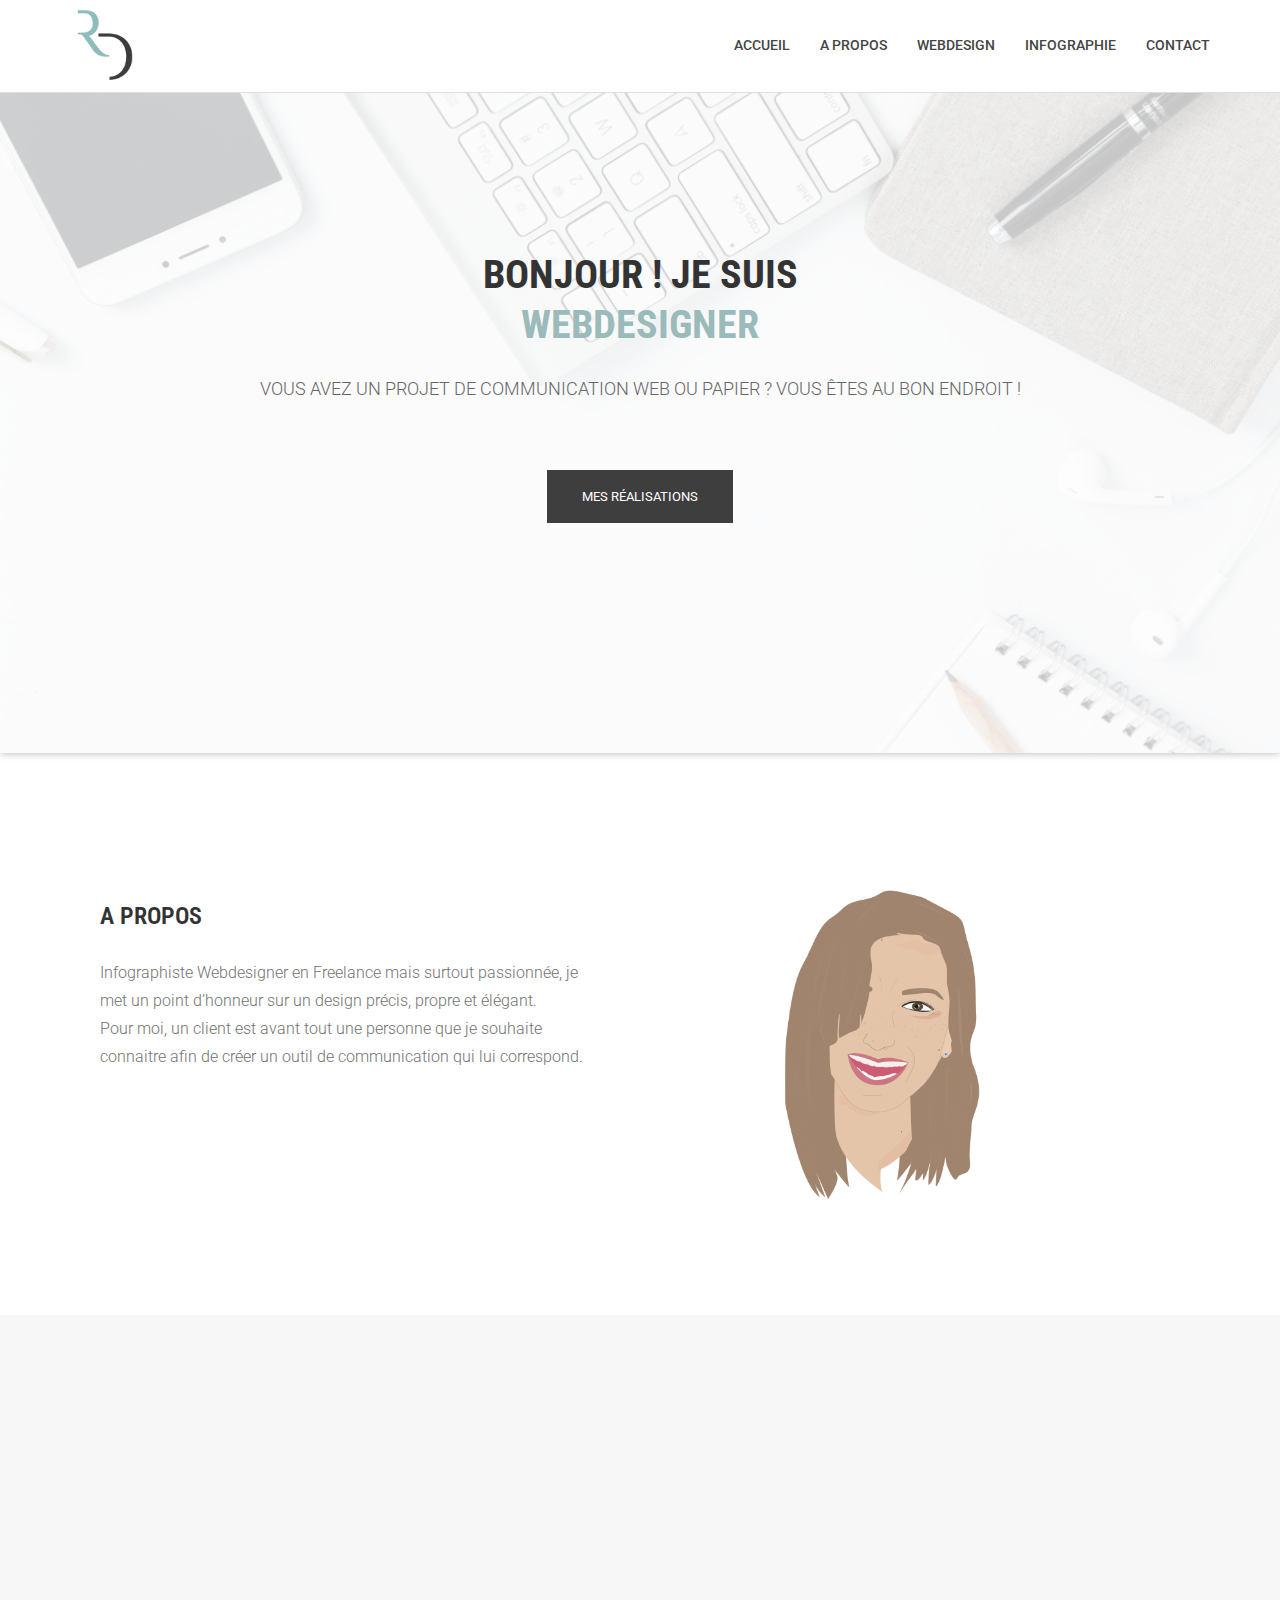
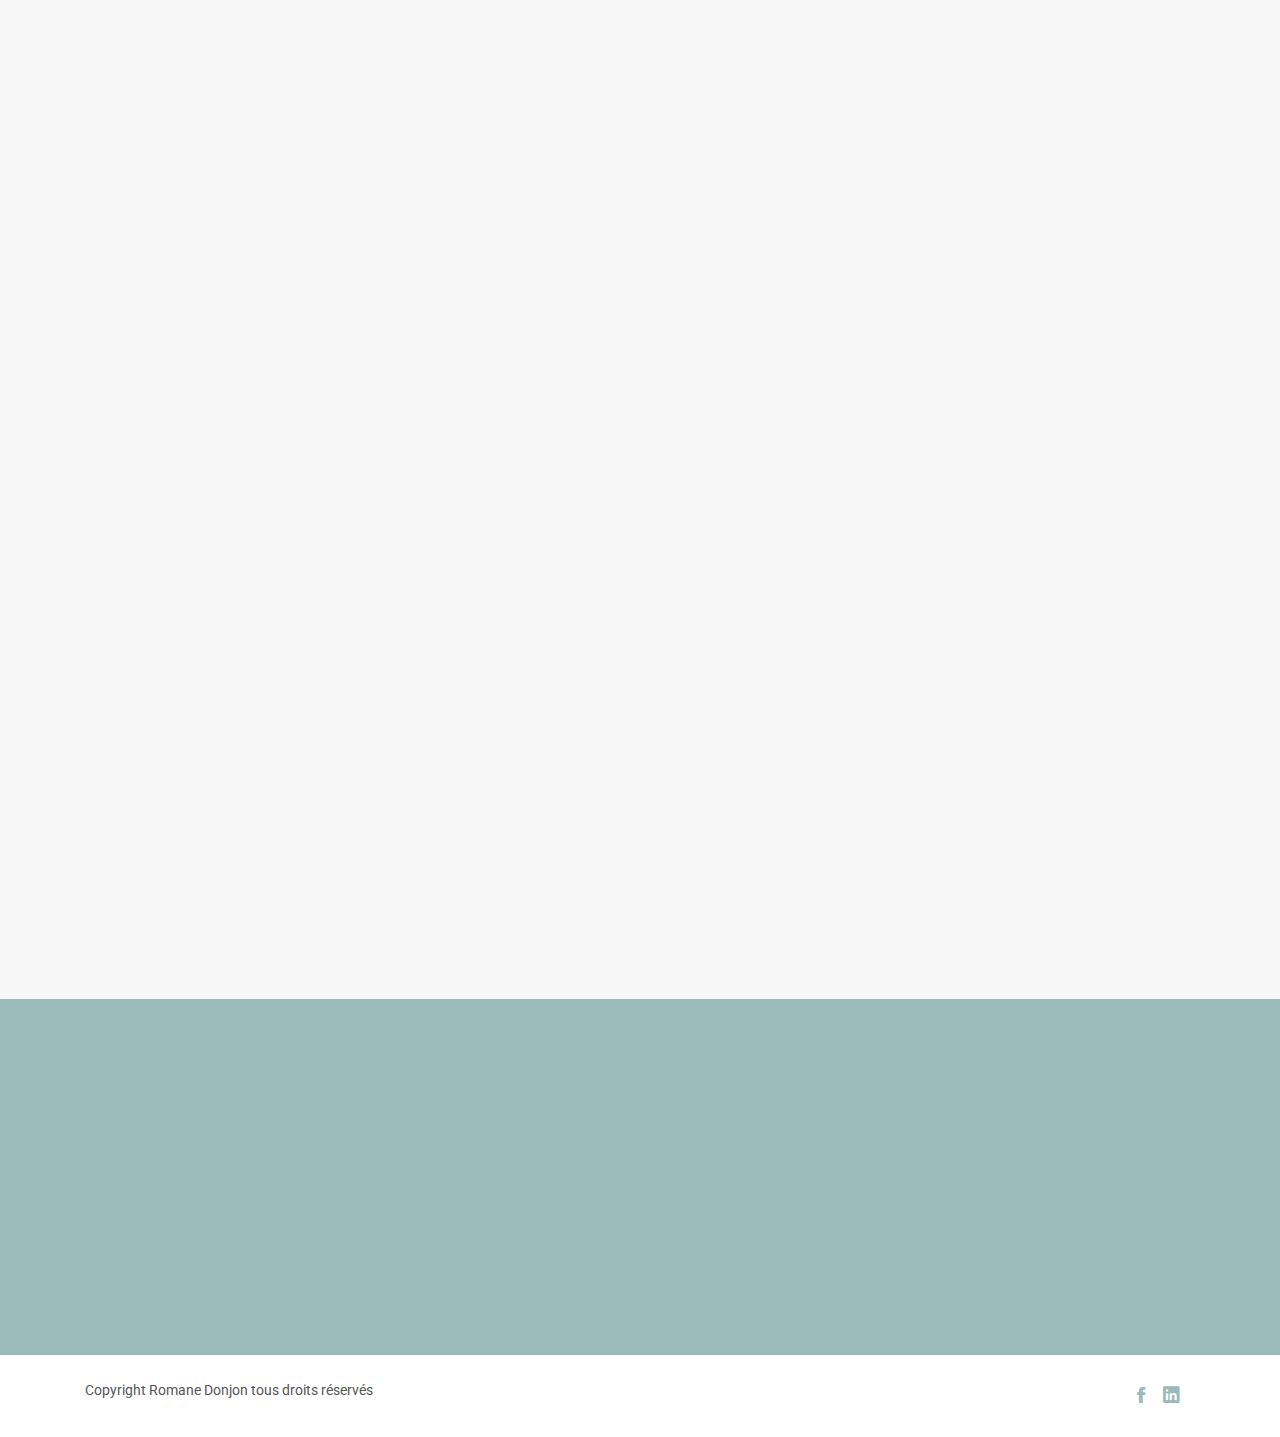
<file: index.html>
<!DOCTYPE html>
<html class="no-js">
<head>
        <!-- Basic Page Needs
          ================================================== -->
          <meta charset="utf-8">
          <meta http-equiv="Content-Type" content="text/html; charset=utf-8">
          <link rel="icon" type="image/png" href="images/favicon.png">
          <title>Romane Donjon</title>
          <meta name="description" content="">
          <meta name="keywords" content="">
          <meta name="author" content="">
        <!-- Mobile Specific Metas
          ================================================== -->
          <meta name="format-detection" content="telephone=no">
          <meta name="viewport" content="width=device-width, initial-scale=1">
          
        <!-- Template CSS Files
          ================================================== -->
          <!-- Twitter Bootstrs CSS -->
          <link rel="stylesheet" href="css/bootstrap.min.css">
          <!-- Ionicons Fonts Css -->
          <link rel="stylesheet" href="css/ionicons.min.css">
          <!-- animate css -->
          <link rel="stylesheet" href="css/animate.css">
          <!-- Hero area slider css-->
          <link rel="stylesheet" href="css/slider.css">
          <!-- owl craousel css -->
          <link rel="stylesheet" href="css/owl.carousel.css">
          <link rel="stylesheet" href="css/owl.theme.css">
          <link rel="stylesheet" href="css/jquery.fancybox.css">
          <!-- template main css file -->
          <link rel="stylesheet" href="css/main.css">
          <!-- responsive css -->
          <link rel="stylesheet" href="css/responsive.css">
          
        <!-- Template Javascript Files
          ================================================== -->
          <!-- modernizr js -->
          <script src="js/vendor/modernizr-2.6.2.min.js"></script>
          <!-- jquery -->
          <script src="//ajax.googleapis.com/ajax/libs/jquery/1.10.2/jquery.min.js"></script>
          <!-- owl carouserl js -->
          <script src="js/owl.carousel.min.js"></script>
          <!-- bootstrap js -->

          <script src="js/bootstrap.min.js"></script>
          <!-- wow js -->
          <script src="js/wow.min.js"></script>
          <!-- slider js -->
          <script src="js/slider.js"></script>
          <script src="js/jquery.fancybox.js"></script>
          <!-- template main js -->
          <script src="js/main.js"></script>
        </head>
        <body>
        <!--
        ==================================================
        Header Section Start
        ================================================== -->
        <header id="top-bar" class="navbar-fixed-top animated-header">
          <div class="container">
            <div class="navbar-header">
              <!-- responsive nav button -->
              <button type="button" class="navbar-toggle" data-toggle="collapse" data-target=".navbar-collapse">
                <span class="sr-only">Toggle navigation</span>
                <span class="icon-bar"></span>
                <span class="icon-bar"></span>
                <span class="icon-bar"></span>
              </button>
              <!-- /responsive nav button -->
              
              <!-- logo -->
              <div class="navbar-brand">
                <a href="index.html" >
                  <img src="images/logo.png" alt="" class="logo">
                </a>
              </div>
              <!-- /logo -->
            </div>
            <!-- main menu -->
            <nav class="collapse navbar-collapse navbar-right" role="navigation">
              <div class="main-menu">
                <ul class="nav navbar-nav navbar-right">
                  <li>
                    <a href="index.html" >Accueil</a>
                  </li>
                  <li><a href="#about">A propos</a></li>
                  <li><a href="webdesign.html">Webdesign</a></li>
                  <li><a href="infographie.html">Infographie</a></li>
                  <li><a href="contact.html">Contact</a></li>
                </ul>
              </div>
            </nav>
            <!-- /main nav -->
          </div>
        </header>
        
        <!--
        ==================================================
        Slider Section Start
        ================================================== -->
        <section id="hero-area" >
          <div class="container">
            <div class="row">
              <div class="col-md-12 text-center">
                <div class="block wow fadeInUp" data-wow-delay=".3s">

                  <!-- Slider -->
                  <section class="cd-intro">
                    <h1 class="wow fadeInUp animated cd-headline slide" data-wow-delay=".4s" >
                      <span>Bonjour ! je suis</span><br>
                      <span class="cd-words-wrapper">
                        <b class="is-visible">WEBDESIGNER</b>
                        <b>INFOGRAPHISTE</b>
                        <b>FREELANCE</b>
                      </span>
                    </h1>
                  </section> <!-- cd-intro -->
                  <!-- /.slider -->
                  <h2 class="wow fadeInUp animated" data-wow-delay=".6s" >
                    Vous avez un projet de communication web ou papier ? vous êtes au bon endroit ! <br>
                  </h2>
                  <a class="btn-lines dark light wow fadeInUp animated smooth-scroll btn btn-default btn-green" data-wow-delay=".9s" href="#works" data-section="#works">Mes réalisations</a>
                  
                </div>
              </div>
            </div>
          </div>
        </section><!--/#main-slider-->
            <!--
            ==================================================
            Slider Section Start
            ================================================== -->
            <section id="about">
              <div class="container">
                <div class="row">
                  <div class="col-md-6 col-sm-6">
                    <div class="block wow fadeInLeft" data-wow-delay=".3s" data-wow-duration="500ms">
                      <h2>
                        A propos
                      </h2>
                      <p>
                        Infographiste Webdesigner en Freelance mais surtout passionnée, je met un point d’honneur sur un design précis, propre et élégant. <br>
                        Pour moi, un client est avant tout une personne que je souhaite connaitre afin de créer un outil de communication qui lui correspond.
                      </p>
                    </div>
                    
                  </div>
                  <div class="col-md-6 col-sm-6">
                    <div class="block wow fadeInRight" data-wow-delay=".3s" data-wow-duration="500ms">
                      <img src="images/about/portrait-rd.png" alt="">
                    </div>
                  </div>
                </div>
              </div>
            </section> <!-- /#about -->
            <!--
            ==================================================
            Portfolio Section Start
            ================================================== -->
            <section id="works" class="works">
              <div class="container">
                <div class="section-heading">
                  <h1 class="title wow fadeInDown" data-wow-delay=".3s">Mes réalisations</h1>
                  <p class="wow fadeInDown" data-wow-delay=".5s">
                    Aliquam lobortis. Maecenas vestibulum mollis diam. Pellentesque auctor neque nec urna. Nulla sit amet est. Aenean posuere <br> tortor sed cursus feugiat, nunc augue blandit nunc, eu sollicitudin urna dolor sagittis lacus.
                  </p>
                </div>
                <div class="row">
                  <div class="col-sm-4 col-xs-12">
                    <figure class="wow fadeInLeft animated" data-wow-duration="500ms" data-wow-delay="600ms">
                      <div class="img-wrapper">
                        <img src="images/portfolio/appli-expat.jpg" class="img-responsive" alt="" >
                        <div class="overlay">
                          <div class="buttons">
                            <a rel="gallery" class="fancybox" href="images/portfolio/appli-expat.jpg">Voir</a>
                          </div>
                        </div>
                      </div>
                      <figcaption>
                        <h4>
                          <a href="#">
                           Webdesign
                         </a>
                       </h4>
                       <p>
                        Webdesign de l'application mobile ExpatForYou
                      </p>
                    </figcaption>
                  </figure>
                </div>


                <div class="col-sm-4 col-xs-12">
                  <figure class="wow fadeInLeft animated" data-wow-duration="500ms" data-wow-delay="300ms">
                    <div class="img-wrapper">
                      <img src="images/portfolio/axa.jpg" class="img-responsive" alt="this is a title" >
                      <div class="overlay">
                        <div class="buttons">
                          <a rel="gallery" class="fancybox" href="images/portfolio/axa.jpg">Voir</a>
                        </div>
                      </div>
                    </div>
                    <figcaption>
                      <h4>
                        <a href="#">
                          Webdesign
                        </a>
                      </h4>
                      <p>
                        Webdesign d'un logiciel sur mesure pour Cohaesio
                      </p>
                    </figcaption>
                  </figure>
                </div>
                <div class="col-sm-4 col-xs-12">
                  <figure class="wow fadeInLeft animated" data-wow-duration="500ms" data-wow-delay="300ms">
                    <div class="img-wrapper">
                      <img src="images/portfolio/logo-kine.jpg" class="img-responsive" alt="" >
                      <div class="overlay">
                        <div class="buttons">
                          <a rel="gallery" class="fancybox" href="images/portfolio/logo-kine.jpg">Voir</a>
                        </div>
                      </div>
                    </div>
                    <figcaption>
                      <h4>
                        <a href="#">
                          Infographie 
                        </a>
                      </h4>
                      <p>
                        Logo pour un cabinet de Kinésithérapie
                      </p>
                    </figcaption>
                  </figure>
                </div>

                <div class="col-sm-4 col-xs-12">
                  <figure class="wow fadeInLeft animated portfolio-item" data-wow-duration="500ms" data-wow-delay="0ms">
                    <div class="img-wrapper">
                      <img src="images/portfolio/carte-etik.jpg" class="img-responsive" alt="this is a title" >
                      <div class="overlay">
                        <div class="buttons">
                          <a rel="gallery" class="fancybox" href="images/portfolio/carte-etik.jpg">Voir</a>
                        </div>
                      </div>
                    </div>
                    <figcaption>
                      <h4>
                        <a href="#">
                          Infographie
                        </a>
                      </h4>
                      <p>
                        Carte de visite pour la société Etik Patrimoine
                      </p>
                    </figcaption>
                  </figure>
                </div>

                <div class="col-sm-4 col-xs-12">
                  <figure class="wow fadeInLeft animated" data-wow-duration="500ms" data-wow-delay="900ms">
                    <div class="img-wrapper">
                      <img src="images/portfolio/carte-massage.jpg" class="img-responsive" alt="" >
                      <div class="overlay">
                        <div class="buttons">
                          <a rel="gallery" class="fancybox" href="images/portfolio/carte-massage.jpg">Voir</a>
                        </div>
                      </div>
                    </div>
                    <figcaption>
                      <h4>
                        <a href="#">
                          Infographie
                        </a>
                      </h4>
                      <p>
                        Carte de visite pour M. massages et ateliers
                      </p>
                    </figcaption>
                  </figure>
                </div>
                <div class="col-sm-4 col-xs-12">
                  <figure class="wow fadeInLeft animated" data-wow-duration="500ms" data-wow-delay="1200ms">
                    <div class="img-wrapper">
                      <img src="images/portfolio/jevendspourtoi.jpg" class="img-responsive" alt="" >
                      <div class="overlay">
                        <div class="buttons">
                          <a rel="gallery" class="fancybox" href="images/portfolio/jevendspourtoi.jpg">Voir</a>
                        </div>
                      </div>
                    </div>
                    <figcaption>
                      <h4>
                        <a href="#">
                          Webdesign
                        </a>
                      </h4>
                      <p>
                        Webdesign de la plateforme web jevendspourtoi.fr
                      </p>
                    </figcaption>
                  </figure>
                </div>
              </div>
              <div class="text-center">
                <a href="portfolio.html" class="btn btn-default btn-rea wow fadeInDown" data-wow-delay=".9s">Voir toutes mes réalisations</a></div>
              </div>
            </section> <!-- #works -->
            <!--
            ==================================================
            Portfolio Section Start
            ================================================== -->
            <!--<section id="feature">
              <div class="container">
                <div class="section-heading">
                  <h1 class="title wow fadeInDown" data-wow-delay=".3s">Offer From Me</h1>
                  <p class="wow fadeInDown" data-wow-delay=".5s">
                    Lorem ipsum dolor sit amet, consectetur adipisicing elit. Sed,<br> quasi dolores numquam dolor vero ex, tempora commodi repellendus quod laborum.
                  </p>
                </div>
                <div class="row">
                  <div class="col-md-4 col-lg-4 col-xs-12">
                    <div class="media wow fadeInUp animated" data-wow-duration="500ms" data-wow-delay="300ms">
                      <div class="media-left">
                        <div class="icon">
                          <i class="ion-ios-flask-outline"></i>
                        </div>
                      </div>
                      <div class="media-body">
                        <h4 class="media-heading">Media heading</h4>
                        <p>Lorem ipsum dolor sit amet, consectetur adipisicing elit. Voluptatum, sint.</p>
                      </div>
                    </div>
                  </div>
                  <div class="col-md-4 col-lg-4 col-xs-12">
                    <div class="media wow fadeInDown animated" data-wow-duration="500ms" data-wow-delay="600ms">
                      <div class="media-left">
                        <div class="icon">
                          <i class="ion-ios-lightbulb-outline"></i>
                        </div>
                      </div>
                      <div class="media-body">
                        <h4 class="media-heading">Well documented.</h4>
                        <p>Lorem ipsum dolor sit amet, consectetur adipisicing elit. Voluptatum, sint.</p>
                      </div>
                    </div>
                  </div>
                  <div class="col-md-4 col-lg-4 col-xs-12">
                    <div class="media wow fadeInDown animated" data-wow-duration="500ms" data-wow-delay="900ms">
                      <div class="media-left">
                        <div class="icon">
                          <i class="ion-ios-lightbulb-outline"></i>
                        </div>
                      </div>
                      <div class="media-body">
                        <h4 class="media-heading">Well documented.</h4>
                        <p>Lorem ipsum dolor sit amet, consectetur adipisicing elit. Voluptatum, sint.</p>
                      </div>
                    </div>
                  </div>
                  <div class="col-md-4 col-lg-4 col-xs-12">
                    <div class="media wow fadeInDown animated" data-wow-duration="500ms" data-wow-delay="1200ms">
                      <div class="media-left">
                        <div class="icon">
                          <i class="ion-ios-americanfootball-outline"></i>
                        </div>
                      </div>
                      <div class="media-body">
                        <h4 class="media-heading">Free updates</h4>
                        <p>Lorem ipsum dolor sit amet, consectetur adipisicing elit. Voluptatum, sint.</p>
                      </div>
                    </div>
                  </div>
                  <div class="col-md-4 col-lg-4 col-xs-12">
                    <div class="media wow fadeInDown animated" data-wow-duration="500ms" data-wow-delay="1500ms">
                      <div class="media-left">
                        <div class="icon">
                          <i class="ion-ios-keypad-outline"></i>
                        </div>
                      </div>
                      <div class="media-body">
                        <h4 class="media-heading">Solid Support</h4>
                        <p>Lorem ipsum dolor sit amet, consectetur adipisicing elit. Voluptatum, sint.</p>
                      </div>
                    </div>
                  </div>
                  <div class="col-md-4 col-lg-4 col-xs-12">
                    <div class="media wow fadeInDown animated" data-wow-duration="500ms" data-wow-delay="1800ms">
                      <div class="media-left">
                        <div class="icon">
                          <i class="ion-ios-barcode-outline"></i>
                        </div>
                      </div>
                      <div class="media-body">
                        <h4 class="media-heading">Simple Installation</h4>
                        <p>Lorem ipsum dolor sit amet, consectetur adipisicing elit. Voluptatum, sint.</p>
                      </div>
                    </div>
                  </div>
                </div>
              </div>
            </section>--> <!-- /#feature -->
            
            <!--
            ==================================================
            Call To Action Section Start
            ================================================== -->
            <section id="call-to-action">
              <div class="container">
                <div class="row">
                  <div class="col-md-12">
                    <div class="block">
                      <h2 class="title wow fadeInDown" data-wow-delay=".3s" data-wow-duration="500ms">ALORS QU'EN PENSEZ VOUS ?</h2>
                      <p class="wow fadeInDown" data-wow-delay=".5s" data-wow-duration="500ms">Lorem ipsum dolor sit amet, consectetur adipisicing elit. Nobis,<br>possimus commodi, fugiat magnam temporibus vero magni recusandae? Dolore, maxime praesentium.</p>
                      <a href="contact.html" class="btn btn-default btn-contact wow fadeInDown" data-wow-delay=".7s" data-wow-duration="500ms">Contactez moi !</a>
                    </div>
                  </div>

                </div>
              </div>
            </section>
            <!--
            ==================================================
            Footer Section Start
            ================================================== -->
            <footer id="footer">
              <div class="container">
                <div class="col-md-8">
                 Copyright Romane Donjon tous droits réservés<i class="fa fa-love"></i>
               </div>
               <div class="col-md-4">
                <!-- Social Media -->
                <ul class="social">
                  <li>
                    <a href="http://wwww.fb.com/themefisher" class="Facebook">
                      <i class="ion-social-facebook"></i>
                    </a>
                  </li>
                  <li>
                    <a href="#" class="Linkedin">
                      <i class="ion-social-linkedin"></i>
                    </a>
                  </li>
                </ul>
              </div>
            </div>
          </footer> <!-- /#footer -->
          
        </body>
        </html>
</file>
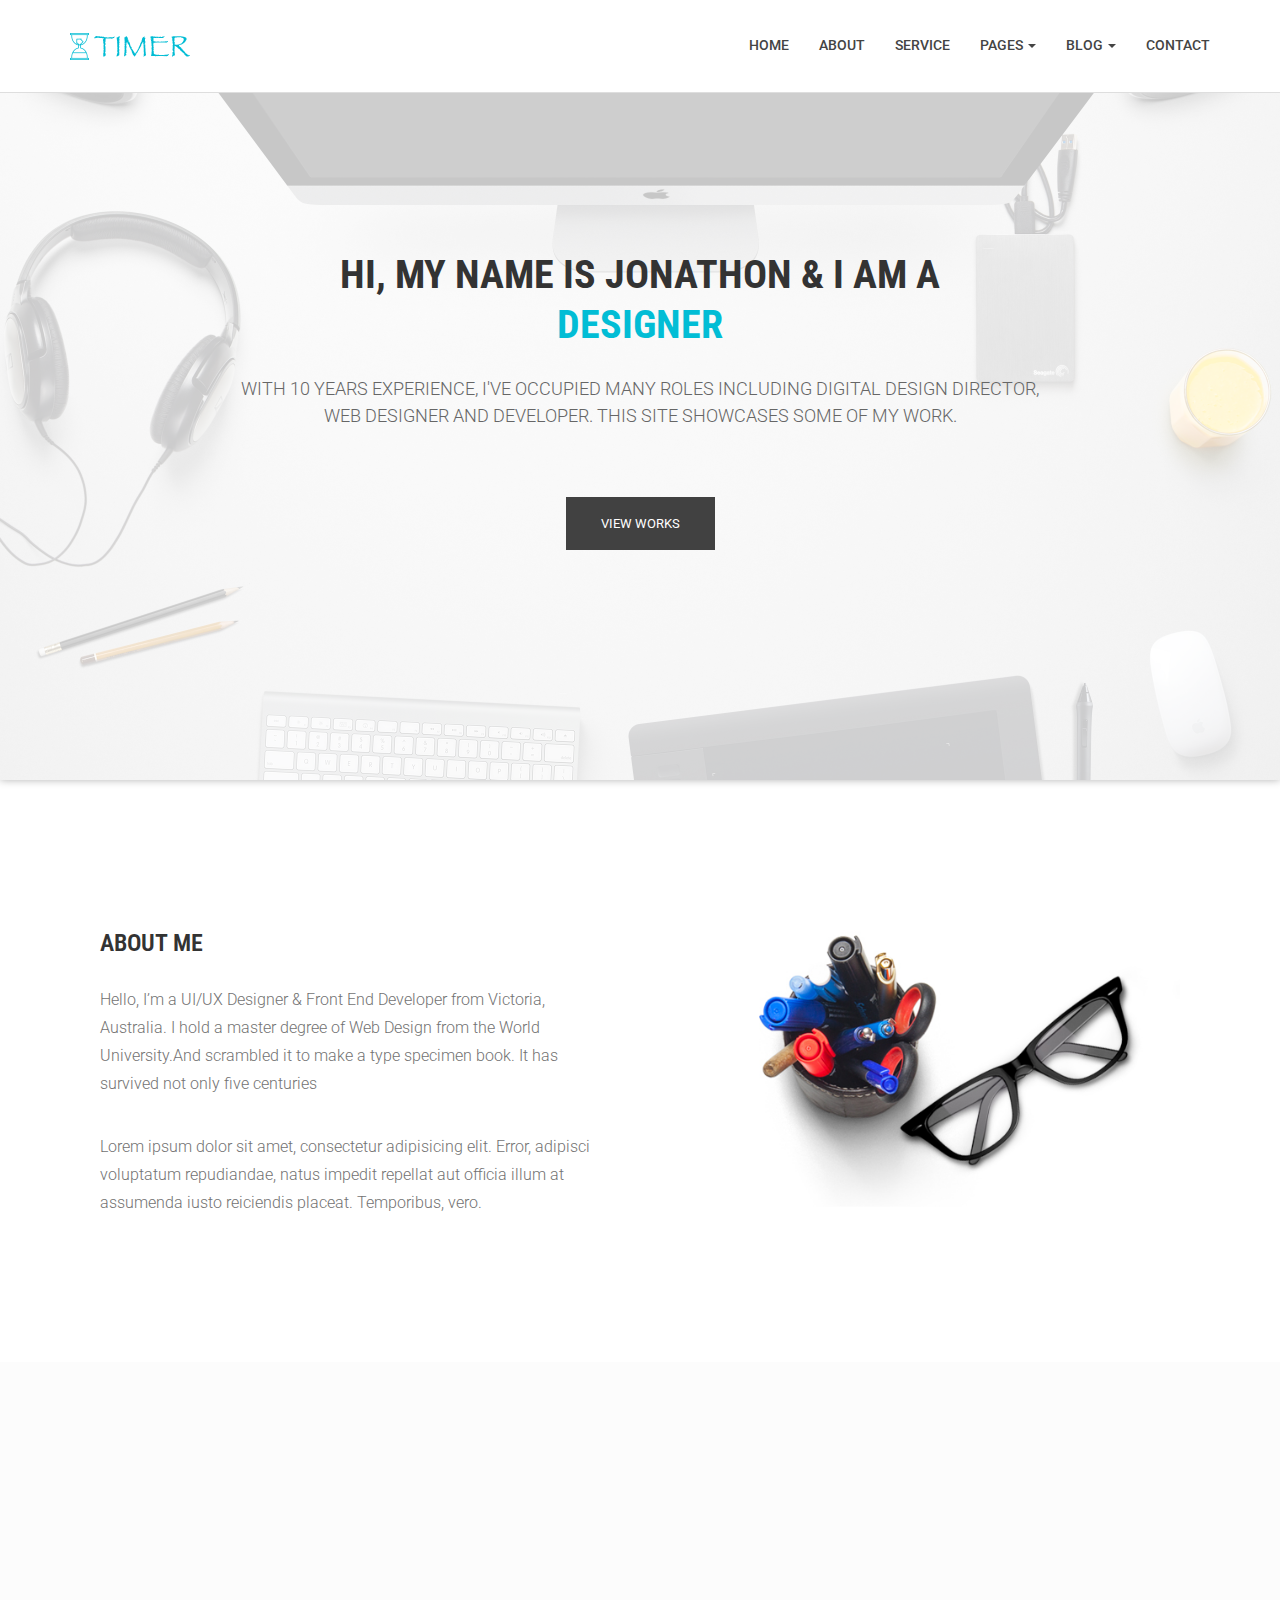
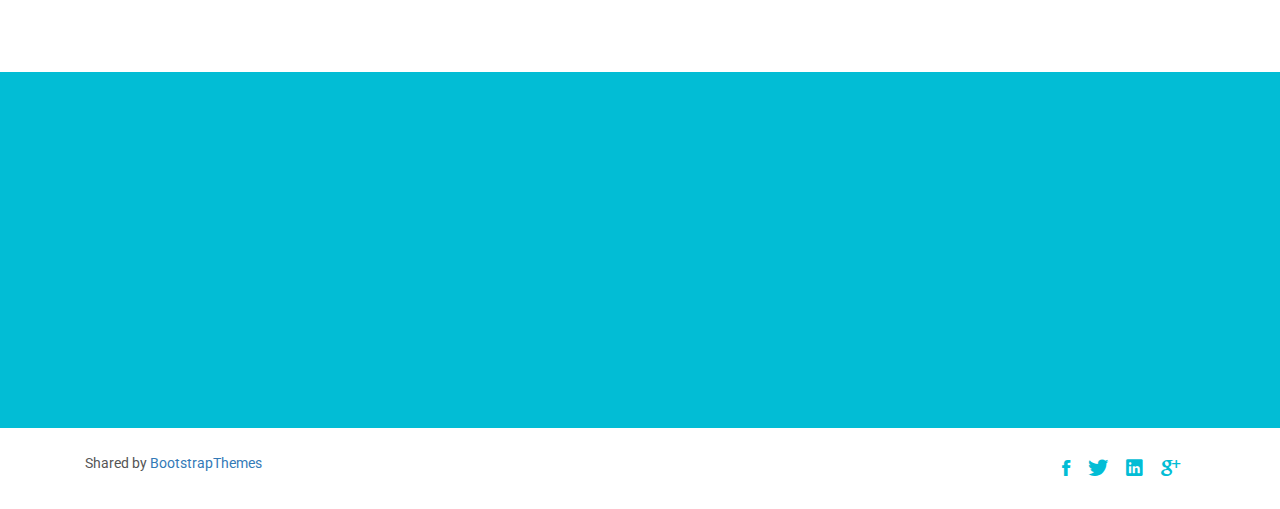
<file: timer-html-master/index.html>
<!DOCTYPE html>
<html class="no-js">
    <head>
        <!-- Basic Page Needs
        ================================================== -->
        <meta charset="utf-8">
        <meta http-equiv="Content-Type" content="text/html; charset=utf-8">
        <link rel="icon" type="image/png" href="images/favicon.png">
        <title>Timer Agency Template</title>
        <meta name="description" content="">
        <meta name="keywords" content="">
        <meta name="author" content="">
        <!-- Mobile Specific Metas
        ================================================== -->
        <meta name="format-detection" content="telephone=no">
        <meta name="viewport" content="width=device-width, initial-scale=1">
        
        <!-- Template CSS Files
        ================================================== -->
        <!-- Twitter Bootstrs CSS -->
        <link rel="stylesheet" href="css/bootstrap.min.css">
        <!-- Ionicons Fonts Css -->
        <link rel="stylesheet" href="css/ionicons.min.css">
        <!-- animate css -->
        <link rel="stylesheet" href="css/animate.css">
        <!-- Hero area slider css-->
        <link rel="stylesheet" href="css/slider.css">
        <!-- owl craousel css -->
        <link rel="stylesheet" href="css/owl.carousel.css">
        <link rel="stylesheet" href="css/owl.theme.css">
        <link rel="stylesheet" href="css/jquery.fancybox.css">
        <!-- template main css file -->
        <link rel="stylesheet" href="css/main.css">
        <!-- responsive css -->
        <link rel="stylesheet" href="css/responsive.css">
        
        <!-- Template Javascript Files
        ================================================== -->
        <!-- modernizr js -->
        <script src="js/vendor/modernizr-2.6.2.min.js"></script>
        <!-- jquery -->
        <script src="//ajax.googleapis.com/ajax/libs/jquery/1.10.2/jquery.min.js"></script>
        <!-- owl carouserl js -->
        <script src="js/owl.carousel.min.js"></script>
        <!-- bootstrap js -->

        <script src="js/bootstrap.min.js"></script>
        <!-- wow js -->
        <script src="js/wow.min.js"></script>
        <!-- slider js -->
        <script src="js/slider.js"></script>
        <script src="js/jquery.fancybox.js"></script>
        <!-- template main js -->
        <script src="js/main.js"></script>
    </head>
    <body>
        <!--
        ==================================================
        Header Section Start
        ================================================== -->
        <header id="top-bar" class="navbar-fixed-top animated-header">
            <div class="container">
                <div class="navbar-header">
                    <!-- responsive nav button -->
                    <button type="button" class="navbar-toggle" data-toggle="collapse" data-target=".navbar-collapse">
                    <span class="sr-only">Toggle navigation</span>
                    <span class="icon-bar"></span>
                    <span class="icon-bar"></span>
                    <span class="icon-bar"></span>
                    </button>
                    <!-- /responsive nav button -->
                    
                    <!-- logo -->
                    <div class="navbar-brand">
                        <a href="index.html" >
                            <img src="images/logo.png" alt="">
                        </a>
                    </div>
                    <!-- /logo -->
                </div>
                <!-- main menu -->
                <nav class="collapse navbar-collapse navbar-right" role="navigation">
                    <div class="main-menu">
                        <ul class="nav navbar-nav navbar-right">
                            <li>
                                <a href="index.html" >Home</a>
                            </li>
                            <li><a href="about.html">About</a></li>
                            <li><a href="service.html">Service</a></li>
                            <li class="dropdown">
                                <a href="#" class="dropdown-toggle" data-toggle="dropdown">Pages <span class="caret"></span></a>
                                <div class="dropdown-menu">
                                    <ul>
                                        <li><a href="404.html">404 Page</a></li>
                                        <li><a href="gallery.html">Gallery</a></li>
                                    </ul>
                                </div>
                            </li>
                            <li class="dropdown">
                                <a href="#" class="dropdown-toggle" data-toggle="dropdown">Blog <span class="caret"></span></a>
                                <div class="dropdown-menu">
                                    <ul>
                                        <li><a href="blog-fullwidth.html">Blog Full</a></li>
                                        <li><a href="blog-left-sidebar.html">Blog Left sidebar</a></li>
                                        <li><a href="blog-right-sidebar.html">Blog Right sidebar</a></li>
                                    </ul>
                                </div>
                            </li>
                            <li><a href="contact.html">Contact</a></li>
                        </ul>
                    </div>
                </nav>
                <!-- /main nav -->
            </div>
        </header>
        
        <!--
        ==================================================
        Slider Section Start
        ================================================== -->
        <section id="hero-area" >
            <div class="container">
                <div class="row">
                    <div class="col-md-12 text-center">
                        <div class="block wow fadeInUp" data-wow-delay=".3s">
                            
                            <!-- Slider -->
                            <section class="cd-intro">
                                <h1 class="wow fadeInUp animated cd-headline slide" data-wow-delay=".4s" >
                                <span>HI, MY NAME IS JONATHON & I AM A</span><br>
                                <span class="cd-words-wrapper">
                                    <b class="is-visible">DESIGNER</b>
                                    <b>DEVELOPER</b>
                                    <b>FATHER</b>
                                </span>
                                </h1>
                                </section> <!-- cd-intro -->
                                <!-- /.slider -->
                                <h2 class="wow fadeInUp animated" data-wow-delay=".6s" >
                                    With 10 years experience, I've occupied many roles including digital design director,<br> web designer and developer. This site showcases some of my work.
                                </h2>
                                <a class="btn-lines dark light wow fadeInUp animated smooth-scroll btn btn-default btn-green" data-wow-delay=".9s" href="#works" data-section="#works" >View Works</a>
                                
                            </div>
                        </div>
                    </div>
                </div>
            </section><!--/#main-slider-->
            <!--
            ==================================================
            Slider Section Start
            ================================================== -->
            <section id="about">
                <div class="container">
                    <div class="row">
                        <div class="col-md-6 col-sm-6">
                            <div class="block wow fadeInLeft" data-wow-delay=".3s" data-wow-duration="500ms">
                                <h2>
                                ABOUT ME
                                </h2>
                                <p>
                                    Hello, I’m a UI/UX Designer & Front End Developer from Victoria, Australia. I hold a master degree of Web Design from the World University.And scrambled it to make a type specimen book. It has survived not only five centuries
                                </p>
                                <p>
                                    Lorem ipsum dolor sit amet, consectetur adipisicing elit. Error, adipisci voluptatum repudiandae, natus impedit repellat aut officia illum at assumenda iusto reiciendis placeat. Temporibus, vero.
                                </p>
                            </div>
                            
                        </div>
                        <div class="col-md-6 col-sm-6">
                            <div class="block wow fadeInRight" data-wow-delay=".3s" data-wow-duration="500ms">
                                <img src="images/about/about.jpg" alt="">
                            </div>
                        </div>
                    </div>
                </div>
            </section> <!-- /#about -->
            <!--
            ==================================================
            Portfolio Section Start
            ================================================== -->
            <section id="works" class="works">
                <div class="container">
                    <div class="section-heading">
                        <h1 class="title wow fadeInDown" data-wow-delay=".3s">Latest Works</h1>
                        <p class="wow fadeInDown" data-wow-delay=".5s">
                            Aliquam lobortis. Maecenas vestibulum mollis diam. Pellentesque auctor neque nec urna. Nulla sit amet est. Aenean posuere <br> tortor sed cursus feugiat, nunc augue blandit nunc, eu sollicitudin urna dolor sagittis lacus.
                        </p>
                    </div>
                    <div class="row">
                        <div class="col-sm-4 col-xs-12">
                            <figure class="wow fadeInLeft animated portfolio-item" data-wow-duration="500ms" data-wow-delay="0ms">
                                <div class="img-wrapper">
                                    <img src="images/portfolio/item-1.jpg" class="img-responsive" alt="this is a title" >
                                    <div class="overlay">
                                        <div class="buttons">
                                            <a rel="gallery" class="fancybox" href="images/portfolio/item-1.jpg">Demo</a>
                                            <a target="_blank" href="single-portfolio.html">Details</a>
                                        </div>
                                    </div>
                                </div>
                                <figcaption>
                                <h4>
                                <a href="#">
                                    Dew Drop
                                </a>
                                </h4>
                                <p>
                                    Redesigne UI Concept
                                </p>
                                </figcaption>
                            </figure>
                        </div>
                        <div class="col-sm-4 col-xs-12">
                            <figure class="wow fadeInLeft animated" data-wow-duration="500ms" data-wow-delay="300ms">
                                <div class="img-wrapper">
                                    <img src="images/portfolio/item-2.jpg" class="img-responsive" alt="this is a title" >
                                    <div class="overlay">
                                        <div class="buttons">
                                            <a rel="gallery" class="fancybox" href="images/portfolio/item-2.jpg">Demo</a>
                                            <a target="_blank" href="single-portfolio.html">Details</a>
                                        </div>
                                    </div>
                                </div>
                                <figcaption>
                                <h4>
                                <a href="#">
                                    Bottle Mockup
                                </a>
                                </h4>
                                <p>
                                    Lorem ipsum dolor sit.
                                </p>
                                </figcaption>
                            </figure>
                        </div>
                        <div class="col-sm-4 col-xs-12">
                            <figure class="wow fadeInLeft animated" data-wow-duration="500ms" data-wow-delay="300ms">
                                <div class="img-wrapper">
                                    <img src="images/portfolio/item-3.jpg" class="img-responsive" alt="" >
                                    <div class="overlay">
                                        <div class="buttons">
                                            <a rel="gallery" class="fancybox" href="images/portfolio/item-3.jpg">Demo</a>
                                            <a target="_blank" href="single-portfolio.html">Details</a>
                                        </div>
                                    </div>
                                </div>
                                <figcaption>
                                <h4>
                                <a href="#">
                                    Table Design
                                </a>
                                </h4>
                                <p>
                                    Lorem ipsum dolor sit amet.
                                </p>
                                </figcaption>
                            </figure>
                        </div>
                        <div class="col-sm-4 col-xs-12">
                            <figure class="wow fadeInLeft animated" data-wow-duration="500ms" data-wow-delay="600ms">
                                <div class="img-wrapper">
                                    <img src="images/portfolio/item-4.jpg" class="img-responsive" alt="" >
                                    <div class="overlay">
                                        <div class="buttons">
                                            <a rel="gallery" class="fancybox" href="images/portfolio/item-4.jpg">Demo</a>
                                            <a target="_blank" href="single-portfolio.html">Details</a>
                                        </div>
                                    </div>
                                </div>
                                <figcaption>
                                <h4>
                                <a href="#">
                                    Make Up elements
                                </a>
                                </h4>
                                <p>
                                    Lorem ipsum dolor.
                                </p>
                                </figcaption>
                            </figure>
                        </div>
                        <div class="col-sm-4 col-xs-12">
                            <figure class="wow fadeInLeft animated" data-wow-duration="500ms" data-wow-delay="900ms">
                                <div class="img-wrapper">
                                    <img src="images/portfolio/item-5.jpg" class="img-responsive" alt="" >
                                    <div class="overlay">
                                        <div class="buttons">
                                            <a rel="gallery" class="fancybox" href="images/portfolio/item-5.jpg">Demo</a>
                                            <a target="_blank" href="single-portfolio.html">Details</a>
                                        </div>
                                    </div>
                                </div>
                                <figcaption>
                                <h4>
                                <a href="#">
                                    Shoping Bag Concept
                                </a>
                                </h4>
                                <p>
                                    Lorem ipsum dolor.
                                </p>
                                </figcaption>
                            </figure>
                        </div>
                        <div class="col-sm-4 col-xs-12">
                            <figure class="wow fadeInLeft animated" data-wow-duration="500ms" data-wow-delay="1200ms">
                                <div class="img-wrapper">
                                    <img src="images/portfolio/item-6.jpg" class="img-responsive" alt="" >
                                    <div class="overlay">
                                        <div class="buttons">
                                            <a rel="gallery" class="fancybox" href="images/portfolio/item-6.jpg">Demo</a>
                                            <a target="_blank" href="single-portfolio.html">Details</a>
                                        </div>
                                    </div>
                                </div>
                                <figcaption>
                                <h4>
                                <a href="#">
                                    Caramel Bottle
                                </a>
                                </h4>
                                <p>
                                    Lorem ipsum dolor.
                                </p>
                                </figcaption>
                            </figure>
                        </div>
                    </div>
                </div>
            </section> <!-- #works -->
            <!--
            ==================================================
            Portfolio Section Start
            ================================================== -->
            <section id="feature">
                <div class="container">
                    <div class="section-heading">
                        <h1 class="title wow fadeInDown" data-wow-delay=".3s">Offer From Me</h1>
                        <p class="wow fadeInDown" data-wow-delay=".5s">
                            Lorem ipsum dolor sit amet, consectetur adipisicing elit. Sed,<br> quasi dolores numquam dolor vero ex, tempora commodi repellendus quod laborum.
                        </p>
                    </div>
                    <div class="row">
                        <div class="col-md-4 col-lg-4 col-xs-12">
                            <div class="media wow fadeInUp animated" data-wow-duration="500ms" data-wow-delay="300ms">
                                <div class="media-left">
                                    <div class="icon">
                                        <i class="ion-ios-flask-outline"></i>
                                    </div>
                                </div>
                                <div class="media-body">
                                    <h4 class="media-heading">Media heading</h4>
                                    <p>Lorem ipsum dolor sit amet, consectetur adipisicing elit. Voluptatum, sint.</p>
                                </div>
                            </div>
                        </div>
                        <div class="col-md-4 col-lg-4 col-xs-12">
                            <div class="media wow fadeInDown animated" data-wow-duration="500ms" data-wow-delay="600ms">
                                <div class="media-left">
                                    <div class="icon">
                                        <i class="ion-ios-lightbulb-outline"></i>
                                    </div>
                                </div>
                                <div class="media-body">
                                    <h4 class="media-heading">Well documented.</h4>
                                    <p>Lorem ipsum dolor sit amet, consectetur adipisicing elit. Voluptatum, sint.</p>
                                </div>
                            </div>
                        </div>
                        <div class="col-md-4 col-lg-4 col-xs-12">
                            <div class="media wow fadeInDown animated" data-wow-duration="500ms" data-wow-delay="900ms">
                                <div class="media-left">
                                    <div class="icon">
                                        <i class="ion-ios-lightbulb-outline"></i>
                                    </div>
                                </div>
                                <div class="media-body">
                                    <h4 class="media-heading">Well documented.</h4>
                                    <p>Lorem ipsum dolor sit amet, consectetur adipisicing elit. Voluptatum, sint.</p>
                                </div>
                            </div>
                        </div>
                        <div class="col-md-4 col-lg-4 col-xs-12">
                            <div class="media wow fadeInDown animated" data-wow-duration="500ms" data-wow-delay="1200ms">
                                <div class="media-left">
                                    <div class="icon">
                                        <i class="ion-ios-americanfootball-outline"></i>
                                    </div>
                                </div>
                                <div class="media-body">
                                    <h4 class="media-heading">Free updates</h4>
                                    <p>Lorem ipsum dolor sit amet, consectetur adipisicing elit. Voluptatum, sint.</p>
                                </div>
                            </div>
                        </div>
                        <div class="col-md-4 col-lg-4 col-xs-12">
                            <div class="media wow fadeInDown animated" data-wow-duration="500ms" data-wow-delay="1500ms">
                                <div class="media-left">
                                    <div class="icon">
                                        <i class="ion-ios-keypad-outline"></i>
                                    </div>
                                </div>
                                <div class="media-body">
                                    <h4 class="media-heading">Solid Support</h4>
                                    <p>Lorem ipsum dolor sit amet, consectetur adipisicing elit. Voluptatum, sint.</p>
                                </div>
                            </div>
                        </div>
                        <div class="col-md-4 col-lg-4 col-xs-12">
                            <div class="media wow fadeInDown animated" data-wow-duration="500ms" data-wow-delay="1800ms">
                                <div class="media-left">
                                    <div class="icon">
                                        <i class="ion-ios-barcode-outline"></i>
                                    </div>
                                </div>
                                <div class="media-body">
                                    <h4 class="media-heading">Simple Installation</h4>
                                    <p>Lorem ipsum dolor sit amet, consectetur adipisicing elit. Voluptatum, sint.</p>
                                </div>
                            </div>
                        </div>
                    </div>
                </div>
            </section> <!-- /#feature -->
                            
            <!--
            ==================================================
            Call To Action Section Start
            ================================================== -->
            <section id="call-to-action">
                <div class="container">
                    <div class="row">
                        <div class="col-md-12">
                            <div class="block">
                                <h2 class="title wow fadeInDown" data-wow-delay=".3s" data-wow-duration="500ms">SO WHAT YOU THINK ?</h1>
                                <p class="wow fadeInDown" data-wow-delay=".5s" data-wow-duration="500ms">Lorem ipsum dolor sit amet, consectetur adipisicing elit. Nobis,<br>possimus commodi, fugiat magnam temporibus vero magni recusandae? Dolore, maxime praesentium.</p>
                                <a href="contact.html" class="btn btn-default btn-contact wow fadeInDown" data-wow-delay=".7s" data-wow-duration="500ms">Contact With Me</a>
                            </div>
                        </div>
                        
                    </div>
                </div>
            </section>
            <!--
            ==================================================
            Footer Section Start
            ================================================== -->
            <footer id="footer">
                <div class="container">
                    <div class="col-md-8">
                       Shared by <i class="fa fa-love"></i><a href="https://bootstrapthemes.co">BootstrapThemes</a>
                    </div>
                    <div class="col-md-4">
                        <!-- Social Media -->
                        <ul class="social">
                            <li>
                                <a href="http://wwww.fb.com/themefisher" class="Facebook">
                                    <i class="ion-social-facebook"></i>
                                </a>
                            </li>
                            <li>
                                <a href="http://wwww.twitter.com/themefisher" class="Twitter">
                                    <i class="ion-social-twitter"></i>
                                </a>
                            </li>
                            <li>
                                <a href="#" class="Linkedin">
                                    <i class="ion-social-linkedin"></i>
                                </a>
                            </li>
                            <li>
                                <a href="http://wwww.fb.com/themefisher" class="Google Plus">
                                    <i class="ion-social-googleplus"></i>
                                </a>
                            </li>
                        </ul>
                    </div>
                </div>
            </footer> <!-- /#footer -->
                
        </body>
    </html>
</file>
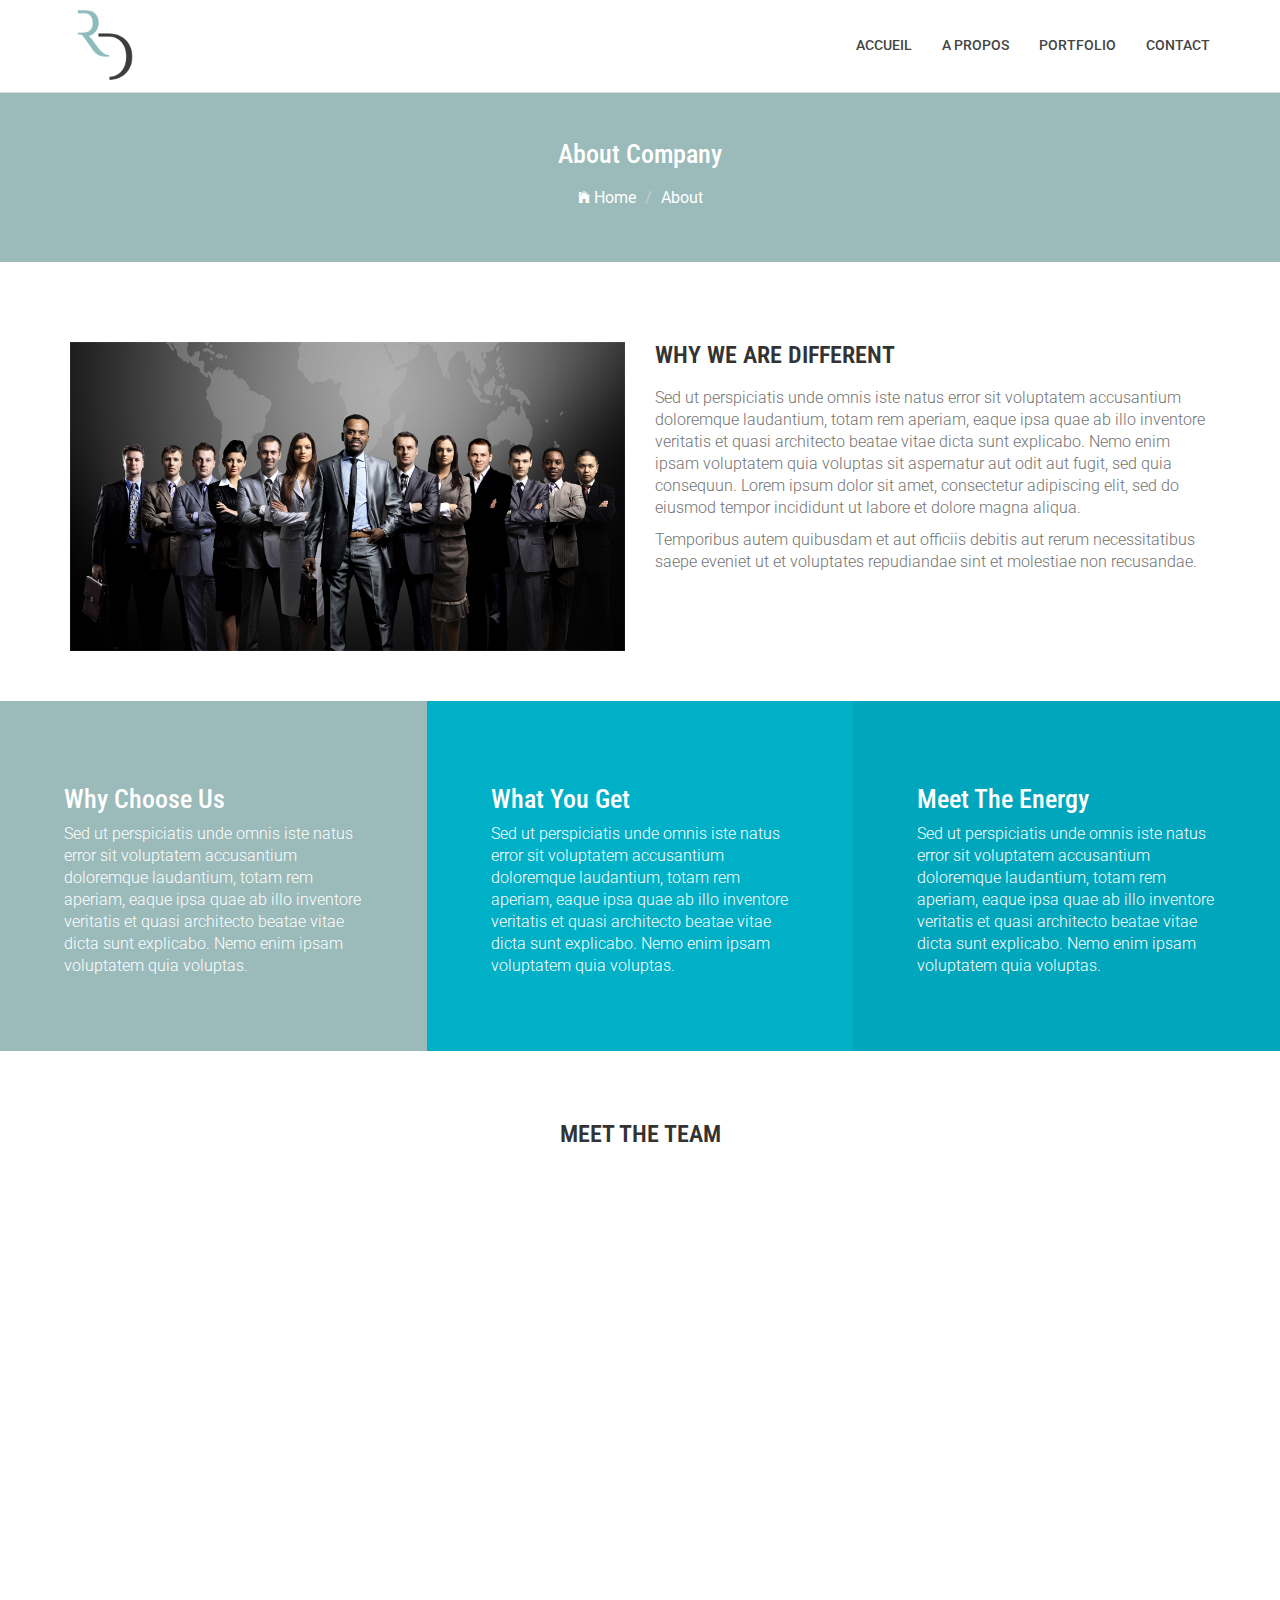
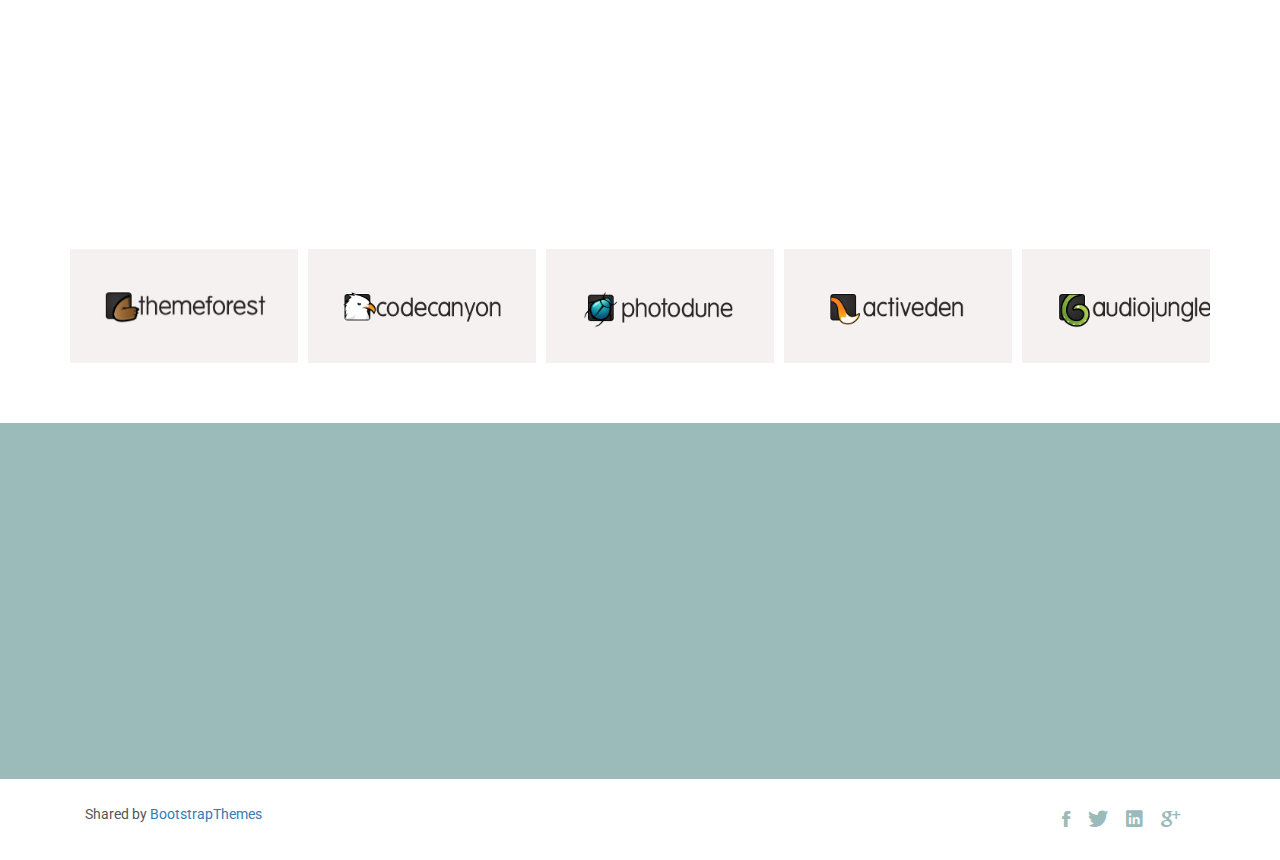
<file: about.html>
<!DOCTYPE html>
<html class="no-js">
    <head>
        <!-- Basic Page Needs
        ================================================== -->
        <meta charset="utf-8">
        <meta http-equiv="Content-Type" content="text/html; charset=utf-8">
        <link rel="icon" type="image/png" href="images/favicon.png">
        <title>Timer Agency Template</title>
        <meta name="description" content="">
        <meta name="keywords" content="">
        <meta name="author" content="">
        <!-- Mobile Specific Metas
        ================================================== -->
        <meta name="format-detection" content="telephone=no">
        <meta name="viewport" content="width=device-width, initial-scale=1">
        
        <!-- Template CSS Files
        ================================================== -->
        <!-- Twitter Bootstrs CSS -->
        <link rel="stylesheet" href="css/bootstrap.min.css">
        <!-- Ionicons Fonts Css -->
        <link rel="stylesheet" href="css/ionicons.min.css">
        <!-- animate css -->
        <link rel="stylesheet" href="css/animate.css">
        <!-- Hero area slider css-->
        <link rel="stylesheet" href="css/slider.css">
        <!-- owl craousel css -->
        <link rel="stylesheet" href="css/owl.carousel.css">
        <link rel="stylesheet" href="css/owl.theme.css">
        <link rel="stylesheet" href="css/jquery.fancybox.css">
        <!-- template main css file -->
        <link rel="stylesheet" href="css/main.css">
        <!-- responsive css -->
        <link rel="stylesheet" href="css/responsive.css">
        
        <!-- Template Javascript Files
        ================================================== -->
        <!-- modernizr js -->
        <script src="js/vendor/modernizr-2.6.2.min.js"></script>
        <!-- jquery -->
        <script src="//ajax.googleapis.com/ajax/libs/jquery/1.10.2/jquery.min.js"></script>
        <!-- owl carouserl js -->
        <script src="js/owl.carousel.min.js"></script>
        <!-- bootstrap js -->

        <script src="js/bootstrap.min.js"></script>
        <!-- wow js -->
        <script src="js/wow.min.js"></script>
        <!-- slider js -->
        <script src="js/slider.js"></script>
        <script src="js/jquery.fancybox.js"></script>
        <!-- template main js -->
        <script src="js/main.js"></script>
    </head>
    <body>
        <!--
        ==================================================
        Header Section Start
        ================================================== -->
        <header id="top-bar" class="navbar-fixed-top animated-header">
          <div class="container">
            <div class="navbar-header">
              <!-- responsive nav button -->
              <button type="button" class="navbar-toggle" data-toggle="collapse" data-target=".navbar-collapse">
                <span class="sr-only">Toggle navigation</span>
                <span class="icon-bar"></span>
                <span class="icon-bar"></span>
                <span class="icon-bar"></span>
              </button>
              <!-- /responsive nav button -->
              
              <!-- logo -->
              <div class="navbar-brand">
                <a href="index.html" >
                  <img src="images/logo.png" alt="" class="logo">
                </a>
              </div>
              <!-- /logo -->
            </div>
            <!-- main menu -->
            <nav class="collapse navbar-collapse navbar-right" role="navigation">
              <div class="main-menu">
                <ul class="nav navbar-nav navbar-right">
                  <li>
                    <a href="index.html" >Accueil</a>
                  </li>
                  <li><a href="about.html">A propos</a></li>
                  <li><a href="service.html">Portfolio</a></li>

                  <li><a href="contact.html">Contact</a></li>
                </ul>
              </div>
            </nav>
            <!-- /main nav -->
          </div>
        </header>
        <!-- 
        ================================================== 
            Global Page Section Start
        ================================================== -->
        <section class="global-page-header">
            <div class="container">
                <div class="row">
                    <div class="col-md-12">
                        <div class="block">
                            <h2>About Company</h2>
                            <ol class="breadcrumb">
                                <li>
                                    <a href="index.html">
                                        <i class="ion-ios-home"></i>
                                        Home
                                    </a>
                                </li>
                                <li class="active">About</li>
                            </ol>
                        </div>
                    </div>
                </div>
            </div>
        </section>

        <!-- 
        ================================================== 
            Company Description Section Start
        ================================================== -->
        <section class="company-description">
            <div class="container">
                <div class="row">
                    <div class="col-md-6 wow fadeInLeft" data-wow-delay=".3s" >
                        <img src="images/about/about-company.jpg" alt="" class="img-responsive">
                    </div>
                    <div class="col-md-6">
                        <div class="block">
                            <h3 class="subtitle wow fadeInUp" data-wow-delay=".3s" data-wow-duration="500ms">Why We are Different</h3>
                            <p  class="wow fadeInUp" data-wow-delay=".5s" data-wow-duration="500ms">
                                Sed ut perspiciatis unde omnis iste natus error sit voluptatem accusantium doloremque laudantium, totam rem aperiam, eaque ipsa quae ab illo inventore veritatis et quasi architecto beatae vitae dicta sunt explicabo. Nemo enim ipsam voluptatem quia voluptas sit aspernatur aut odit aut fugit, sed quia consequun. Lorem ipsum dolor sit amet, consectetur adipiscing elit, sed do eiusmod tempor incididunt ut labore et dolore magna aliqua.
                            </p>
                            <p  class="wow fadeInUp" data-wow-delay=".7s" data-wow-duration="500ms">
                                Temporibus autem quibusdam et aut officiis debitis aut rerum necessitatibus saepe eveniet ut et voluptates repudiandae sint et molestiae non recusandae.
                            </p>
                            
                        </div>
                    </div>
                </div>
            </div>
        </section>


        <!-- 
        ================================================== 
            Company Feature Section Start
        ================================================== -->
        <section class="about-feature clearfix">
            <div class="container-fluid">
                <div class="row">
                    <div class="block about-feature-1 wow fadeInDown" data-wow-duration="500ms" data-wow-delay=".3s">
                        <h2>
                        Why Choose Us
                        </h2>
                        <p>
                            Sed ut perspiciatis unde omnis iste natus error sit voluptatem accusantium doloremque laudantium, totam rem aperiam, eaque ipsa quae ab illo inventore veritatis et quasi architecto beatae vitae dicta sunt explicabo. Nemo enim ipsam voluptatem quia voluptas.
                        </p>
                    </div>
                    <div class="block about-feature-2 wow fadeInDown" data-wow-duration="500ms" data-wow-delay=".5s">
                        <h2 class="item_title">
                        What You Get
                        </h2>
                        <p>
                            Sed ut perspiciatis unde omnis iste natus error sit voluptatem accusantium doloremque laudantium, totam rem aperiam, eaque ipsa quae ab illo inventore veritatis et quasi architecto beatae vitae dicta sunt explicabo. Nemo enim ipsam voluptatem quia voluptas.
                        </p>
                    </div>
                    <div class="block about-feature-3 wow fadeInDown" data-wow-duration="500ms" data-wow-delay=".7s">
                        <h2 class="item_title">
                        Meet The Energy
                        </h2>
                        <p>
                            Sed ut perspiciatis unde omnis iste natus error sit voluptatem accusantium doloremque laudantium, totam rem aperiam, eaque ipsa quae ab illo inventore veritatis et quasi architecto beatae vitae dicta sunt explicabo. Nemo enim ipsam voluptatem quia voluptas.
                        </p>
                    </div>
                </div>
            </div>
        </section>


        <!-- 
        ================================================== 
            Team Section Start
        ================================================== -->
        <section id="team">
            <div class="container">
                <div class="row">
                    <h2 class="subtitle text-center">Meet The Team</h2>
                    <div class="col-md-3">
                        <div class="team-member wow fadeInLeft" data-wow-duration="500ms" data-wow-delay=".3s">
                            <div class="team-img">
                                <img src="images/team/team-1.jpg" class="team-pic" alt="">
                            </div>
                            <h3 class="team_name">Jonathon Andrew</h3>
                            <p class="team_designation">CEO, Project Manager</p>
                            <p class="team_text">Lorem ipsum dolor sit amet, consectetur adipisicing elit, sed do eiusmod tempor incididunt ut labore et dolore </p>
                            <p class="social-icons">
                                <a href="#" class="facebook" target="_blank"><i class="ion-social-facebook-outline"></i></a>
                                <a href="#" target="_blank"><i class="ion-social-twitter-outline"></i></a>
                                <a href="#" target="_blank"><i class="ion-social-linkedin-outline"></i></a>
                                <a href="#" target="_blank"><i class="ion-social-googleplus-outline"></i></a>
                            </p>
                        </div>
                    </div>
                    <div class="col-md-3">
                        <div class="team-member wow fadeInLeft" data-wow-duration="500ms" data-wow-delay=".5s">
                            <div class="team-img">
                                <img src="images/team/team-2.jpg" class="team-pic" alt="">
                            </div>
                            <h3 class="team_name">Jesmin Martina</h3>
                            <p class="team_designation">CEO, Project Manager</p>
                            <p class="team_text">Lorem ipsum dolor sit amet, consectetur adipisicing elit, sed do eiusmod tempor incididunt ut labore et dolore .</p>
                            <p class="social-icons">
                                <a href="#" class="facebook" target="_blank"><i class="ion-social-facebook-outline"></i></a>
                                <a href="#" target="_blank"><i class="ion-social-twitter-outline"></i></a>
                                <a href="#" target="_blank"><i class="ion-social-linkedin-outline"></i></a>
                                <a href="#" target="_blank"><i class="ion-social-googleplus-outline"></i></a>
                            </p>
                        </div>
                    </div>
                    <div class="col-md-3">
                        <div class="team-member wow fadeInLeft" data-wow-duration="500ms" data-wow-delay=".7s">
                            <div class="team-img">
                                <img src="images/team/team-3.jpg" class="team-pic" alt="">
                            </div>
                            <h3 class="team_name">Deu John</h3>
                            <p class="team_designation">CEO, Project Manager</p>
                            <p class="team_text">Lorem ipsum dolor sit amet, consectetur adipisicing elit, sed do eiusmod tempor incididunt ut labore et dolore .</p>
                            <p class="social-icons">
                                <a href="#" class="facebook" target="_blank"><i class="ion-social-facebook-outline"></i></a>
                                <a href="#" target="_blank"><i class="ion-social-twitter-outline"></i></a>
                                <a href="#" target="_blank"><i class="ion-social-linkedin-outline"></i></a>
                                <a href="#" target="_blank"><i class="ion-social-googleplus-outline"></i></a>
                            </p>
                        </div>
                    </div>
                    <div class="col-md-3">
                        <div class="team-member wow fadeInLeft" data-wow-duration="500ms" data-wow-delay=".9s">
                            <div class="team-img">
                                <img src="images/team/team-4.jpg" class="team-pic" alt="">
                            </div>
                            <h3 class="team_name">Anderson Martin</h3>
                            <p class="team_designation">CEO, Project Manager</p>
                            <p class="team_text">Lorem ipsum dolor sit amet, consectetur adipisicing elit, sed do eiusmod tempor incididunt ut labore et dolore .</p>
                            <p class="social-icons">
                                <a href="#" class="facebook" target="_blank"><i class="ion-social-facebook-outline"></i></a>
                                <a href="#" target="_blank"><i class="ion-social-twitter-outline"></i></a>
                                <a href="#" target="_blank"><i class="ion-social-linkedin-outline"></i></a>
                                <a href="#" target="_blank"><i class="ion-social-googleplus-outline"></i></a>
                            </p>
                        </div>
                    </div>
                </div>
            </div>
        </section>
        <!--
        ==================================================
        Clients Section Start
        ================================================== -->
        <section id="clients">
            <div class="container">
                <div class="row">
                    <div class="col-md-12">
                        <h2 class="subtitle text-center wow fadeInDown" data-wow-duration="500ms" data-wow-delay=".3s">Our Happy Clinets</h2>
                        <p class="subtitle-des text-center wow fadeInDown" data-wow-duration="500ms" data-wow-delay=".5s">Lorem ipsum dolor sit amet, consectetur adipisicing elit. Labore, error.</p>
                        <div id="clients-logo" class="owl-carousel">
                            <div>
                                <img src="images/clients/logo-1.jpg" alt="">
                            </div>
                            <div>
                                <img src="images/clients/logo-2.jpg" alt="">
                            </div>
                            <div>
                                <img src="images/clients/logo-3.jpg" alt="">
                            </div>
                            <div>
                                <img src="images/clients/logo-4.jpg" alt="">
                            </div>
                            <div>
                                <img src="images/clients/logo-5.jpg" alt="">
                            </div>
                            <div>
                                <img src="images/clients/logo-1.jpg" alt="">
                            </div>
                            <div>
                                <img src="images/clients/logo-2.jpg" alt="">
                            </div>
                            <div>
                                <img src="images/clients/logo-3.jpg" alt="">
                            </div>
                            <div>
                                <img src="images/clients/logo-4.jpg" alt="">
                            </div>
                            <div>
                                <img src="images/clients/logo-5.jpg" alt="">
                            </div>
                        </div>
                    </div>
                </div>
            </div>
        </section>
        
        <!--
        ==================================================
        Call To Action Section Start
        ================================================== -->
        <section id="call-to-action">
            <div class="container">
                <div class="row">
                    <div class="col-md-12">
                        <div class="block">
                            <h2 class="title wow fadeInDown" data-wow-delay=".3s" data-wow-duration="500ms">SO WHAT YOU THINK ?</h1>
                            <p class="wow fadeInDown" data-wow-delay=".5s" data-wow-duration="500ms">Lorem ipsum dolor sit amet, consectetur adipisicing elit. Nobis,</br>possimus commodi, fugiat magnam temporibus vero magni recusandae? Dolore, maxime praesentium.</p>
                            <a href="contact.html" class="btn btn-default btn-contact wow fadeInDown" data-wow-delay=".7s" data-wow-duration="500ms">Contact With Me</a>
                        </div>
                    </div>
                    
                </div>
            </div>
        </section>
        <!--
        ==================================================
        Footer Section Start
        ================================================== -->
        <footer id="footer">
            <div class="container">
                <div class="col-md-8">
                   Shared by <i class="fa fa-love"></i><a href="https://bootstrapthemes.co">BootstrapThemes</a>
                </div>
                <div class="col-md-4">
                    <!-- Social Media -->
                    <ul class="social">
                        <li>
                            <a href="#" class="Facebook">
                                <i class="ion-social-facebook"></i>
                            </a>
                        </li>
                        <li>
                            <a href="#" class="Twitter">
                                <i class="ion-social-twitter"></i>
                            </a>
                        </li>
                        <li>
                            <a href="#" class="Linkedin">
                                <i class="ion-social-linkedin"></i>
                            </a>
                        </li>
                        <li>
                            <a href="#" class="Google Plus">
                                <i class="ion-social-googleplus"></i>
                            </a>
                        </li>
                        
                    </ul>
                </div>
            </div>
        </footer> <!-- /#footer -->
        
    </body>
</html>
</file>
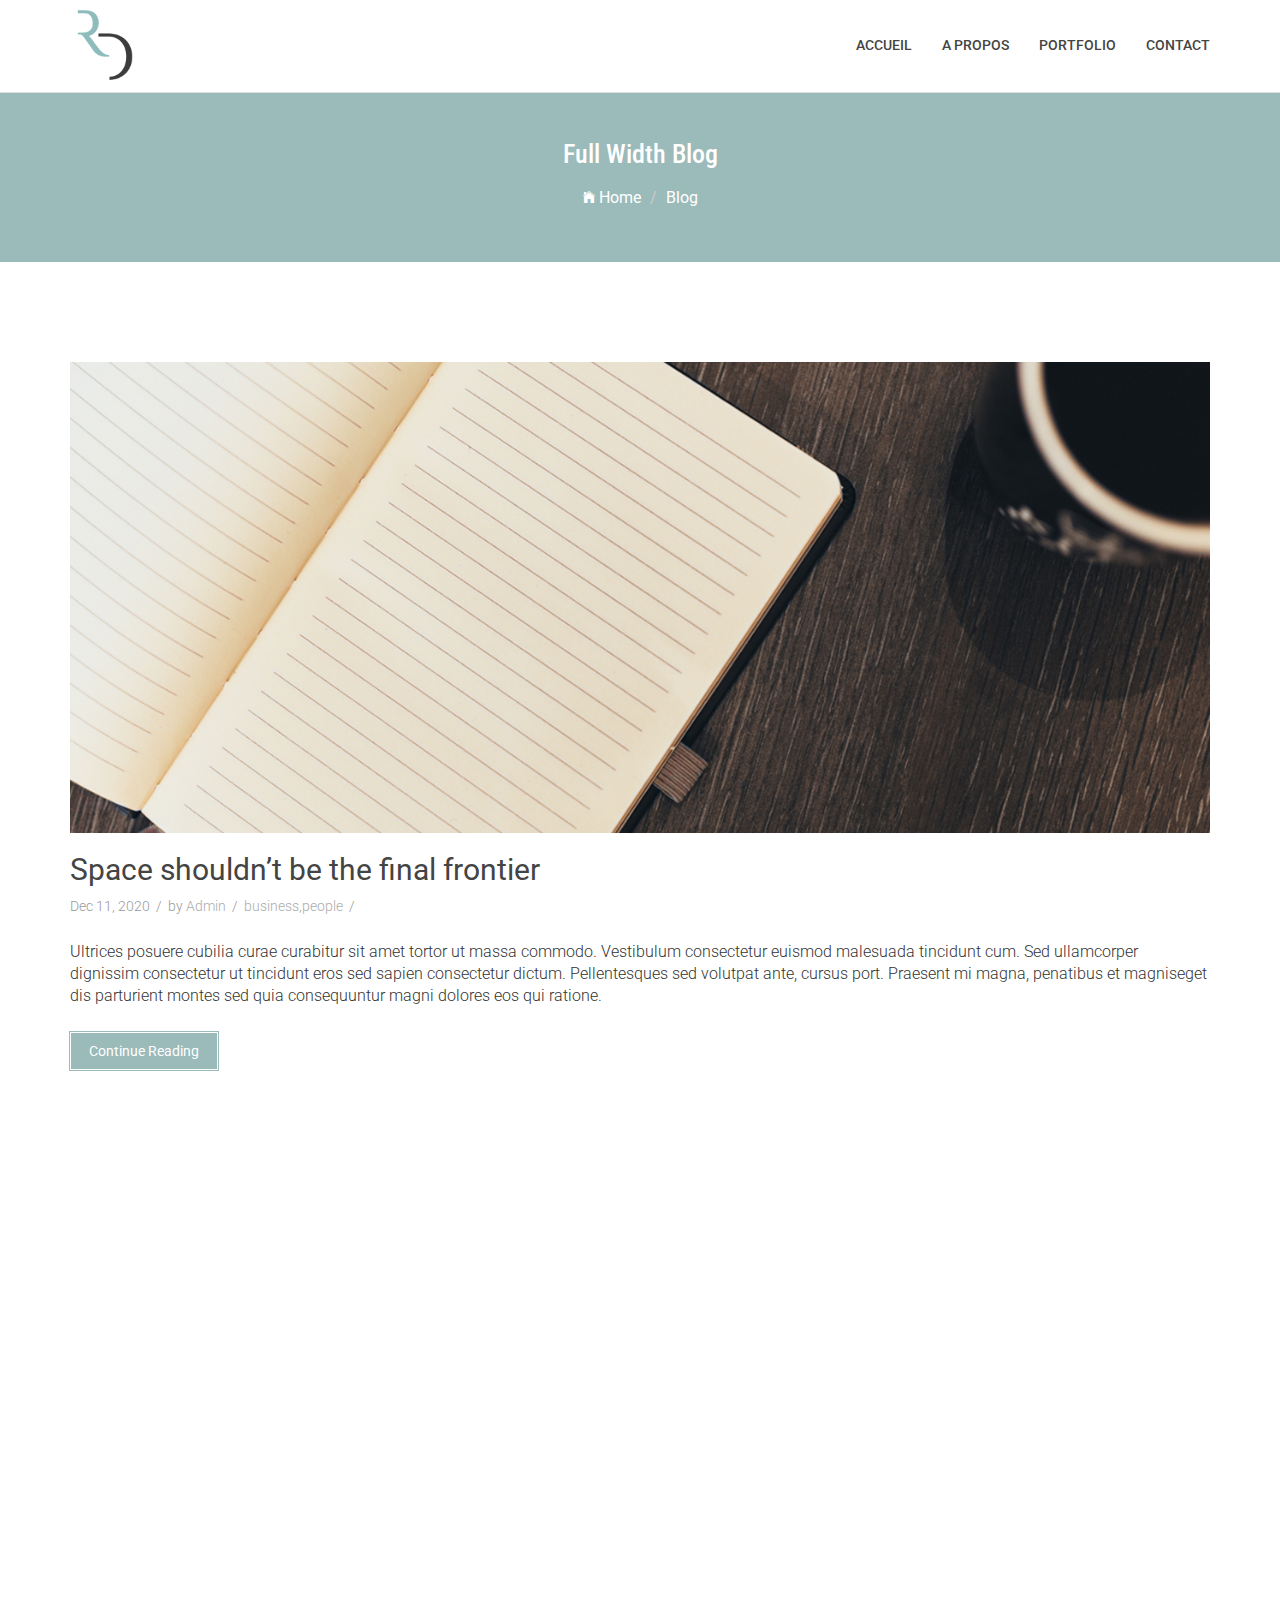
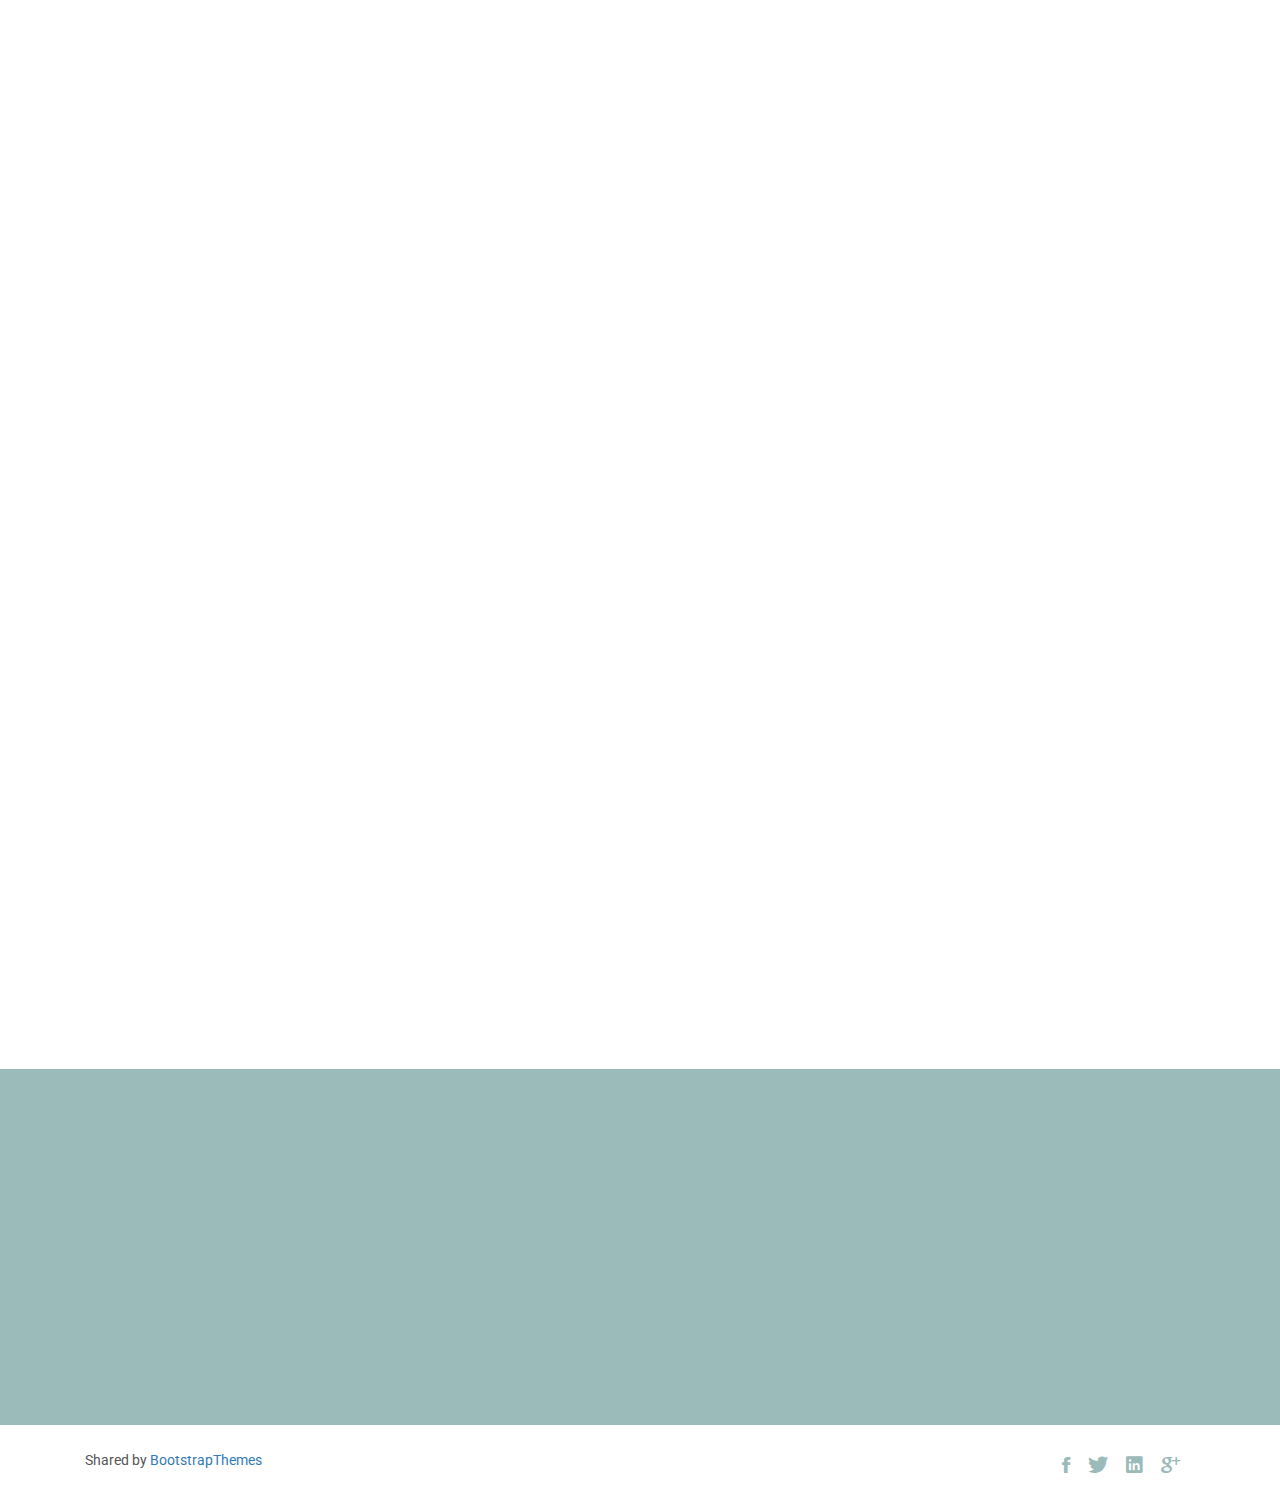
<file: blog-fullwidth.html>
<!DOCTYPE html>
<html class="no-js">
<head>
        <!-- Basic Page Needs
            ================================================== -->
            <meta charset="utf-8">
            <meta http-equiv="Content-Type" content="text/html; charset=utf-8">
            <link rel="icon" type="image/png" href="images/favicon.png">
            <title>Timer Agency Template</title>
            <meta name="description" content="">
            <meta name="keywords" content="">
            <meta name="author" content="">
        <!-- Mobile Specific Metas
            ================================================== -->
            <meta name="format-detection" content="telephone=no">
            <meta name="viewport" content="width=device-width, initial-scale=1">
            
        <!-- Template CSS Files
            ================================================== -->
            <!-- Twitter Bootstrs CSS -->
            <link rel="stylesheet" href="css/bootstrap.min.css">
            <!-- Ionicons Fonts Css -->
            <link rel="stylesheet" href="css/ionicons.min.css">
            <!-- animate css -->
            <link rel="stylesheet" href="css/animate.css">
            <!-- Hero area slider css-->
            <link rel="stylesheet" href="css/slider.css">
            <!-- owl craousel css -->
            <link rel="stylesheet" href="css/owl.carousel.css">
            <link rel="stylesheet" href="css/owl.theme.css">
            <link rel="stylesheet" href="css/jquery.fancybox.css">
            <!-- template main css file -->
            <link rel="stylesheet" href="css/main.css">
            <!-- responsive css -->
            <link rel="stylesheet" href="css/responsive.css">
            
        <!-- Template Javascript Files
            ================================================== -->
            <!-- modernizr js -->
            <script src="js/vendor/modernizr-2.6.2.min.js"></script>
            <!-- jquery -->
            <script src="//ajax.googleapis.com/ajax/libs/jquery/1.10.2/jquery.min.js"></script>
            <!-- owl carouserl js -->
            <script src="js/owl.carousel.min.js"></script>
            <!-- bootstrap js -->

            <script src="js/bootstrap.min.js"></script>
            <!-- wow js -->
            <script src="js/wow.min.js"></script>
            <!-- slider js -->
            <script src="js/slider.js"></script>
            <script src="js/jquery.fancybox.js"></script>
            <!-- template main js -->
            <script src="js/main.js"></script>
        </head>
        <body>
        <!--
        ==================================================
        Header Section Start
        ================================================== -->
        <header id="top-bar" class="navbar-fixed-top animated-header">
          <div class="container">
            <div class="navbar-header">
              <!-- responsive nav button -->
              <button type="button" class="navbar-toggle" data-toggle="collapse" data-target=".navbar-collapse">
                <span class="sr-only">Toggle navigation</span>
                <span class="icon-bar"></span>
                <span class="icon-bar"></span>
                <span class="icon-bar"></span>
            </button>
            <!-- /responsive nav button -->
            
            <!-- logo -->
            <div class="navbar-brand">
                <a href="index.html" >
                  <img src="images/logo.png" alt="" class="logo">
              </a>
          </div>
          <!-- /logo -->
      </div>
      <!-- main menu -->
      <nav class="collapse navbar-collapse navbar-right" role="navigation">
          <div class="main-menu">
            <ul class="nav navbar-nav navbar-right">
              <li>
                <a href="index.html" >Accueil</a>
            </li>
            <li><a href="about.html">A propos</a></li>
            <li><a href="service.html">Portfolio</a></li>

            <li><a href="contact.html">Contact</a></li>
        </ul>
    </div>
</nav>
<!-- /main nav -->
</div>
</header>
        <!--
        ==================================================
        Global Page Section Start
        ================================================== -->
        <section class="global-page-header">
            <div class="container">
                <div class="row">
                    <div class="col-md-12">
                        <div class="block">
                            <h2>Full Width Blog</h2>
                            <ol class="breadcrumb">
                                <li>
                                    <a href="index.html">
                                        <i class="ion-ios-home"></i>
                                        Home
                                    </a>
                                </li>
                                <li class="active">Blog</li>
                            </ol>
                        </div>
                    </div>
                </div>
            </div>
        </section><!--/#Page header-->
        <section id="blog-full-width">
            <div class="container">
                <div class="row">
                    <div class="col-md-12">
                        <article class="wow fadeInDown" data-wow-delay=".3s" data-wow-duration="500ms">
                            <div class="blog-post-image">
                                <a href="post-fullwidth.html"><img class="img-responsive" src="images/blog/post-1.jpg" alt="" /></a>
                            </div>
                            <div class="blog-content">
                                <h2 class="blogpost-title">
                                    <a href="post-fullwidth.html">Space shouldn’t be the final frontier</a>
                                </h2>
                                <div class="blog-meta">
                                    <span>Dec 11, 2020</span>
                                    <span>by <a href="">Admin</a></span>
                                    <span><a href="">business</a>,<a href="">people</a></span>
                                </div>
                                <p>Ultrices posuere cubilia curae curabitur sit amet tortor ut massa commodo. Vestibulum consectetur euismod malesuada tincidunt cum. Sed ullamcorper dignissim consectetur ut tincidunt eros sed sapien consectetur dictum. Pellentesques sed volutpat ante, cursus port. Praesent mi magna, penatibus et magniseget dis parturient montes sed quia consequuntur magni dolores eos qui ratione.
                                </p>
                                <a href="single-post.html" class="btn btn-dafault btn-details">Continue Reading</a>
                            </div>
                            
                        </article>
                        <article class="wow fadeInDown" data-wow-delay=".5s" data-wow-duration="500ms">
                            <div class="blog-post-image">
                                <a href="post-fullwidth.html"><img class="img-responsive" src="images/blog/post-2.jpg" alt="" /></a>
                            </div>
                            <div class="blog-content">
                                <h2 class="blogpost-title">
                                    <a href="post-fullwidth.html">Space shouldn’t be the final frontier</a>
                                </h2>
                                <div class="blog-meta">
                                    <span>Dec 11, 2020</span>
                                    <span>by <a href="">Admin</a></span>
                                    <span><a href="">business</a>,<a href="">people</a></span>
                                </div>
                                <p>Ultrices posuere cubilia curae curabitur sit amet tortor ut massa commodo. Vestibulum consectetur euismod malesuada tincidunt cum. Sed ullamcorper dignissim consectetur ut tincidunt eros sed sapien consectetur dictum. Pellentesques sed volutpat ante, cursus port. Praesent mi magna, penatibus et magniseget dis parturient montes sed quia consequuntur magni dolores eos qui ratione.
                                </p>
                                <a href="single-post.html" class="btn btn-dafault btn-details">Continue Reading</a>
                            </div>
                            
                        </article>
                        <article class="wow fadeInDown" data-wow-delay=".7s" data-wow-duration="500ms">
                            <div class="blog-post-image">
                                <a href="post-fullwidth.html"><img class="img-responsive" src="images/blog/post-3.jpg" alt="" /></a>
                            </div>
                            <div class="blog-content">
                                <h2 class="blogpost-title">
                                    <a href="post-fullwidth.html">Space shouldn’t be the final frontier</a>
                                </h2>
                                <div class="blog-meta">
                                    <span>Dec 11, 2020</span>
                                    <span>by <a href="">Admin</a></span>
                                    <span><a href="">business</a>,<a href="">people</a></span>
                                </div>
                                <p>Ultrices posuere cubilia curae curabitur sit amet tortor ut massa commodo. Vestibulum consectetur euismod malesuada tincidunt cum. Sed ullamcorper dignissim consectetur ut tincidunt eros sed sapien consectetur dictum. Pellentesques sed volutpat ante, cursus port. Praesent mi magna, penatibus et magniseget dis parturient montes sed quia consequuntur magni dolores eos qui ratione.
                                </p>
                                <a href="single-post.html" class="btn btn-dafault btn-details">Continue Reading</a>
                            </div>
                            
                        </article>
                    </div>
                </div>
            </div>
        </section>
            <!--
            ==================================================
            Call To Action Section Start
            ================================================== -->
            <section id="call-to-action">
                <div class="container">
                    <div class="row">
                        <div class="col-md-12">
                            <div class="block">
                                <h2 class="title wow fadeInDown" data-wow-delay=".3s" data-wow-duration="300ms">SO WHAT YOU THINK ?</h1>
                                    <p class="wow fadeInDown" data-wow-delay=".5s" data-wow-duration="300ms">Lorem ipsum dolor sit amet, consectetur adipisicing elit. Nobis,<br>possimus commodi, fugiat magnam temporibus vero magni recusandae? Dolore, maxime praesentium.</p>
                                    <a href="contact.html" class="btn btn-default btn-contact wow fadeInDown" data-wow-delay=".7s" data-wow-duration="300ms">Contact With Me</a>
                                </div>
                            </div>
                            
                        </div>
                    </div>
                </section>
            <!--
            ==================================================
            Footer Section Start
            ================================================== -->
            <footer id="footer">
                <div class="container">
                    <div class="col-md-8">
                     Shared by <i class="fa fa-love"></i><a href="https://bootstrapthemes.co">BootstrapThemes</a>
                 </div>
                 <div class="col-md-4">
                    <!-- Social Media -->
                    <ul class="social">
                        <li>
                            <a href="#" class="Facebook">
                                <i class="ion-social-facebook"></i>
                            </a>
                        </li>
                        <li>
                            <a href="#" class="Twitter">
                                <i class="ion-social-twitter"></i>
                            </a>
                        </li>
                        <li>
                            <a href="#" class="Linkedin">
                                <i class="ion-social-linkedin"></i>
                            </a>
                        </li>
                        <li>
                            <a href="#" class="Google Plus">
                                <i class="ion-social-googleplus"></i>
                            </a>
                        </li>
                        
                    </ul>
                </div>
            </div>
        </footer> <!-- /#footer -->
        
    </body>
    </html>
    </html>
</file>
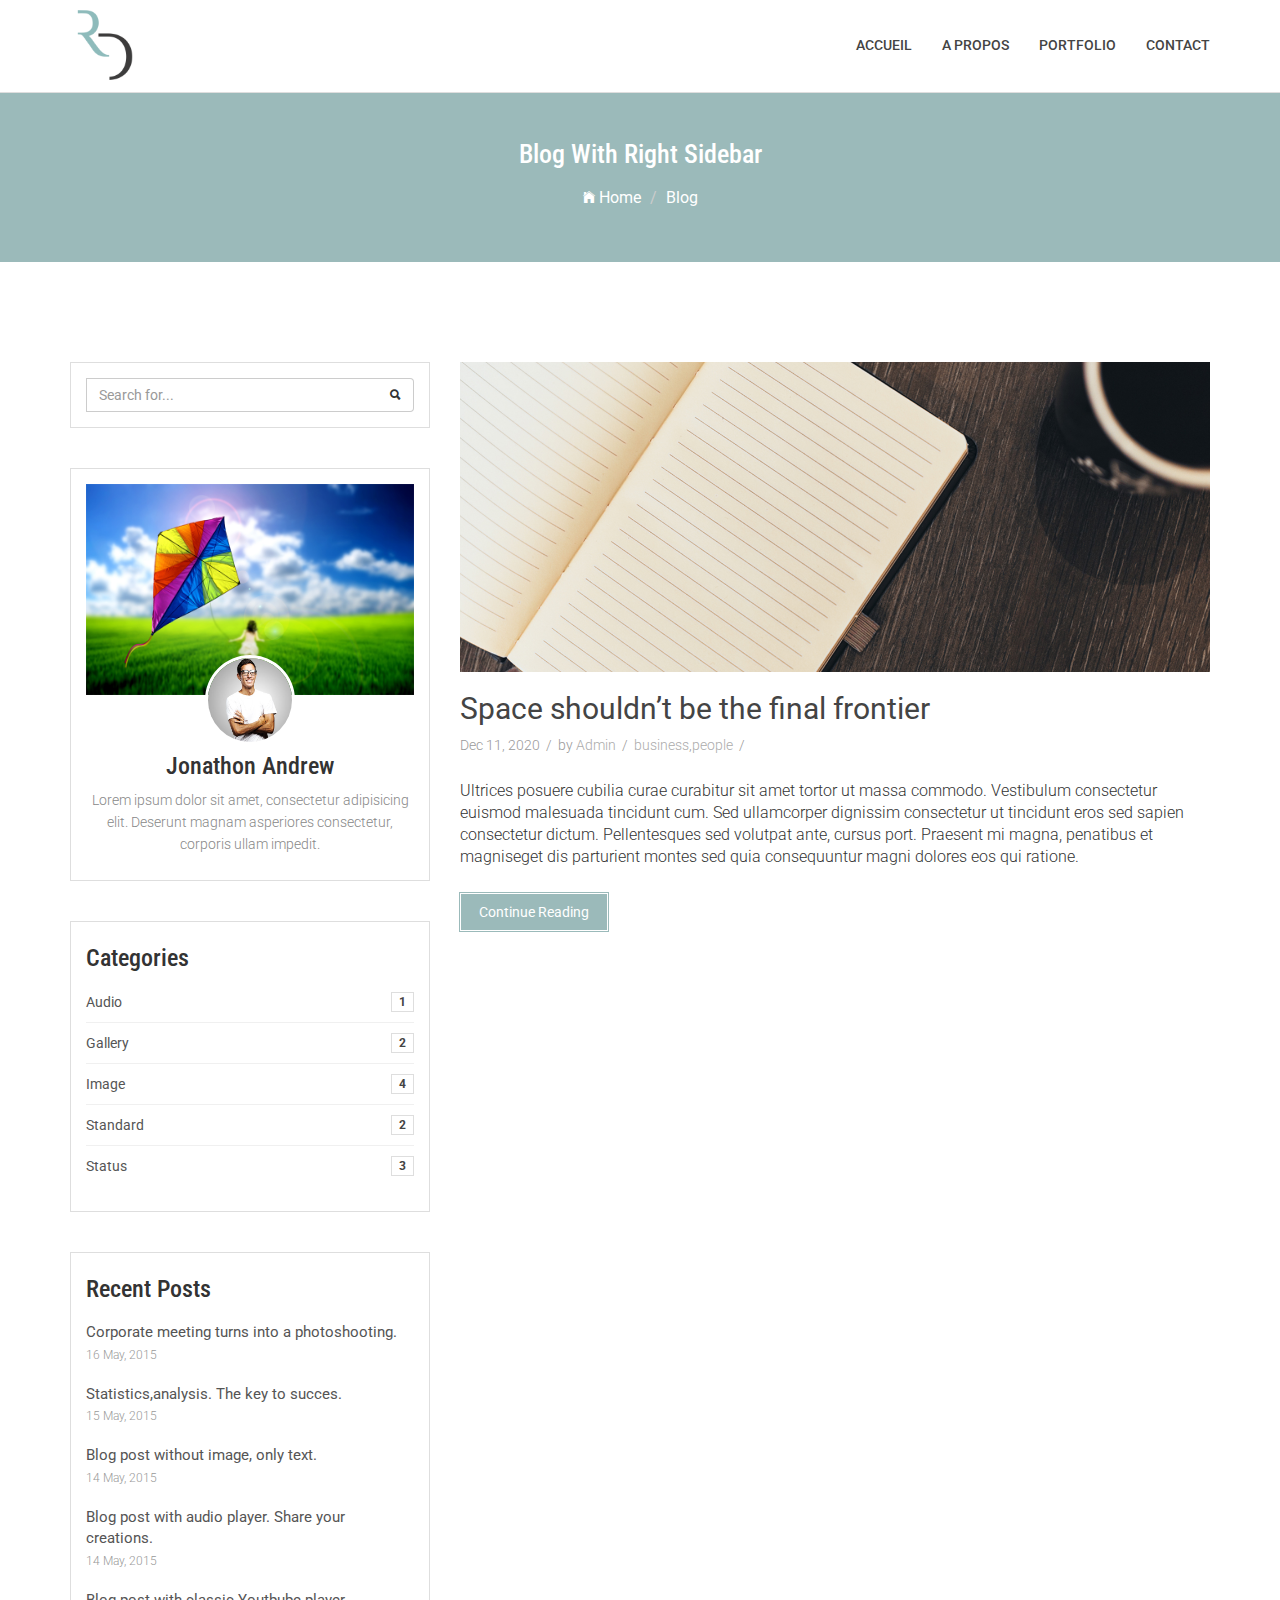
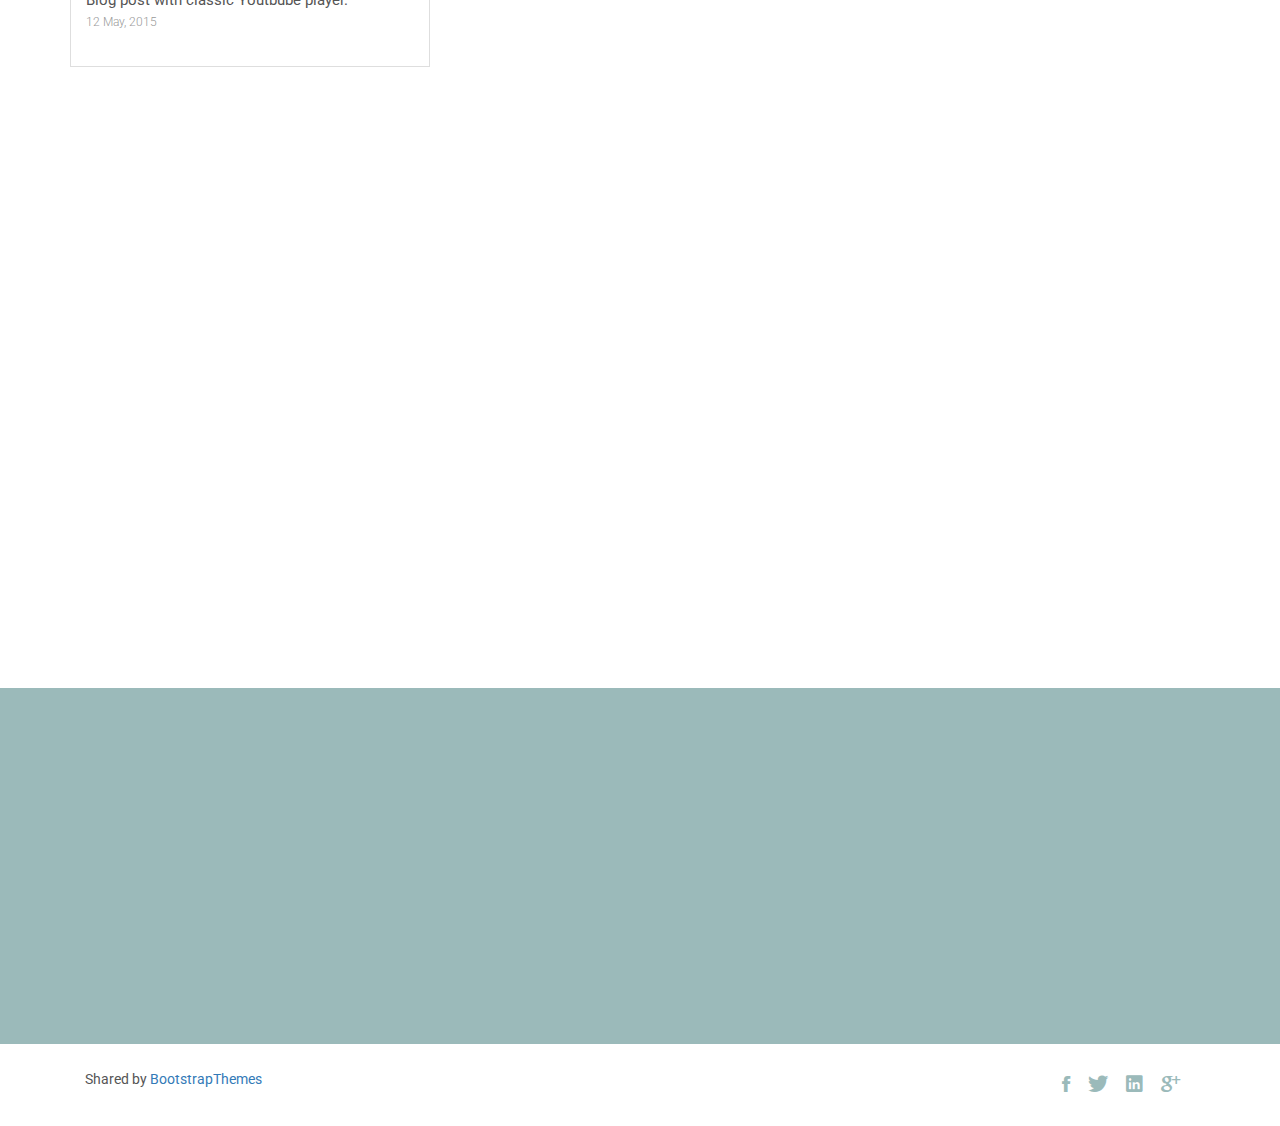
<file: blog-left-sidebar.html>
<!DOCTYPE html>
<html class="no-js">
<head>
        <!-- Basic Page Needs
            ================================================== -->
            <meta charset="utf-8">
            <meta http-equiv="Content-Type" content="text/html; charset=utf-8">
            <link rel="icon" type="image/png" href="images/favicon.png">
            <title>Timer Agency Template</title>
            <meta name="description" content="">
            <meta name="keywords" content="">
            <meta name="author" content="">
        <!-- Mobile Specific Metas
            ================================================== -->
            <meta name="format-detection" content="telephone=no">
            <meta name="viewport" content="width=device-width, initial-scale=1">
            
        <!-- Template CSS Files
            ================================================== -->
            <!-- Twitter Bootstrs CSS -->
            <link rel="stylesheet" href="css/bootstrap.min.css">
            <!-- Ionicons Fonts Css -->
            <link rel="stylesheet" href="css/ionicons.min.css">
            <!-- animate css -->
            <link rel="stylesheet" href="css/animate.css">
            <!-- Hero area slider css-->
            <link rel="stylesheet" href="css/slider.css">
            <!-- owl craousel css -->
            <link rel="stylesheet" href="css/owl.carousel.css">
            <link rel="stylesheet" href="css/owl.theme.css">
            <link rel="stylesheet" href="css/jquery.fancybox.css">
            <!-- template main css file -->
            <link rel="stylesheet" href="css/main.css">
            <!-- responsive css -->
            <link rel="stylesheet" href="css/responsive.css">
            
        <!-- Template Javascript Files
            ================================================== -->
            <!-- modernizr js -->
            <script src="js/vendor/modernizr-2.6.2.min.js"></script>
            <!-- jquery -->
            <script src="//ajax.googleapis.com/ajax/libs/jquery/1.10.2/jquery.min.js"></script>
            <!-- owl carouserl js -->
            <script src="js/owl.carousel.min.js"></script>
            <!-- bootstrap js -->

            <script src="js/bootstrap.min.js"></script>
            <!-- wow js -->
            <script src="js/wow.min.js"></script>
            <!-- slider js -->
            <script src="js/slider.js"></script>
            <script src="js/jquery.fancybox.js"></script>
            <!-- template main js -->
            <script src="js/main.js"></script>
        </head>
        <body>
        <!--
        ==================================================
        Header Section Start
        ================================================== -->
        <header id="top-bar" class="navbar-fixed-top animated-header">
          <div class="container">
            <div class="navbar-header">
              <!-- responsive nav button -->
              <button type="button" class="navbar-toggle" data-toggle="collapse" data-target=".navbar-collapse">
                <span class="sr-only">Toggle navigation</span>
                <span class="icon-bar"></span>
                <span class="icon-bar"></span>
                <span class="icon-bar"></span>
            </button>
            <!-- /responsive nav button -->
            
            <!-- logo -->
            <div class="navbar-brand">
                <a href="index.html" >
                  <img src="images/logo.png" alt="" class="logo">
              </a>
          </div>
          <!-- /logo -->
      </div>
      <!-- main menu -->
      <nav class="collapse navbar-collapse navbar-right" role="navigation">
          <div class="main-menu">
            <ul class="nav navbar-nav navbar-right">
              <li>
                <a href="index.html" >Accueil</a>
            </li>
            <li><a href="about.html">A propos</a></li>
            <li><a href="service.html">Portfolio</a></li>

            <li><a href="contact.html">Contact</a></li>
        </ul>
    </div>
</nav>
<!-- /main nav -->
</div>
</header>
        <!--
        ==================================================
        Global Page Section Start
        ================================================== -->
        <section class="global-page-header">
            <div class="container">
                <div class="row">
                    <div class="col-md-12">
                        <div class="block">
                            <h2>Blog With Right Sidebar</h2>
                            <ol class="breadcrumb">
                                <li>
                                    <a href="index.html">
                                        <i class="ion-ios-home"></i>
                                        Home
                                    </a>
                                </li>
                                <li class="active">Blog</li>
                            </ol>
                        </div>
                    </div>
                </div>
            </div>
        </section><!--/#Page header-->
        <section id="blog-full-width">
            <div class="container">
                <div class="row">
                    <div class="col-md-4">
                        <div class="sidebar">
                            <div class="search widget">
                                <form action="" method="get" class="searchform" role="search">
                                    <div class="input-group">
                                        <input type="text" class="form-control" placeholder="Search for...">
                                        <span class="input-group-btn">
                                            <button class="btn btn-default" type="button"> <i class="ion-search"></i> </button>
                                        </span>
                                    </div><!-- /input-group -->
                                </form>
                            </div>
                            <div class="author widget">
                                <img class="img-responsive" src="images/author/author-bg.jpg">
                                <div class="author-body text-center">
                                    <div class="author-img">
                                        <img src="images/author/author.jpg">
                                    </div>
                                    <div class="author-bio">
                                        <h3>Jonathon Andrew</h3>
                                        <p>Lorem ipsum dolor sit amet, consectetur adipisicing elit. Deserunt magnam asperiores consectetur, corporis ullam impedit.</p>
                                    </div>
                                </div>
                            </div>
                            <div class="categories widget">
                                <h3 class="widget-head">Categories</h3>
                                <ul>
                                    <li>
                                        <a href="">Audio</a> <span class="badge">1</span>
                                    </li>
                                    <li>
                                        <a href="">Gallery</a> <span class="badge">2</span>
                                    </li>
                                    <li>
                                        <a href="">Image</a> <span class="badge">4</span>
                                    </li>
                                    <li>
                                        <a href="">Standard</a> <span class="badge">2</span>
                                    </li>
                                    <li>
                                        <a href="">Status</a> <span class="badge">3</span>
                                    </li>
                                </ul>
                            </div>
                            
                            <div class="recent-post widget">
                                <h3>Recent Posts</h3>
                                <ul>
                                    <li>
                                        <a href="#">Corporate meeting turns into a photoshooting.</a><br>
                                        <time>16 May, 2015</time>
                                    </li>
                                    <li>
                                        <a href="#">Statistics,analysis. The key to succes.</a><br>
                                        <time>15 May, 2015</time>
                                    </li>
                                    <li>
                                        <a href="#">Blog post without image, only text.</a><br>
                                        <time>14 May, 2015</time>
                                    </li>
                                    <li>
                                        <a href="#">Blog post with audio player. Share your creations.</a><br>
                                        <time>14 May, 2015</time>
                                    </li>
                                    <li>
                                        <a href="#">Blog post with classic Youtbube player.</a><br>
                                        <time>12 May, 2015</time>
                                    </li>
                                </ul>
                            </div>
                        </div>
                    </div>
                    <div class="col-md-8">
                        <article class="wow fadeInDown" data-wow-delay=".3s" data-wow-duration="500ms">
                            <div class="blog-post-image">
                                <a href="post-fullwidth.html"><img class="img-responsive" src="images/blog/post-1.jpg" alt="" /></a>
                            </div>
                            <div class="blog-content">
                                <h2 class="blogpost-title">
                                    <a href="post-fullwidth.html">Space shouldn’t be the final frontier</a>
                                </h2>
                                <div class="blog-meta">
                                    <span>Dec 11, 2020</span>
                                    <span>by <a href="">Admin</a></span>
                                    <span><a href="">business</a>,<a href="">people</a></span>
                                </div>
                                <p>Ultrices posuere cubilia curae curabitur sit amet tortor ut massa commodo. Vestibulum consectetur euismod malesuada tincidunt cum. Sed ullamcorper dignissim consectetur ut tincidunt eros sed sapien consectetur dictum. Pellentesques sed volutpat ante, cursus port. Praesent mi magna, penatibus et magniseget dis parturient montes sed quia consequuntur magni dolores eos qui ratione.
                                </p>
                                <a href="single-post.html" class="btn btn-dafault btn-details">Continue Reading</a>
                            </div>
                        </article>
                        <article class="wow fadeInDown" data-wow-delay=".5s" data-wow-duration="500ms">
                            <div class="blog-post-image">
                                <a href="post-fullwidth.html"><img class="img-responsive" src="images/blog/post-2.jpg" alt="" /></a>
                            </div>
                            <div class="blog-content">
                                <h2 class="blogpost-title">
                                    <a href="post-fullwidth.html">Space shouldn’t be the final frontier</a>
                                </h2>
                                <div class="blog-meta">
                                    <span>Dec 11, 2020</span>
                                    <span>by <a href="">Admin</a></span>
                                    <span><a href="">business</a>,<a href="">people</a></span>
                                </div>
                                <p>Ultrices posuere cubilia curae curabitur sit amet tortor ut massa commodo. Vestibulum consectetur euismod malesuada tincidunt cum. Sed ullamcorper dignissim consectetur ut tincidunt eros sed sapien consectetur dictum. Pellentesques sed volutpat ante, cursus port. Praesent mi magna, penatibus et magniseget dis parturient montes sed quia consequuntur magni dolores eos qui ratione.
                                </p>
                                <a href="single-post.html" class="btn btn-dafault btn-details">Continue Reading</a>
                            </div>
                        </article>
                        <article class="wow fadeInDown" data-wow-delay=".7s" data-wow-duration="500ms">
                            <div class="blog-post-image">
                                <a href="post-fullwidth.html"><img class="img-responsive" src="images/blog/post-3.jpg" alt="" /></a>
                            </div>
                            <div class="blog-content">
                                <h2 class="blogpost-title">
                                    <a href="post-fullwidth.html">Space shouldn’t be the final frontier</a>
                                </h2>
                                <div class="blog-meta">
                                    <span>Dec 11, 2020</span>
                                    <span>by <a href="">Admin</a></span>
                                    <span><a href="">business</a>,<a href="">people</a></span>
                                </div>
                                <p>Ultrices posuere cubilia curae curabitur sit amet tortor ut massa commodo. Vestibulum consectetur euismod malesuada tincidunt cum. Sed ullamcorper dignissim consectetur ut tincidunt eros sed sapien consectetur dictum. Pellentesques sed volutpat ante, cursus port. Praesent mi magna, penatibus et magniseget dis parturient montes sed quia consequuntur magni dolores eos qui ratione.
                                </p>
                                <a href="single-post.html" class="btn btn-dafault btn-details">Continue Reading</a>
                            </div>
                        </article>
                    </div>
                </div>
            </section>
                    <!--
                    ==================================================
                    Call To Action Section Start
                    ================================================== -->
                    <section id="call-to-action">
                        <div class="container">
                            <div class="row">
                                <div class="col-md-12">
                                    <div class="block">
                                        <h2 class="title wow fadeInDown" data-wow-delay=".3s" data-wow-duration="300ms">SO WHAT YOU THINK ?</h1>
                                            <p class="wow fadeInDown" data-wow-delay=".5s" data-wow-duration="300ms">Lorem ipsum dolor sit amet, consectetur adipisicing elit. Nobis,<br>possimus commodi, fugiat magnam temporibus vero magni recusandae? Dolore, maxime praesentium.</p>
                                            <a href="contact.html" class="btn btn-default btn-contact wow fadeInDown" data-wow-delay=".7s" data-wow-duration="300ms">Contact With Me</a>
                                        </div>
                                    </div>
                                    
                                </div>
                            </div>
                        </section>
                    <!--
                    ==================================================
                    Footer Section Start
                    ================================================== -->
                    <footer id="footer">
                        <div class="container">
                            <div class="col-md-8">
                                Shared by <i class="fa fa-love"></i><a href="https://bootstrapthemes.co">BootstrapThemes</a>
                            </div>
                            <div class="col-md-4">
                                <!-- Social Media -->
                                <ul class="social">
                                    <li>
                                        <a href="#" class="Facebook">
                                            <i class="ion-social-facebook"></i>
                                        </a>
                                    </li>
                                    <li>
                                        <a href="#" class="Twitter">
                                            <i class="ion-social-twitter"></i>
                                        </a>
                                    </li>
                                    <li>
                                        <a href="#" class="Linkedin">
                                            <i class="ion-social-linkedin"></i>
                                        </a>
                                    </li>
                                    <li>
                                        <a href="#" class="Google Plus">
                                            <i class="ion-social-googleplus"></i>
                                        </a>
                                    </li>
                                </ul>
                            </div>
                        </div>
                    </footer> <!-- /#footer -->
                </body>
                </html>
                </html>
</file>
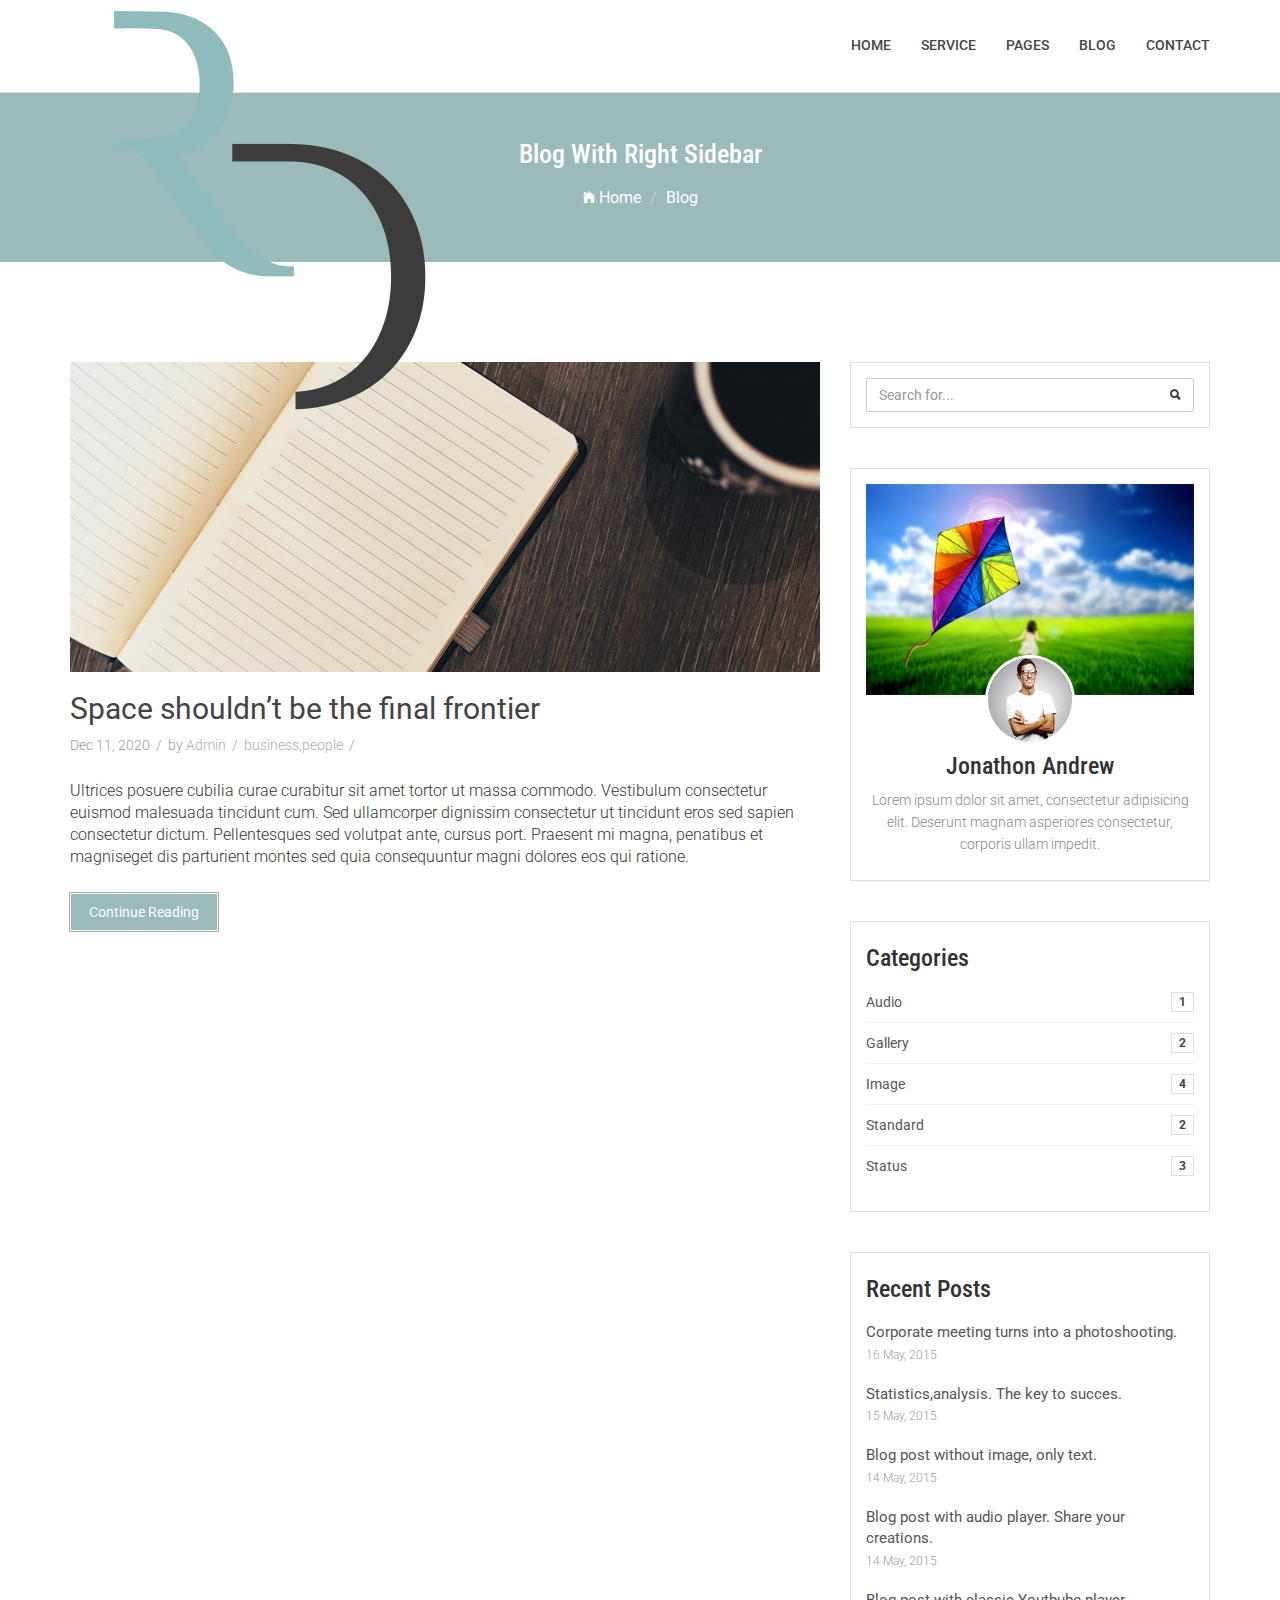
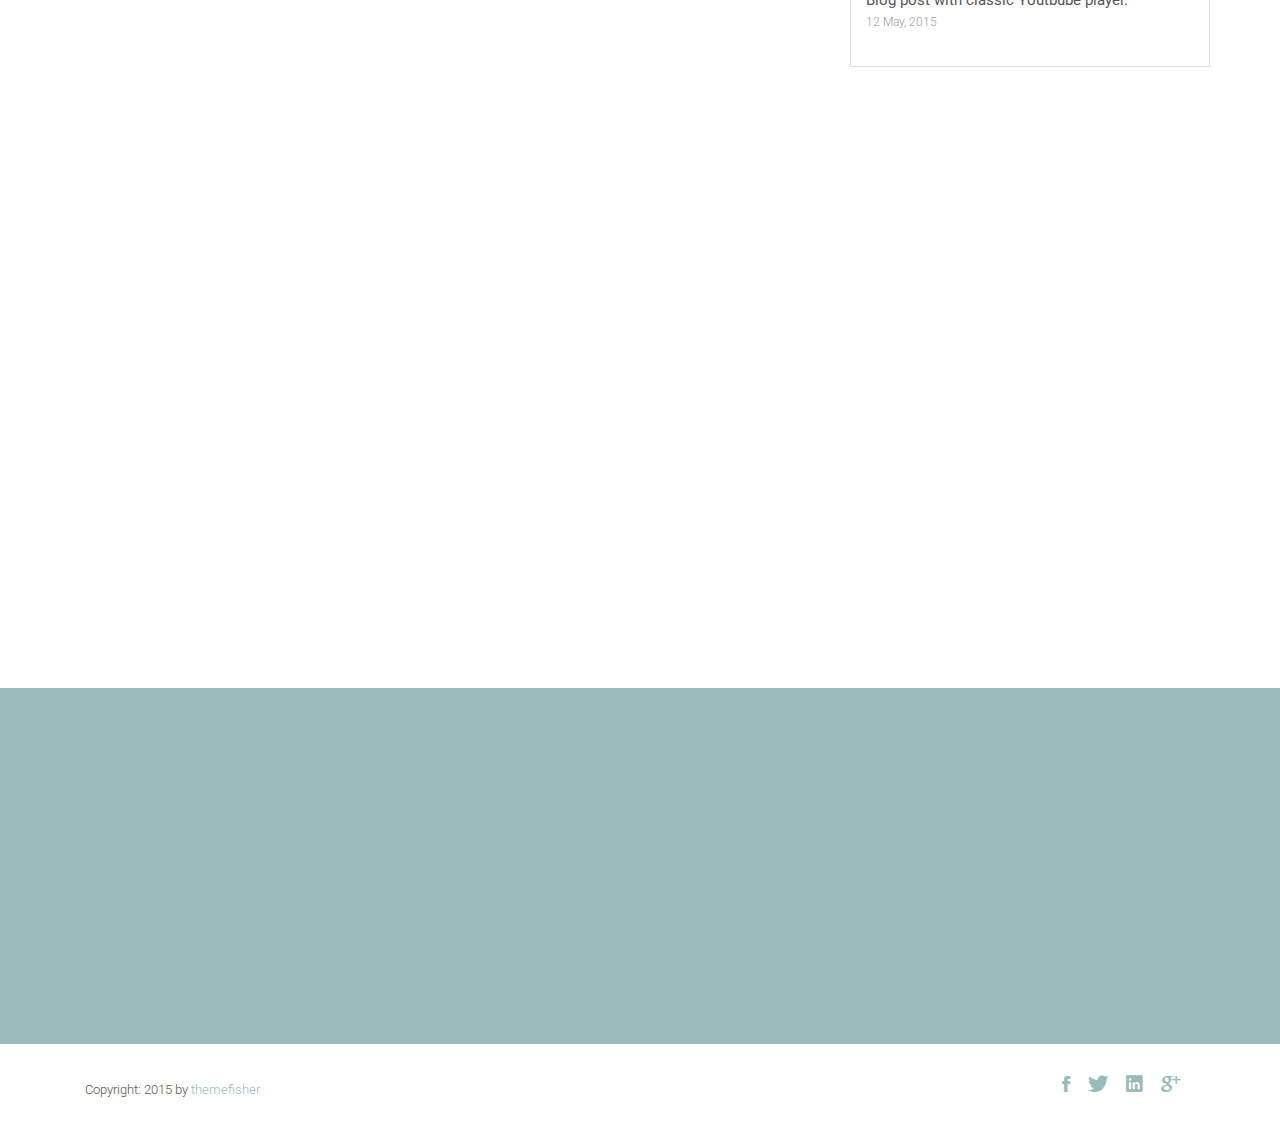
<file: blog-right-sidebar.html>
<!DOCTYPE html>
<html class="no-js">
    <head>
        <!-- Basic Page Needs
        ================================================== -->
        <meta charset="utf-8">
        <meta http-equiv="Content-Type" content="text/html; charset=utf-8">
        <link rel="icon" type="image/png" href="images/favicon.png">
        <title>Timer Agency Template</title>
        <meta name="description" content="">
        <meta name="keywords" content="">
        <meta name="author" content="">
        <!-- Mobile Specific Metas
        ================================================== -->
        <meta name="format-detection" content="telephone=no">
        <meta name="viewport" content="width=device-width, initial-scale=1">
        
        <!-- Template CSS Files
        ================================================== -->
        <!-- Twitter Bootstrs CSS -->
        <link rel="stylesheet" href="css/bootstrap.min.css">
        <!-- Ionicons Fonts Css -->
        <link rel="stylesheet" href="css/ionicons.min.css">
        <!-- animate css -->
        <link rel="stylesheet" href="css/animate.css">
        <!-- Hero area slider css-->
        <link rel="stylesheet" href="css/slider.css">
        <!-- owl craousel css -->
        <link rel="stylesheet" href="css/owl.carousel.css">
        <link rel="stylesheet" href="css/owl.theme.css">
        <link rel="stylesheet" href="css/jquery.fancybox.css">
        <!-- template main css file -->
        <link rel="stylesheet" href="css/main.css">
        <!-- responsive css -->
        <link rel="stylesheet" href="css/responsive.css">
        
        <!-- Template Javascript Files
        ================================================== -->
        <!-- modernizr js -->
        <script src="js/vendor/modernizr-2.6.2.min.js"></script>
        <!-- jquery -->
        <script src="//ajax.googleapis.com/ajax/libs/jquery/1.10.2/jquery.min.js"></script>
        <!-- owl carouserl js -->
        <script src="js/owl.carousel.min.js"></script>
        <!-- bootstrap js -->
        <script src="js/bootstrap.min.js"></script>
        <!-- wow js -->
        <script src="js/wow.min.js"></script>
        <!-- slider js -->
        <script src="js/slider.js"></script>
        <script src="js/jquery.fancybox.js"></script>
        <!-- template main js -->
        <script src="js/main.js"></script>
    </head>
    <body>
        <!--
        ==================================================
        Header Section Start
        ================================================== -->
        <header id="top-bar" class="navbar-inverse navbar-fixed-top animated-header">
            <div class="container">
                <div class="navbar-header">
                    <!-- responsive nav button -->
                    <button type="button" class="navbar-toggle" data-toggle="collapse" data-target=".navbar-collapse">
                    <span class="sr-only">Toggle navigation</span>
                    <span class="icon-bar"></span>
                    <span class="icon-bar"></span>
                    <span class="icon-bar"></span>
                    </button>
                    <!-- /responsive nav button -->
                    
                    <!-- logo -->
                    <div class="navbar-brand">
                        <a href="index.html" >
                            <img src="images/logo.png" alt="">
                        </a>
                    </div>
                    <!-- /logo -->
                </div>
                <!-- main menu -->
                <nav class="collapse navbar-collapse navbar-right" role="navigation">
                    <div class="main-menu">
                        <ul class="nav navbar-nav navbar-right">
                            <li>
                                <a href="index.html" >Home</a>
                            </li>
                            <li><a href="service.html">Service</a></li>
                            <li class="dropdown">
                                <a href="#" class="dropdown-toggle" data-toggle="dropdown">Pages</a>
                                <div class="dropdown-menu">
                                    <ul>
                                        <li><a href="404.html">404 Page</a></li>
                                        <li><a href="gallery.html">Gallery</a></li>
                                    </ul>
                                </div>
                            </li>
                            <li class="dropdown">
                                <a href="#" class="dropdown-toggle" data-toggle="dropdown">Blog</a>
                                <div class="dropdown-menu">
                                    <ul>
                                        <li><a href="blog-fullwidth.html">Blog Full</a></li>
                                        <li><a href="blog-left-sidebar.html">Blog Left sidebar</a></li>
                                        <li><a href="blog-right-sidebar.html">Blog Right sidebar</a></li>
                                    </ul>
                                </div>
                            </li>
                            <li><a href="contact.html">Contact</a></li>
                            
                        </ul>
                    </div>
                </nav>
                <!-- /main nav -->
            </div>
        </header>
        <!--
        ==================================================
        Global Page Section Start
        ================================================== -->
        <section class="global-page-header">
            <div class="container">
                <div class="row">
                    <div class="col-md-12">
                        <div class="block">
                            <h2>Blog With Right Sidebar</h2>
                            <ol class="breadcrumb">
                                <li>
                                    <a href="index.html">
                                        <i class="ion-ios-home"></i>
                                        Home
                                    </a>
                                </li>
                                <li class="active">Blog</li>
                            </ol>
                        </div>
                    </div>
                </div>
            </div>
            </section><!--/#Page header-->
            <section id="blog-full-width">
                <div class="container">
                    <div class="row">
                        <div class="col-md-8">
                            <article class="wow fadeInDown" data-wow-delay=".3s" data-wow-duration="500ms">
                                <div class="blog-post-image">
                                    <a href="post-fullwidth.html"><img class="img-responsive" src="images/blog/post-1.jpg" alt="" /></a>
                                </div>
                                <div class="blog-content">
                                    <h2 class="blogpost-title">
                                    <a href="post-fullwidth.html">Space shouldn’t be the final frontier</a>
                                    </h2>
                                    <div class="blog-meta">
                                        <span>Dec 11, 2020</span>
                                        <span>by <a href="">Admin</a></span>
                                        <span><a href="">business</a>,<a href="">people</a></span>
                                    </div>
                                    <p>Ultrices posuere cubilia curae curabitur sit amet tortor ut massa commodo. Vestibulum consectetur euismod malesuada tincidunt cum. Sed ullamcorper dignissim consectetur ut tincidunt eros sed sapien consectetur dictum. Pellentesques sed volutpat ante, cursus port. Praesent mi magna, penatibus et magniseget dis parturient montes sed quia consequuntur magni dolores eos qui ratione.
                                    </p>
                                    <a href="single-post.html" class="btn btn-dafault btn-details">Continue Reading</a>
                                </div>
                                
                            </article>
                            <article class="wow fadeInDown" data-wow-delay=".5s" data-wow-duration="500ms">
                                <div class="blog-post-image">
                                    <a href="post-fullwidth.html"><img class="img-responsive" src="images/blog/post-2.jpg" alt="" /></a>
                                </div>
                                <div class="blog-content">
                                    <h2 class="blogpost-title">
                                    <a href="post-fullwidth.html">Space shouldn’t be the final frontier</a>
                                    </h2>
                                    <div class="blog-meta">
                                        <span>Dec 11, 2020</span>
                                        <span>by <a href="">Admin</a></span>
                                        <span><a href="">business</a>,<a href="">people</a></span>
                                    </div>
                                    <p>Ultrices posuere cubilia curae curabitur sit amet tortor ut massa commodo. Vestibulum consectetur euismod malesuada tincidunt cum. Sed ullamcorper dignissim consectetur ut tincidunt eros sed sapien consectetur dictum. Pellentesques sed volutpat ante, cursus port. Praesent mi magna, penatibus et magniseget dis parturient montes sed quia consequuntur magni dolores eos qui ratione.
                                    </p>
                                    <a href="single-post.html" class="btn btn-dafault btn-details">Continue Reading</a>
                                </div>
                                
                            </article>
                            <article class="wow fadeInDown" data-wow-delay=".7s" data-wow-duration="500ms">
                                <div class="blog-post-image">
                                    <a href="post-fullwidth.html"><img class="img-responsive" src="images/blog/post-3.jpg" alt="" /></a>
                                </div>
                                <div class="blog-content">
                                    <h2 class="blogpost-title">
                                    <a href="post-fullwidth.html">Space shouldn’t be the final frontier</a>
                                    </h2>
                                    <div class="blog-meta">
                                        <span>Dec 11, 2020</span>
                                        <span>by <a href="">Admin</a></span>
                                        <span><a href="">business</a>,<a href="">people</a></span>
                                    </div>
                                    <p>Ultrices posuere cubilia curae curabitur sit amet tortor ut massa commodo. Vestibulum consectetur euismod malesuada tincidunt cum. Sed ullamcorper dignissim consectetur ut tincidunt eros sed sapien consectetur dictum. Pellentesques sed volutpat ante, cursus port. Praesent mi magna, penatibus et magniseget dis parturient montes sed quia consequuntur magni dolores eos qui ratione.
                                    </p>
                                    <a href="single-post.html" class="btn btn-dafault btn-details">Continue Reading</a>
                                </div>
                                
                            </article>
                        </div>
                        <div class="col-md-4">
                            <div class="sidebar">
                                <div class="search widget">
                                    <form action="" method="get" class="searchform" role="search">
                                        <div class="input-group">
                                            <input type="text" class="form-control" placeholder="Search for...">
                                            <span class="input-group-btn">
                                                <button class="btn btn-default" type="button"> <i class="ion-search"></i> </button>
                                            </span>
                                            </div><!-- /input-group -->
                                        </form>
                                    </div>
                                    <div class="author widget">
                                        <img class="img-responsive" src="images/author/author-bg.jpg">
                                        <div class="author-body text-center">
                                            <div class="author-img">
                                                <img src="images/author/author.jpg">
                                            </div>
                                            <div class="author-bio">
                                                <h3>Jonathon Andrew</h3>
                                                <p>Lorem ipsum dolor sit amet, consectetur adipisicing elit. Deserunt magnam asperiores consectetur, corporis ullam impedit.</p>
                                            </div>
                                        </div>
                                    </div>
                                    <div class="categories widget">
                                        <h3 class="widget-head">Categories</h3>
                                        <ul>
                                            <li>
                                                <a href="">Audio</a> <span class="badge">1</span>
                                            </li>
                                            <li>
                                                <a href="">Gallery</a> <span class="badge">2</span>
                                            </li>
                                            <li>
                                                <a href="">Image</a> <span class="badge">4</span>
                                            </li>
                                            <li>
                                                <a href="">Standard</a> <span class="badge">2</span>
                                            </li>
                                            <li>
                                                <a href="">Status</a> <span class="badge">3</span>
                                            </li>
                                        </ul>
                                    </div>
                                    
                                    <div class="recent-post widget">
                                        <h3>Recent Posts</h3>
                                        
                                        <ul>
                                            <li>
                                                <a href="#">Corporate meeting turns into a photoshooting.</a><br>
                                                <time>16 May, 2015</time>
                                            </li>
                                            <li>
                                                <a href="#">Statistics,analysis. The key to succes.</a><br>
                                                <time>15 May, 2015</time>
                                            </li>
                                            <li>
                                                <a href="#">Blog post without image, only text.</a><br>
                                                <time>14 May, 2015</time>
                                            </li>
                                            <li>
                                                <a href="#">Blog post with audio player. Share your creations.</a><br>
                                                <time>14 May, 2015</time>
                                            </li>
                                            <li>
                                                <a href="#">Blog post with classic Youtbube player.</a><br>
                                                <time>12 May, 2015</time>
                                            </li>
                                        </ul>
                                        
                                    </div>
                                    
                                </div>
                            </div>
                        </div>
                    </section>
                    <!--
                    ==================================================
                    Call To Action Section Start
                    ================================================== -->
                    <section id="call-to-action">
                        <div class="container">
                            <div class="row">
                                <div class="col-md-12">
                                    <div class="block">
                                        <h2 class="title wow fadeInDown" data-wow-delay=".3s" data-wow-duration="300ms">SO WHAT YOU THINK ?</h1>
                                        <p class="wow fadeInDown" data-wow-delay=".5s" data-wow-duration="300ms">Lorem ipsum dolor sit amet, consectetur adipisicing elit. Nobis,</br>possimus commodi, fugiat magnam temporibus vero magni recusandae? Dolore, maxime praesentium.</p>
                                        <a href="contact.html" class="btn btn-default btn-contact wow fadeInDown" data-wow-delay=".7s" data-wow-duration="300ms">Contact With Me</a>
                                    </div>
                                </div>
                                
                            </div>
                        </div>
                    </section>
                    <!--
                    ==================================================
                    Footer Section Start
                    ================================================== -->
                    <footer id="footer">
                        <div class="container">
                            <div class="col-md-8">
                                <p class="copyright">Copyright: <span>2015</span> by <a href="http://www.themefisher.com">themefisher</a></p>
                            </div>
                            <div class="col-md-4">
                                <!-- Social Media -->
                                <ul class="social">
                                    <li>
                                        <a href="#" class="Facebook">
                                            <i class="ion-social-facebook"></i>
                                        </a>
                                    </li>
                                    <li>
                                        <a href="#" class="Twitter">
                                            <i class="ion-social-twitter"></i>
                                        </a>
                                    </li>
                                    <li>
                                        <a href="#" class="Linkedin">
                                            <i class="ion-social-linkedin"></i>
                                        </a>
                                    </li>
                                    <li>
                                        <a href="#" class="Google Plus">
                                            <i class="ion-social-googleplus"></i>
                                        </a>
                                    </li>
                                    
                                </ul>
                            </div>
                        </div>
                    </footer> <!-- /#footer -->
                        
                    </body>
                </html>
            </html>
</file>
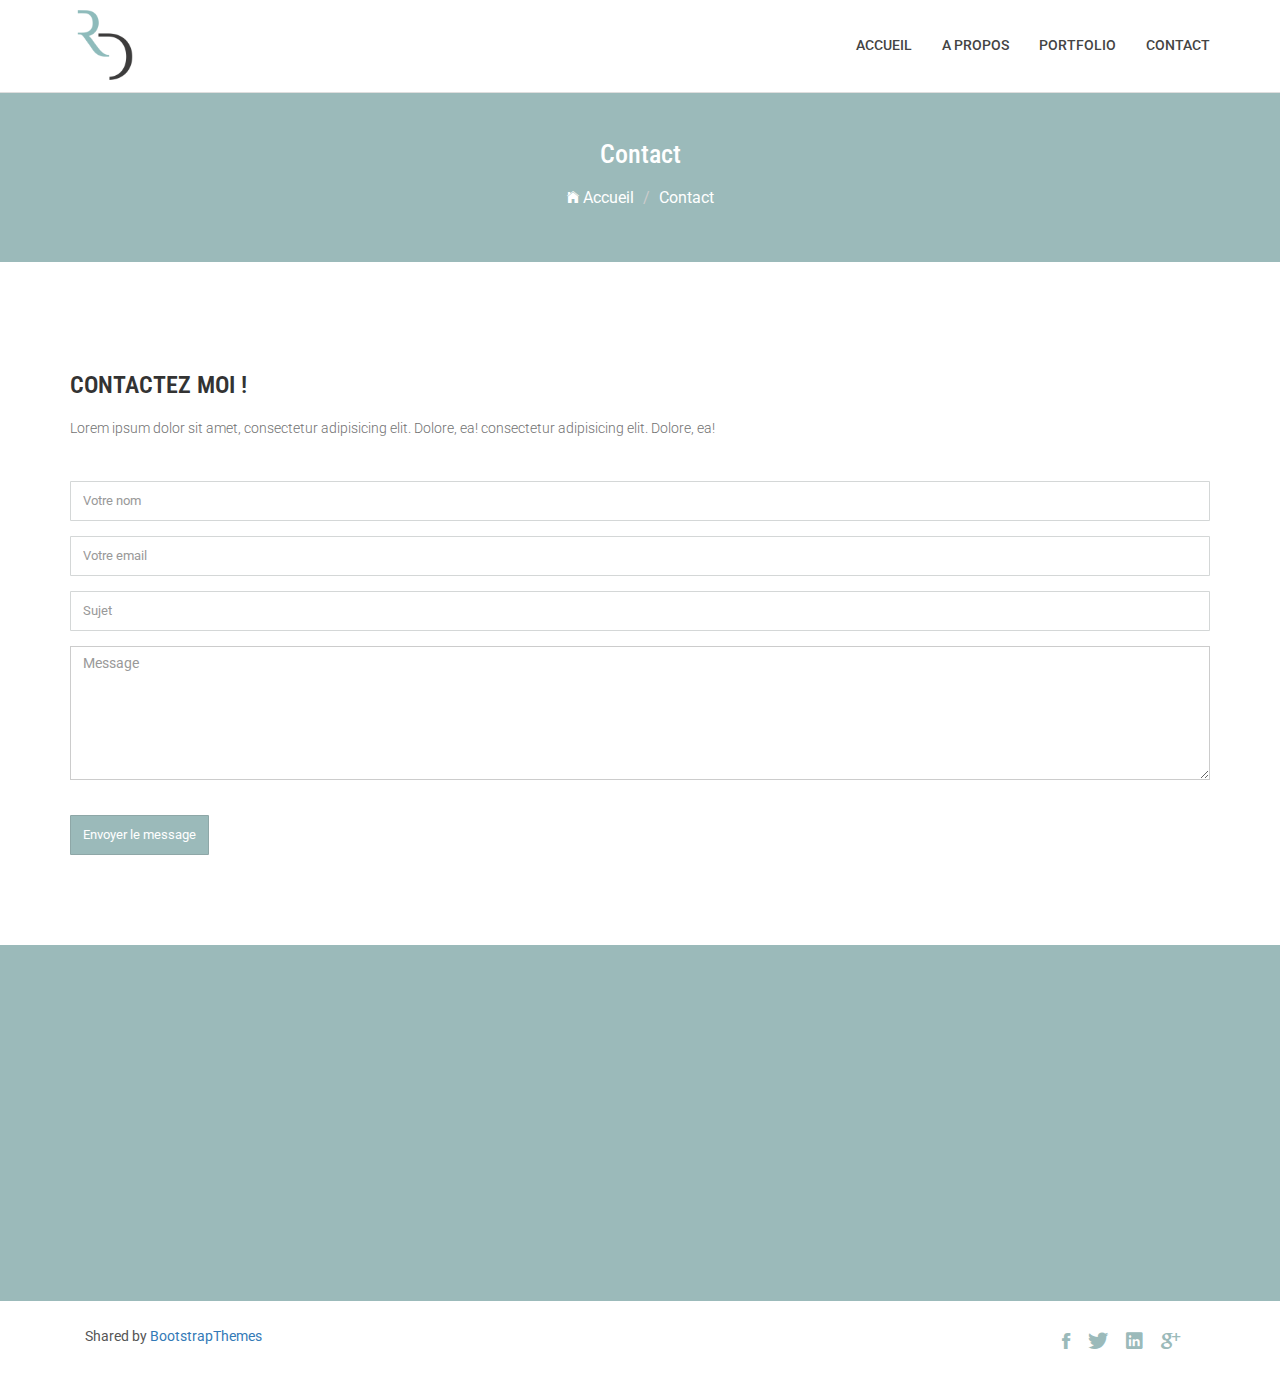
<file: contact.html>
<!DOCTYPE html>
<html class="no-js">
<head>
        <!-- Basic Page Needs
            ================================================== -->
            <meta charset="utf-8">
            <meta http-equiv="Content-Type" content="text/html; charset=utf-8">
            <link rel="icon" type="image/png" href="images/favicon.png">
            <title>Romane Donjon - Contact</title>
            <meta name="description" content="">
            <meta name="keywords" content="">
            <meta name="author" content="">
        <!-- Mobile Specific Metas
            ================================================== -->
            <meta name="format-detection" content="telephone=no">
            <meta name="viewport" content="width=device-width, initial-scale=1">
            
        <!-- Template CSS Files
            ================================================== -->
            <!-- Twitter Bootstrs CSS -->
            <link rel="stylesheet" href="css/bootstrap.min.css">
            <!-- Ionicons Fonts Css -->
            <link rel="stylesheet" href="css/ionicons.min.css">
            <!-- animate css -->
            <link rel="stylesheet" href="css/animate.css">
            <!-- Hero area slider css-->
            <link rel="stylesheet" href="css/slider.css">
            <!-- owl craousel css -->
            <link rel="stylesheet" href="css/owl.carousel.css">
            <link rel="stylesheet" href="css/owl.theme.css">
            <link rel="stylesheet" href="css/jquery.fancybox.css">
            <!-- template main css file -->
            <link rel="stylesheet" href="css/main.css">
            <!-- responsive css -->
            <link rel="stylesheet" href="css/responsive.css">
            
        <!-- Template Javascript Files
            ================================================== -->
            <!-- modernizr js -->
            <script src="js/vendor/modernizr-2.6.2.min.js"></script>
            <!-- jquery -->
            <script src="//ajax.googleapis.com/ajax/libs/jquery/1.10.2/jquery.min.js"></script>
            <!-- owl carouserl js -->
            <script src="js/owl.carousel.min.js"></script>
            <!-- bootstrap js -->

            <script src="js/bootstrap.min.js"></script>
            <!-- wow js -->
            <script src="js/wow.min.js"></script>
            <!-- slider js -->
            <script src="js/slider.js"></script>
            <script src="js/jquery.fancybox.js"></script>
            <!-- template main js -->
            <script src="js/main.js"></script>
        </head>
        <body>
        <!--
        ==================================================
        Header Section Start
        ================================================== -->
        <header id="top-bar" class="navbar-fixed-top animated-header">
          <div class="container">
            <div class="navbar-header">
              <!-- responsive nav button -->
              <button type="button" class="navbar-toggle" data-toggle="collapse" data-target=".navbar-collapse">
                <span class="sr-only">Toggle navigation</span>
                <span class="icon-bar"></span>
                <span class="icon-bar"></span>
                <span class="icon-bar"></span>
            </button>
            <!-- /responsive nav button -->
            
            <!-- logo -->
            <div class="navbar-brand">
                <a href="index.html" >
                  <img src="images/logo.png" alt="" class="logo">
              </a>
          </div>
          <!-- /logo -->
      </div>
      <!-- main menu -->
      <nav class="collapse navbar-collapse navbar-right" role="navigation">
          <div class="main-menu">
            <ul class="nav navbar-nav navbar-right">
              <li>
                <a href="index.html" >Accueil</a>
            </li>
            <li><a href="about.html">A propos</a></li>
            <li><a href="service.html">Portfolio</a></li>

            <li><a href="contact.html">Contact</a></li>
        </ul>
    </div>
</nav>
<!-- /main nav -->
</div>
</header>

        <!-- 
        ================================================== 
            Global Page Section Start
            ================================================== -->
            <section class="global-page-header">
                <div class="container">
                    <div class="row">
                        <div class="col-md-12">
                            <div class="block">
                                <h2>Contact</h2>
                                <ol class="breadcrumb">
                                    <li>
                                        <a href="index.html">
                                            <i class="ion-ios-home"></i>
                                            Accueil
                                        </a>
                                    </li>
                                    <li class="active">Contact</li>
                                </ol>
                            </div>
                        </div>
                    </div>
                </div>   
            </section><!--/#page-header-->


        <!-- 
        ================================================== 
            Contact Section Start
            ================================================== -->
            <section id="contact-section">
                <div class="container">
                    <div class="row">
                        <div class="col-md-12">
                            <div class="block">
                                <h2 class="subtitle wow fadeInDown" data-wow-duration="500ms" data-wow-delay=".3s">Contactez moi !</h2>
                                <p class="subtitle-des wow fadeInDown" data-wow-duration="500ms" data-wow-delay=".5s">
                                    Lorem ipsum dolor sit amet, consectetur adipisicing elit. Dolore, ea!
                                    consectetur adipisicing elit. Dolore, ea!
                                </p>
                                <div class="contact-form">
                                    <form id="contact-form" method="post" action="sendmail.php" role="form">
                                        
                                        <div class="form-group wow fadeInDown" data-wow-duration="500ms" data-wow-delay=".6s">
                                            <input type="text" placeholder="Votre nom" class="form-control" name="name" id="name">
                                        </div>
                                        
                                        <div class="form-group wow fadeInDown" data-wow-duration="500ms" data-wow-delay=".8s">
                                            <input type="email" placeholder="Votre email" class="form-control" name="email" id="email" >
                                        </div>
                                        
                                        <div class="form-group wow fadeInDown" data-wow-duration="500ms" data-wow-delay="1s">
                                            <input type="text" placeholder="Sujet" class="form-control" name="subject" id="subject">
                                        </div>
                                        
                                        <div class="form-group wow fadeInDown" data-wow-duration="500ms" data-wow-delay="1.2s">
                                            <textarea rows="6" placeholder="Message" class="form-control" name="message" id="message"></textarea>    
                                        </div>
                                        
                                        
                                        <div id="submit" class="wow fadeInDown" data-wow-duration="500ms" data-wow-delay="1.4s">
                                            <input type="submit" id="contact-submit" class="btn btn-default btn-send" value="Envoyer le message">
                                        </div>                      
                                        
                                    </form>
                                </div>
                            </div>
                        </div>
                    </div>
                <!--<div class="row address-details">
                    <div class="col-md-4">
                        <div class="address wow fadeInLeft" data-wow-duration="500ms" data-wow-delay=".3s">
                            <i class="ion-ios-location-outline"></i>
                            <h5>Place de l'eglise <br>42155 Villemontais</h5>
                        </div>
                    </div>
                    <div class="col-md-4">
                        <div class="email wow fadeInLeft" data-wow-duration="500ms" data-wow-delay=".7s">
                            <i class="ion-ios-email-outline"></i>
                            <p>romane.donjon.iw@gmail.com</p>
                        </div>
                    </div>
                    <div class="col-md-4">
                        <div class="phone wow fadeInLeft" data-wow-duration="500ms" data-wow-delay=".9s">
                            <i class="ion-ios-telephone-outline"></i>
                            <p>+33 6 23 59 52 88 <br>+07 999 999 999</p>
                        </div>
                    </div>
                </div>-->
            </div>
        </section>






        <!-- 
        ================================================== 
            Call To Action Section Start
            ================================================== -->
            <section id="call-to-action">
                <div class="container">
                    <div class="row">
                        <div class="col-md-12">
                            <div class="block">
                                <h2 class="title wow fadeInDown" data-wow-delay=".3s" data-wow-duration="500ms">Et si on travaillais ensemble ?</h2>
                                <p class="wow fadeInDown" data-wow-delay=".5s" data-wow-duration="500ms">Lorem ipsum dolor sit amet, consectetur adipisicing elit. Nobis,<br>possimus commodi, fugiat magnam temporibus vero magni recusandae? Dolore, maxime praesentium.</p>
                                <a href="contact.html" class="btn btn-default btn-contact wow fadeInDown" data-wow-delay=".7s" data-wow-duration="500ms">Contactez moi !</a>
                            </div>
                        </div>
                        
                    </div>
                </div>
            </section>


        <!-- 
        ================================================== 
            Footer Section Start
            ================================================== -->
            <footer id="footer">
                <div class="container">
                    <div class="col-md-8">
                     Shared by <i class="fa fa-love"></i><a href="https://bootstrapthemes.co">BootstrapThemes</a>
                 </div>
                 <div class="col-md-4">
                    <!-- Social Media -->
                    <ul class="social">
                        <li>
                            <a href="#" class="Facebook">
                                <i class="ion-social-facebook"></i>
                            </a>
                        </li>
                        <li>
                            <a href="#" class="Twitter">
                                <i class="ion-social-twitter"></i>
                            </a>
                        </li>
                        <li>
                            <a href="#" class="Linkedin">
                                <i class="ion-social-linkedin"></i>
                            </a>
                        </li>
                        <li>
                            <a href="#" class="Google Plus">
                                <i class="ion-social-googleplus"></i>
                            </a>
                        </li>
                        
                    </ul>
                </div>
            </div>
        </footer> <!-- /#footer -->
        
    </body>
    </html>
</file>
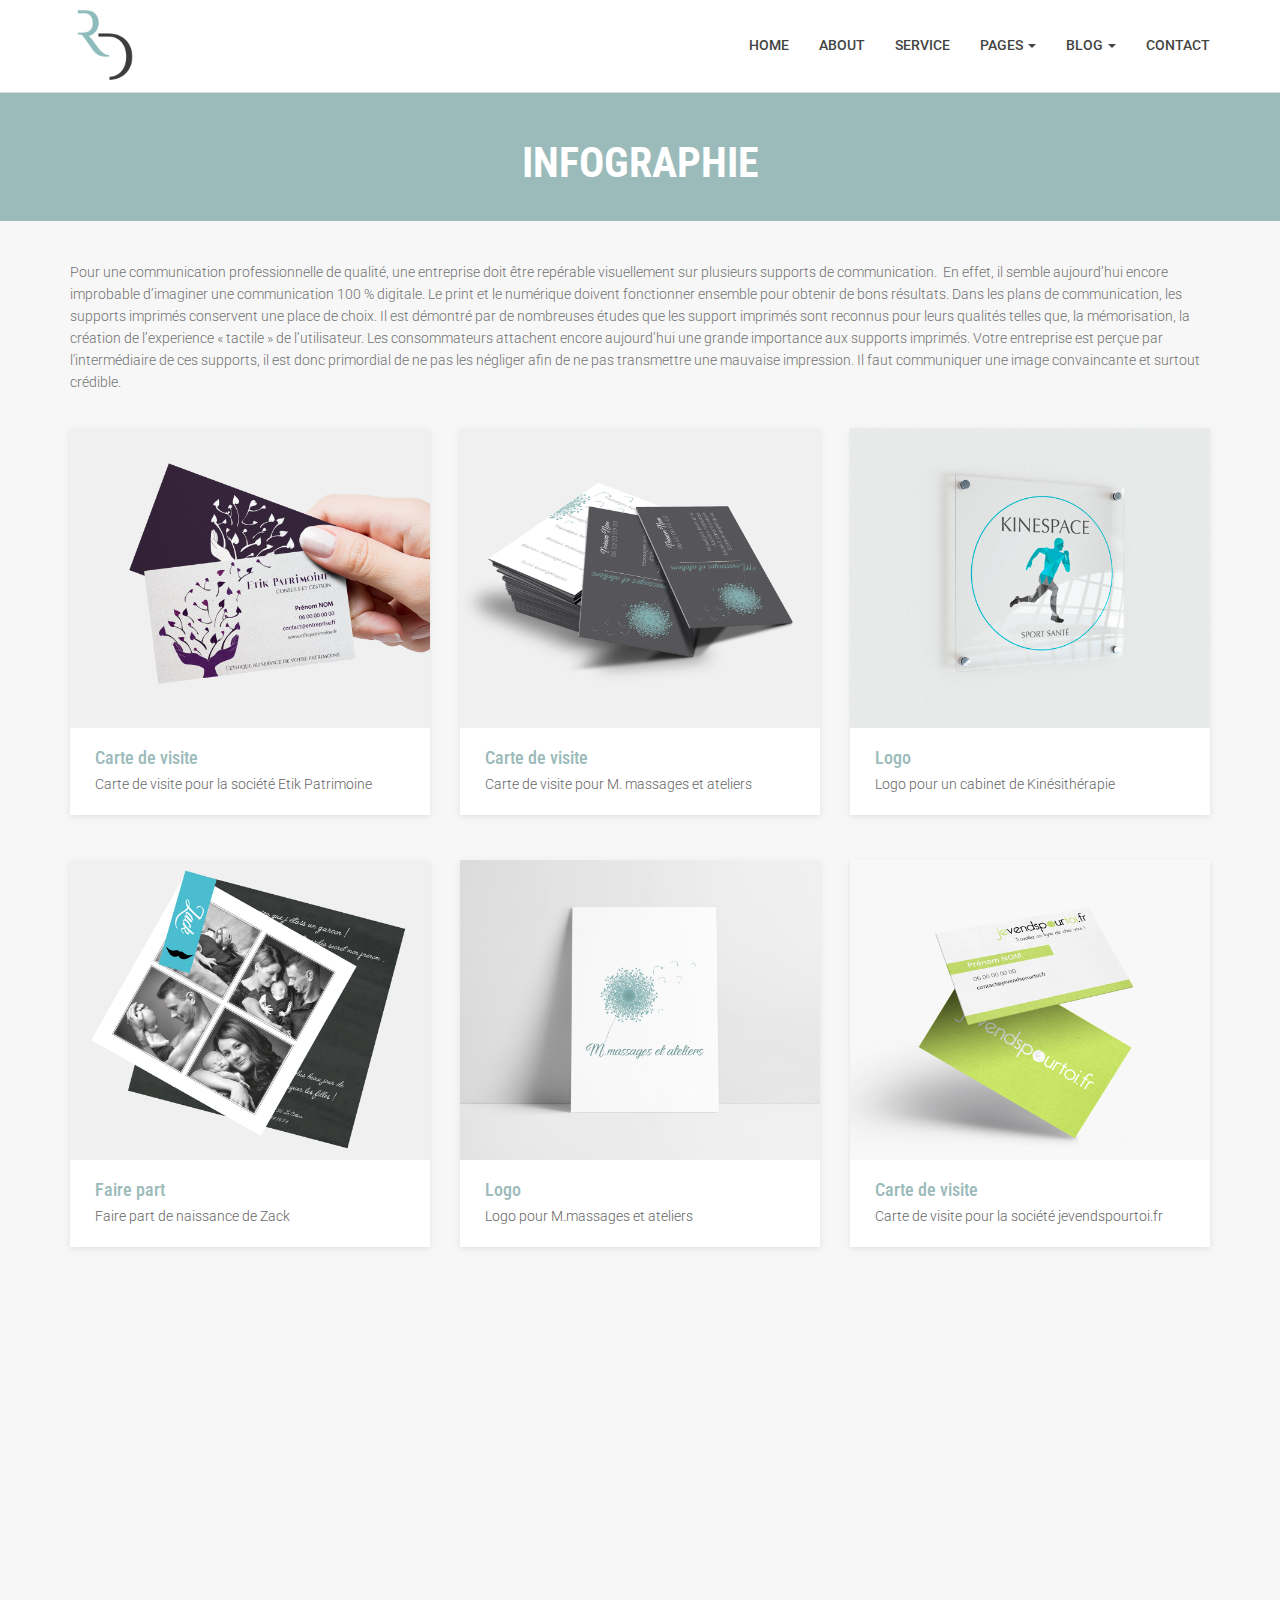
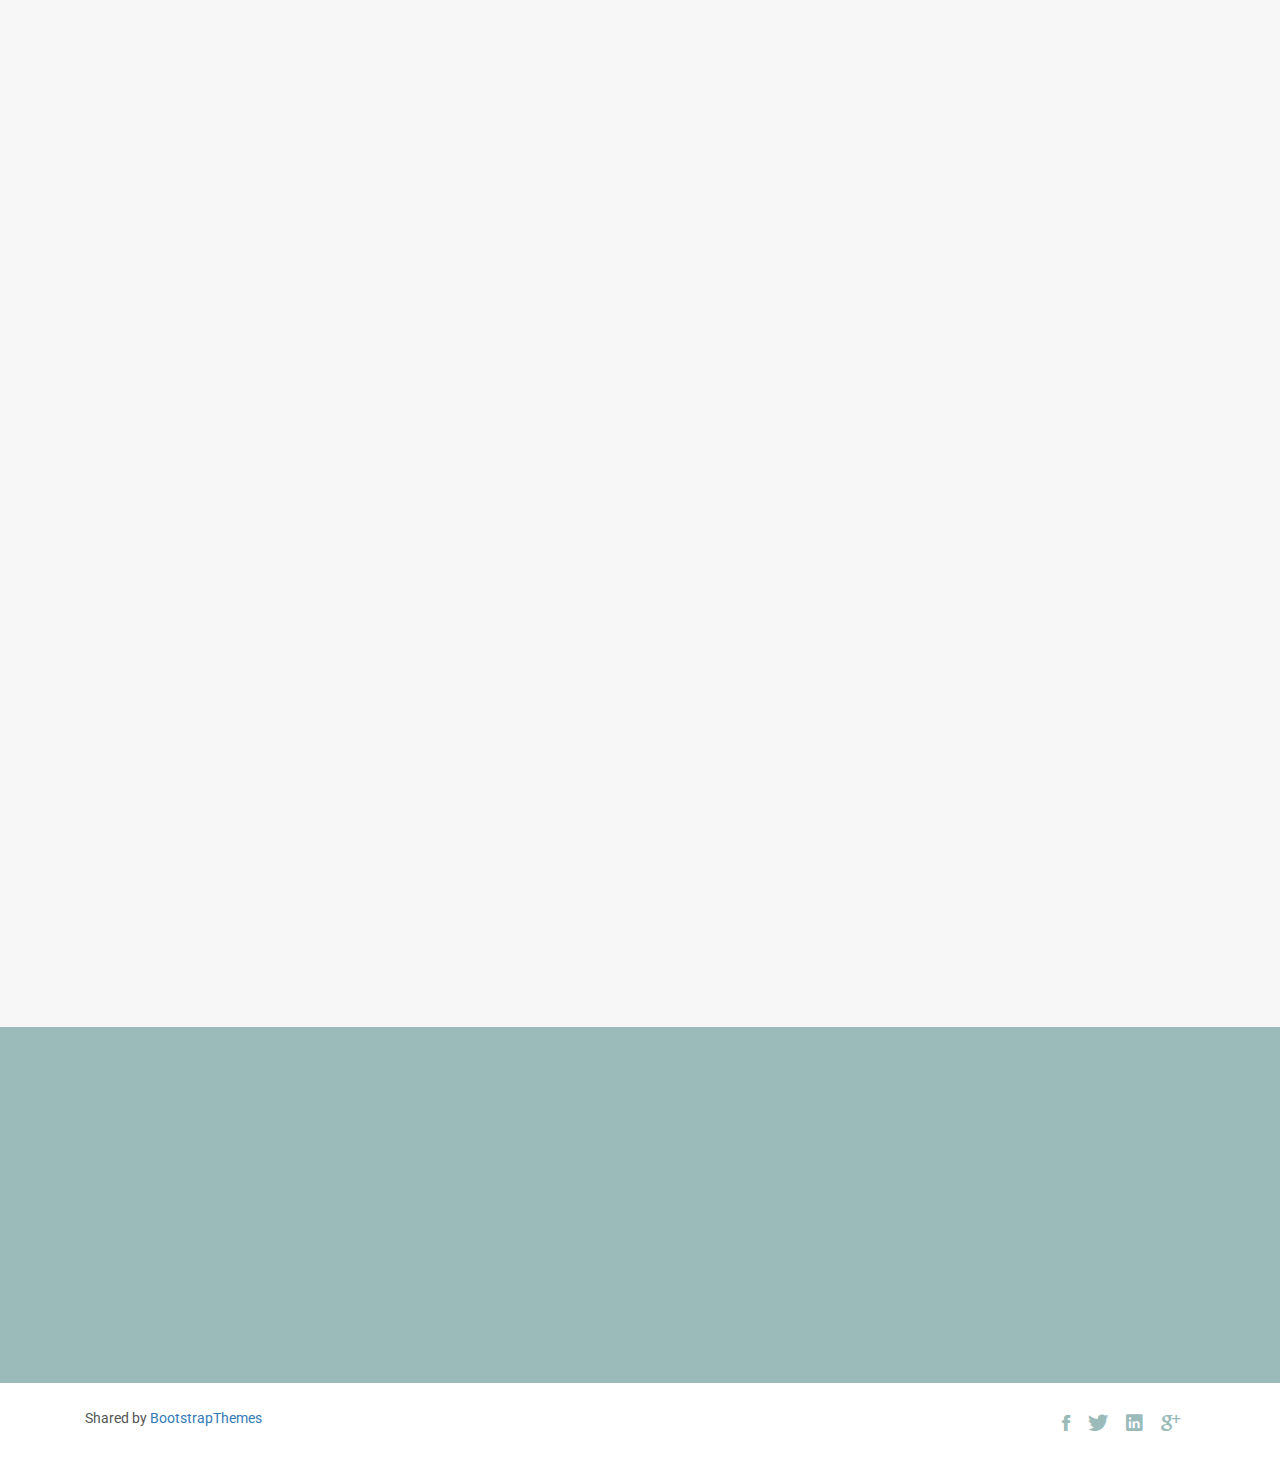
<file: infographie.html>
<!DOCTYPE html>
<html class="no-js">
<head>
<!-- Basic Page Needs
  ================================================== -->
  <meta charset="utf-8">
  <meta http-equiv="Content-Type" content="text/html; charset=utf-8">
  <link rel="icon" type="image/png" href="images/favicon.png">
  <title>Romane Donjon - Infographie</title>
  <meta name="description" content="">
  <meta name="keywords" content="">
  <meta name="author" content="">
<!-- Mobile Specific Metas
  ================================================== -->
  <meta name="format-detection" content="telephone=no">
  <meta name="viewport" content="width=device-width, initial-scale=1">

<!-- Template CSS Files
  ================================================== -->
  <!-- Twitter Bootstrs CSS -->
  <link rel="stylesheet" href="css/bootstrap.min.css">
  <!-- Ionicons Fonts Css -->
  <link rel="stylesheet" href="css/ionicons.min.css">
  <!-- animate css -->
  <link rel="stylesheet" href="css/animate.css">
  <!-- Hero area slider css-->
  <link rel="stylesheet" href="css/slider.css">
  <!-- owl craousel css -->
  <link rel="stylesheet" href="css/owl.carousel.css">
  <link rel="stylesheet" href="css/owl.theme.css">
  <link rel="stylesheet" href="css/jquery.fancybox.css">
  <!-- template main css file -->
  <link rel="stylesheet" href="css/main.css">
  <!-- responsive css -->
  <link rel="stylesheet" href="css/responsive.css">

<!-- Template Javascript Files
  ================================================== -->
  <!-- modernizr js -->
  <script src="js/vendor/modernizr-2.6.2.min.js"></script>
  <!-- jquery -->
  <script src="//ajax.googleapis.com/ajax/libs/jquery/1.10.2/jquery.min.js"></script>
  <!-- owl carouserl js -->
  <script src="js/owl.carousel.min.js"></script>
  <!-- bootstrap js -->

  <script src="js/bootstrap.min.js"></script>
  <!-- wow js -->
  <script src="js/wow.min.js"></script>
  <!-- slider js -->
  <script src="js/slider.js"></script>
  <script src="js/jquery.fancybox.js"></script>
  <!-- template main js -->
  <script src="js/main.js"></script>
</head>
<body>
<!--
==================================================
Header Section Start
================================================== -->
<header id="top-bar" class="navbar-fixed-top animated-header">
  <div class="container">
    <div class="navbar-header">
      <!-- responsive nav button -->
      <button type="button" class="navbar-toggle" data-toggle="collapse" data-target=".navbar-collapse">
        <span class="sr-only">Toggle navigation</span>
        <span class="icon-bar"></span>
        <span class="icon-bar"></span>
        <span class="icon-bar"></span>
      </button>
      <!-- /responsive nav button -->

      <!-- logo -->
      <div class="navbar-brand">
        <a href="index.html" >
          <img src="images/logo.png" alt="" class="logo">
        </a>
      </div>
      <!-- /logo -->
    </div>
    <!-- main menu -->
    <nav class="collapse navbar-collapse navbar-right" role="navigation">
      <div class="main-menu">
        <ul class="nav navbar-nav navbar-right">
          <li>
            <a href="index.html" >Home</a>
          </li>
          <li><a href="about.html">About</a></li>
          <li><a href="service.html">Service</a></li>
          <li class="dropdown">
            <a href="#" class="dropdown-toggle" data-toggle="dropdown">Pages <span class="caret"></span></a>
            <div class="dropdown-menu">
              <ul>
                <li><a href="404.html">404 Page</a></li>
                <li><a href="gallery.html">Gallery</a></li>
              </ul>
            </div>
          </li>
          <li class="dropdown">
            <a href="#" class="dropdown-toggle" data-toggle="dropdown">Blog <span class="caret"></span></a>
            <div class="dropdown-menu">
              <ul>
                <li><a href="blog-fullwidth.html">Blog Full</a></li>
                <li><a href="blog-left-sidebar.html">Blog Left sidebar</a></li>
                <li><a href="blog-right-sidebar.html">Blog Right sidebar</a></li>
              </ul>
            </div>
          </li>
          <li><a href="contact.html">Contact</a></li>

        </ul>
      </div>
    </nav>
    <!-- /main nav -->
  </div>
</header>
<!--
==================================================
Global Page Section Start
================================================== -->
<section class="global-page-header">
  <div class="container">
    <div class="row">
      <div class="col-md-12">
        <div class="block">
          <h1>Infographie</h1>
        </div>
      </div>
    </div>
  </div>
</section><!--/#Page header-->



<section class="works works-fit">
  <div class="container">
    <p class="subtitle-des">
      Pour une communication professionnelle de qualité, une entreprise doit être repérable visuellement sur plusieurs supports de communication. 
      En effet, il semble aujourd’hui encore improbable d’imaginer une communication 100 % digitale. Le print et le numérique doivent fonctionner ensemble pour obtenir de bons résultats. Dans les plans de communication, les supports imprimés conservent une place de choix. Il est démontré par de nombreuses études que les support imprimés sont reconnus pour leurs qualités telles que, la mémorisation, la création de l’experience « tactile » de l’utilisateur. Les consommateurs attachent encore aujourd’hui une grande importance aux supports imprimés. Votre entreprise est perçue par l'intermédiaire de ces supports, il est donc primordial de ne pas les négliger afin de ne pas transmettre une mauvaise impression. Il faut communiquer une image convaincante et surtout crédible.
    </p>
    <div class="row">

      <div class="col-md-4">
        <figure class="wow fadeInLeft animated animated" data-wow-duration="300ms" data-wow-delay="600ms" style="visibility: visible; animation-duration: 300ms; -webkit-animation-duration: 300ms; animation-delay: 600ms; -webkit-animation-delay: 600ms; animation-name: fadeInLeft; -webkit-animation-name: fadeInLeft;">
          <div class="img-wrapper">
            <img src="images/portfolio/carte-etik.jpg" class="img-responsive" alt="">
            <div class="overlay">
              <div class="buttons">
                <a rel="gallery" class="fancybox" href="images/portfolio/carte-etik.jpg">Voir</a>        
              </div>
            </div>
          </div>
          <figcaption>
            <h4>
              <a href="#">
                Carte de visite      
              </a>
            </h4>
            <p>
              Carte de visite pour la société Etik Patrimoine
            </p>
          </figcaption>
        </figure>
      </div>


      <div class="col-md-4">
        <figure class="wow fadeInLeft animated portfolio-item animated" data-wow-duration="300ms" data-wow-delay="0ms" style="visibility: visible; animation-duration: 300ms; -webkit-animation-duration: 300ms; animation-delay: 0ms; -webkit-animation-delay: 0ms; animation-name: fadeInLeft; -webkit-animation-name: fadeInLeft;">
          <div class="img-wrapper">
            <img src="images/portfolio/carte-massage.jpg" class="img-responsive" alt="portfolio items">
            <div class="overlay">
              <div class="buttons">
                <a rel="gallery" class="fancybox" href="images/portfolio/carte-massage.jpg">Voir</a>
              </div>
            </div>
          </div>
          <figcaption>
            <h4>
              <a href="#">
                Carte de visite        
              </a>
            </h4>
            <p>
              Carte de visite pour M. massages et ateliers
            </p>
          </figcaption>
        </figure>
      </div>

      <div class="col-md-4">
        <figure class="wow fadeInLeft animated animated" data-wow-duration="300ms" data-wow-delay="600ms" style="visibility: visible; animation-duration: 300ms; -webkit-animation-duration: 300ms; animation-delay: 600ms; -webkit-animation-delay: 600ms; animation-name: fadeInLeft; -webkit-animation-name: fadeInLeft;">
          <div class="img-wrapper">
            <img src="images/portfolio/logo-kine.jpg" class="img-responsive" alt="">
            <div class="overlay">
              <div class="buttons">
                <a rel="gallery" class="fancybox" href="images/portfolio/logo-kine.jpg">Voir</a>        
              </div>
            </div>
          </div>
          <figcaption>
            <h4>
              <a href="#">
                Logo      
              </a>
            </h4>
            <p>
              Logo pour un cabinet de Kinésithérapie
            </p>
          </figcaption>
        </figure>
      </div> 

      <div class="col-md-4">
        <figure class="wow fadeInLeft animated animated" data-wow-duration="300ms" data-wow-delay="600ms" style="visibility: visible; animation-duration: 300ms; -webkit-animation-duration: 300ms; animation-delay: 600ms; -webkit-animation-delay: 600ms; animation-name: fadeInLeft; -webkit-animation-name: fadeInLeft;">
          <div class="img-wrapper">
            <img src="images/portfolio/faire-part-zack.jpg" class="img-responsive" alt="">
            <div class="overlay">
              <div class="buttons">
                <a rel="gallery" class="fancybox" href="images/portfolio/faire-part-zack.jpg">Voir</a>        
              </div>
            </div>
          </div>
          <figcaption>
            <h4>
              <a href="#">
                Faire part
              </a>
            </h4>
            <p>
              Faire part de naissance de Zack
            </p>
          </figcaption>
        </figure>
      </div>

      
      <div class="col-md-4">
        <figure class="wow fadeInLeft animated portfolio-item animated" data-wow-duration="300ms" data-wow-delay="0ms" style="visibility: visible; animation-duration: 300ms; -webkit-animation-duration: 300ms; animation-delay: 0ms; -webkit-animation-delay: 0ms; animation-name: fadeInLeft; -webkit-animation-name: fadeInLeft;">
          <div class="img-wrapper">
            <img src="images/portfolio/massage-logo.jpg" class="img-responsive" alt="portfolio items">
            <div class="overlay">
              <div class="buttons">
                <a rel="gallery" class="fancybox" href="images/portfolio/massage-logo.jpg">Voir</a>
              </div>
            </div>
          </div>
          <figcaption>
            <h4>
              <a href="#">
                Logo         
              </a>
            </h4>
            <p>
              Logo pour M.massages et ateliers
            </p>
          </figcaption>
        </figure>
      </div>  


      <div class="col-md-4">
        <figure class="wow fadeInLeft animated portfolio-item animated" data-wow-duration="300ms" data-wow-delay="0ms" style="visibility: visible; animation-duration: 300ms; -webkit-animation-duration: 300ms; animation-delay: 0ms; -webkit-animation-delay: 0ms; animation-name: fadeInLeft; -webkit-animation-name: fadeInLeft;">
          <div class="img-wrapper">
            <img src="images/portfolio/carte-jvpt.jpg" class="img-responsive" alt="portfolio items">
            <div class="overlay">
              <div class="buttons">
                <a rel="gallery" class="fancybox" href="images/portfolio/carte-jvpt.jpg">Voir</a>
              </div>
            </div>
          </div>
          <figcaption>
            <h4>
              <a href="#">
                Carte de visite        
              </a>
            </h4>
            <p>
              Carte de visite pour la société jevendspourtoi.fr
            </p>
          </figcaption>
        </figure>
      </div>

      <div class="col-md-4">
        <figure class="wow fadeInLeft animated portfolio-item animated" data-wow-duration="300ms" data-wow-delay="0ms" style="visibility: visible; animation-duration: 300ms; -webkit-animation-duration: 300ms; animation-delay: 0ms; -webkit-animation-delay: 0ms; animation-name: fadeInLeft; -webkit-animation-name: fadeInLeft;">
          <div class="img-wrapper">
            <img src="images/portfolio/cv-kine.jpg" class="img-responsive" alt="portfolio items">
            <div class="overlay">
              <div class="buttons">
                <a rel="gallery" class="fancybox" href="images/portfolio/cv-kine.jpg">Voir</a>
              </div>
            </div>
          </div>
          <figcaption>
            <h4>
              <a href="#">
                Carte de visite     
              </a>
            </h4>
            <p>
              Carte de visite pour un cabinet de Kinésithérapie
            </p>
          </figcaption>
        </figure>
      </div>

      <div class="col-md-4">
        <figure class="wow fadeInLeft animated portfolio-item animated" data-wow-duration="300ms" data-wow-delay="0ms" style="visibility: visible; animation-duration: 300ms; -webkit-animation-duration: 300ms; animation-delay: 0ms; -webkit-animation-delay: 0ms; animation-name: fadeInLeft; -webkit-animation-name: fadeInLeft;">
          <div class="img-wrapper">
            <img src="images/portfolio/logo-arteo.jpg" class="img-responsive" alt="portfolio items">
            <div class="overlay">
              <div class="buttons">
                <a rel="gallery" class="fancybox" href="images/portfolio/logo-arteo.jpg">Voir</a>
              </div>
            </div>
          </div>
          <figcaption>
            <h4>
              <a href="#">
                Logo              
              </a>
            </h4>
            <p>
              Logo pour un logiciel de gestion de galerie d'art
            </p>
          </figcaption>
        </figure>
      </div>      


      <div class="col-md-4">
        <figure class="wow fadeInLeft animated animated" data-wow-duration="300ms" data-wow-delay="300ms" style="visibility: visible; animation-duration: 300ms; -webkit-animation-duration: 300ms; animation-delay: 300ms; -webkit-animation-delay: 300ms; animation-name: fadeInLeft; -webkit-animation-name: fadeInLeft;">
          <div class="img-wrapper">
            <img src="images/portfolio/carte-voeux.jpg" class="img-responsive" alt="portfolio items">
            <div class="overlay">
              <div class="buttons">
                <a rel="gallery" class="fancybox" href="images/portfolio/carte-voeux.jpg">Voir</a>        
              </div>
            </div>
          </div>
          <figcaption>
            <h4>
              <a href="#">
                Cartes de voeux      
              </a>
            </h4>
            <p>
              Cartes de voeux 2018
            </p>
          </figcaption>
        </figure>
      </div>

      <div class="col-md-4">
        <figure class="wow fadeInLeft animated animated" data-wow-duration="300ms" data-wow-delay="300ms" style="visibility: visible; animation-duration: 300ms; -webkit-animation-duration: 300ms; animation-delay: 300ms; -webkit-animation-delay: 300ms; animation-name: fadeInLeft; -webkit-animation-name: fadeInLeft;">
          <div class="img-wrapper">
            <img src="images/portfolio/logo-etik.jpg" class="img-responsive" alt="portfolio items">
            <div class="overlay">
              <div class="buttons">
                <a rel="gallery" class="fancybox" href="images/portfolio/logo-etik.jpg">Voir</a>        
              </div>
            </div>
          </div>
          <figcaption>
            <h4>
              <a href="#">
                Logo      
              </a>
            </h4>
            <p>
              Logo pour la société Etik Patrimoine
            </p>
          </figcaption>
        </figure>
      </div>

      <div class="col-md-4">
        <figure class="wow fadeInLeft animated animated" data-wow-duration="300ms" data-wow-delay="300ms" style="visibility: visible; animation-duration: 300ms; -webkit-animation-duration: 300ms; animation-delay: 300ms; -webkit-animation-delay: 300ms; animation-name: fadeInLeft; -webkit-animation-name: fadeInLeft;">
          <div class="img-wrapper">
            <img src="images/portfolio/logo-jvpt.jpg" class="img-responsive" alt="portfolio items">
            <div class="overlay">
              <div class="buttons">
                <a rel="gallery" class="fancybox" href="images/portfolio/logo-jvpt.jpg">Voir</a>        
              </div>
            </div>
          </div>
          <figcaption>
            <h4>
              <a href="#">
                Logo      
              </a>
            </h4>
            <p>
              Logo pour la plateforme web jevendspourtoi.fr
            </p>
          </figcaption>
        </figure>
      </div>

      <div class="col-md-4">
        <figure class="wow fadeInLeft animated portfolio-item animated" data-wow-duration="300ms" data-wow-delay="0ms" style="visibility: visible; animation-duration: 300ms; -webkit-animation-duration: 300ms; animation-delay: 0ms; -webkit-animation-delay: 0ms; animation-name: fadeInLeft; -webkit-animation-name: fadeInLeft;">
          <div class="img-wrapper">
            <img src="images/portfolio/dessin-vectoriel.jpg" class="img-responsive" alt="portfolio items">
            <div class="overlay">
              <div class="buttons">
                <a rel="gallery" class="fancybox" href="images/portfolio/dessin-vectoriel.jpg">Voir</a>
              </div>
            </div>
          </div>
          <figcaption>
            <h4>
              <a href="#">
                Dessin vectoriel         
              </a>
            </h4>
            <p>
              Vache
            </p>
          </figcaption>
        </figure>
      </div>

      <div class="col-md-4">
        <figure class="wow fadeInLeft animated animated" data-wow-duration="300ms" data-wow-delay="300ms" style="visibility: visible; animation-duration: 300ms; -webkit-animation-duration: 300ms; animation-delay: 300ms; -webkit-animation-delay: 300ms; animation-name: fadeInLeft; -webkit-animation-name: fadeInLeft;">
          <div class="img-wrapper">
            <img src="images/portfolio/autoportrait.jpg" class="img-responsive" alt="portfolio items">
            <div class="overlay">
              <div class="buttons">
                <a rel="gallery" class="fancybox" href="images/portfolio/autoportrait.jpg">Voir</a>        
              </div>
            </div>
          </div>
          <figcaption>
            <h4>
              <a href="#">
                Dessin vectoriel       
              </a>
            </h4>
            <p>
              Autoportrait
            </p>
          </figcaption>
        </figure>
      </div>

      <div class="col-md-4">
        <figure class="wow fadeInLeft animated animated" data-wow-duration="300ms" data-wow-delay="300ms" style="visibility: visible; animation-duration: 300ms; -webkit-animation-duration: 300ms; animation-delay: 300ms; -webkit-animation-delay: 300ms; animation-name: fadeInLeft; -webkit-animation-name: fadeInLeft;">
          <div class="img-wrapper">
            <img src="images/portfolio/retouche-photo.jpg" class="img-responsive" alt="">
            <div class="overlay">
              <div class="buttons">
                <a rel="gallery" class="fancybox" href="images/portfolio/retouche-photo.jpg">Voir</a>        
              </div>
            </div>
          </div>
          <figcaption>
            <h4>
              <a href="#">
                Retouche photo     
              </a>
            </h4>
            <p>
              Retouche d'une photo ancienne et colorisation
            </p>
          </figcaption>
        </figure>
      </div>





    </div>
  </div>
</section>

<!--
==================================================
Call To Action Section Start
================================================== -->
<section id="call-to-action">
  <div class="container">
    <div class="row">
      <div class="col-md-12">
        <div class="block">
          <h2 class="title wow fadeInDown" data-wow-delay=".3s" data-wow-duration="300ms">SO WHAT YOU THINK ?</h1>
            <p class="wow fadeInDown" data-wow-delay=".5s" data-wow-duration="300ms">Lorem ipsum dolor sit amet, consectetur adipisicing elit. Nobis,</br>possimus commodi, fugiat magnam temporibus vero magni recusandae? Dolore, maxime praesentium.</p>
            <a href="#" class="btn btn-default btn-contact wow fadeInDown" data-wow-delay=".7s" data-wow-duration="300ms">Contact With Me</a>
          </div>
        </div>

      </div>
    </div>
  </section>
<!--
==================================================
Footer Section Start
================================================== -->
<footer id="footer">
  <div class="container">
    <div class="col-md-8">
      Shared by <i class="fa fa-love"></i><a href="https://bootstrapthemes.co">BootstrapThemes</a>
    </div>
    <div class="col-md-4">
      <!-- Social Media -->
      <ul class="social">
        <li>
          <a href="#" class="Facebook">
            <i class="ion-social-facebook"></i>
          </a>
        </li>
        <li>
          <a href="#" class="Twitter">
            <i class="ion-social-twitter"></i>
          </a>
        </li>
        <li>
          <a href="#" class="Linkedin">
            <i class="ion-social-linkedin"></i>
          </a>
        </li>
        <li>
          <a href="#" class="Google Plus">
            <i class="ion-social-googleplus"></i>
          </a>
        </li>

      </ul>
    </div>
  </div>
</footer> <!-- /#footer -->

</body>
</html>
</html>
</file>
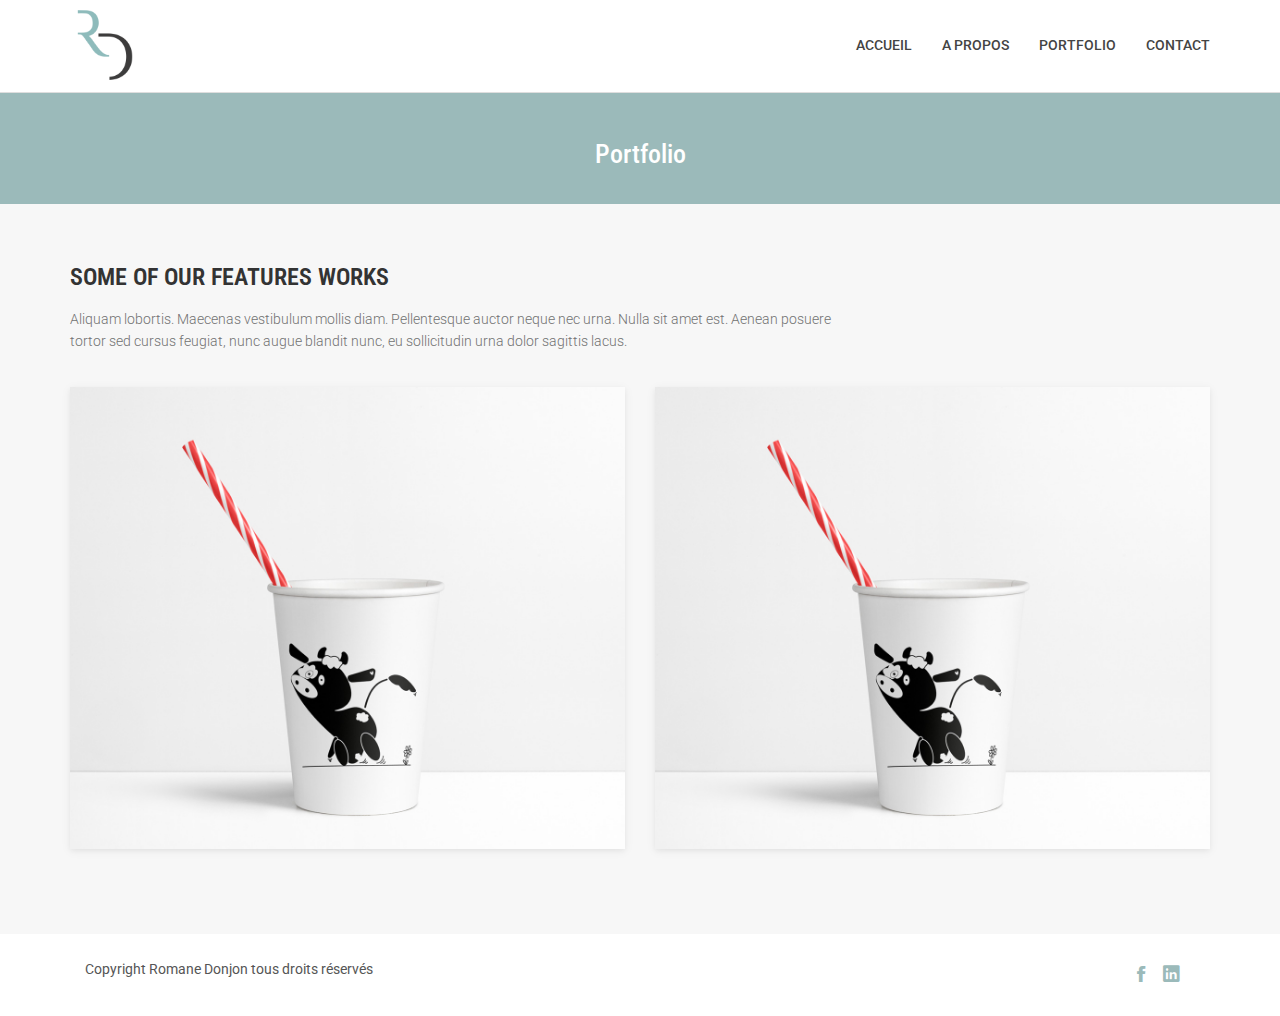
<file: portfolio.html>
<!DOCTYPE html>
<html class="no-js">
<head>
        <!-- Basic Page Needs
          ================================================== -->
          <meta charset="utf-8">
          <meta http-equiv="Content-Type" content="text/html; charset=utf-8">
          <link rel="icon" type="image/png" href="images/favicon.png">
          <title>Romane Donjon</title>
          <meta name="description" content="">
          <meta name="keywords" content="">
          <meta name="author" content="">
        <!-- Mobile Specific Metas
          ================================================== -->
          <meta name="format-detection" content="telephone=no">
          <meta name="viewport" content="width=device-width, initial-scale=1">
          
        <!-- Template CSS Files
          ================================================== -->
          <!-- Twitter Bootstrs CSS -->
          <link rel="stylesheet" href="css/bootstrap.min.css">
          <!-- Ionicons Fonts Css -->
          <link rel="stylesheet" href="css/ionicons.min.css">
          <!-- animate css -->
          <link rel="stylesheet" href="css/animate.css">
          <!-- Hero area slider css-->
          <link rel="stylesheet" href="css/slider.css">
          <!-- owl craousel css -->
          <link rel="stylesheet" href="css/owl.carousel.css">
          <link rel="stylesheet" href="css/owl.theme.css">
          <link rel="stylesheet" href="css/jquery.fancybox.css">
          <!-- template main css file -->
          <link rel="stylesheet" href="css/main.css">
          <!-- responsive css -->
          <link rel="stylesheet" href="css/responsive.css">
          
        <!-- Template Javascript Files
          ================================================== -->
          <!-- modernizr js -->
          <script src="js/vendor/modernizr-2.6.2.min.js"></script>
          <!-- jquery -->
          <script src="//ajax.googleapis.com/ajax/libs/jquery/1.10.2/jquery.min.js"></script>
          <!-- owl carouserl js -->
          <script src="js/owl.carousel.min.js"></script>
          <!-- bootstrap js -->

          <script src="js/bootstrap.min.js"></script>
          <!-- wow js -->
          <script src="js/wow.min.js"></script>
          <!-- slider js -->
          <script src="js/slider.js"></script>
          <script src="js/jquery.fancybox.js"></script>
          <!-- template main js -->
          <script src="js/main.js"></script>
        </head>
        <body>
        <!--
        ==================================================
        Header Section Start
        ================================================== -->
        <header id="top-bar" class="navbar-fixed-top animated-header">
          <div class="container">
            <div class="navbar-header">
              <!-- responsive nav button -->
              <button type="button" class="navbar-toggle" data-toggle="collapse" data-target=".navbar-collapse">
                <span class="sr-only">Toggle navigation</span>
                <span class="icon-bar"></span>
                <span class="icon-bar"></span>
                <span class="icon-bar"></span>
              </button>
              <!-- /responsive nav button -->
              
              <!-- logo -->
              <div class="navbar-brand">
                <a href="index.html" >
                  <img src="images/logo.png" alt="" class="logo">
                </a>
              </div>
              <!-- /logo -->
            </div>
            <!-- main menu -->
            <nav class="collapse navbar-collapse navbar-right" role="navigation">
              <div class="main-menu">
                <ul class="nav navbar-nav navbar-right">
                  <li>
                    <a href="index.html" >Accueil</a>
                  </li>
                  <li><a href="#about">A propos</a></li>
                  <li class="dropdown">
                    <a href="#" class="dropdown-toggle" data-toggle="dropdown">Portfolio</a>
                    <div class="dropdown-menu">
                      <ul>
                        <li><a href="single-portfolio.html">Infographie</a></li>
                        <li><a href="single-portfolio.html">Webdesign</a></li>
                      </ul>
                    </div>
                  </li>
                  <li><a href="contact.html">Contact</a></li>
                </ul>
              </div>
            </nav>
            <!-- /main nav -->
          </div>
        </header>

        <section class="global-page-header">
          <div class="container">
            <div class="row">
              <div class="col-md-12">
                <div class="block">
                  <h2>Portfolio</h2>
                </div>
              </div>
            </div>
          </div>
        </section>

        <section class="works works-fit">
          <div class="container">
            <h2 class="subtitle">Some Of Our Features Works</h2>
            <p class="subtitle-des">
              Aliquam lobortis. Maecenas vestibulum mollis diam. Pellentesque auctor neque nec urna. Nulla sit amet est. Aenean posuere <br> tortor sed cursus feugiat, nunc augue blandit nunc, eu sollicitudin urna dolor sagittis lacus.
            </p>
            <div class="row">
              <div class="col-md-6">
                <figure class="wow fadeInLeft animated portfolio-item animated" data-wow-duration="300ms" data-wow-delay="0ms" style="visibility: visible; animation-duration: 300ms; -webkit-animation-duration: 300ms; animation-delay: 0ms; -webkit-animation-delay: 0ms; animation-name: fadeInLeft; -webkit-animation-name: fadeInLeft;">
                  <div class="img-wrapper">
                    <img src="images/portfolio/dessin-vectoriel.jpg" class="img-responsive" alt="portfolio items">
                    <div class="overlay">
                      <div class="buttons">
                        <a href="infographie.html">INFOGRAPHIE</a>
                      </div>
                    </div>
                  </div>
                </figure>
              </div>
              <div class="col-md-6">
                <figure class="wow fadeInLeft animated portfolio-item animated" data-wow-duration="300ms" data-wow-delay="0ms" style="visibility: visible; animation-duration: 300ms; -webkit-animation-duration: 300ms; animation-delay: 0ms; -webkit-animation-delay: 0ms; animation-name: fadeInLeft; -webkit-animation-name: fadeInLeft;">
                  <div class="img-wrapper">
                    <img src="images/portfolio/dessin-vectoriel.jpg" class="img-responsive" alt="portfolio items">
                    <div class="overlay">
                      <div class="buttons">
                        <a href="webdesign.html">WEBDESIGN</a>
                      </div>
                    </div>
                  </div>
                </figure>
              </div>

            </div>
          </div>
        </section>

            <!--
            ==================================================
            Footer Section Start
            ================================================== -->
            <footer id="footer">
              <div class="container">
                <div class="col-md-8">
                 Copyright Romane Donjon tous droits réservés<i class="fa fa-love"></i>
               </div>
               <div class="col-md-4">
                <!-- Social Media -->
                <ul class="social">
                  <li>
                    <a href="http://wwww.fb.com/themefisher" class="Facebook">
                      <i class="ion-social-facebook"></i>
                    </a>
                  </li>
                  <li>
                    <a href="#" class="Linkedin">
                      <i class="ion-social-linkedin"></i>
                    </a>
                  </li>
                </ul>
              </div>
            </div>
          </footer> <!-- /#footer -->
          
        </body>
        </html>
</file>
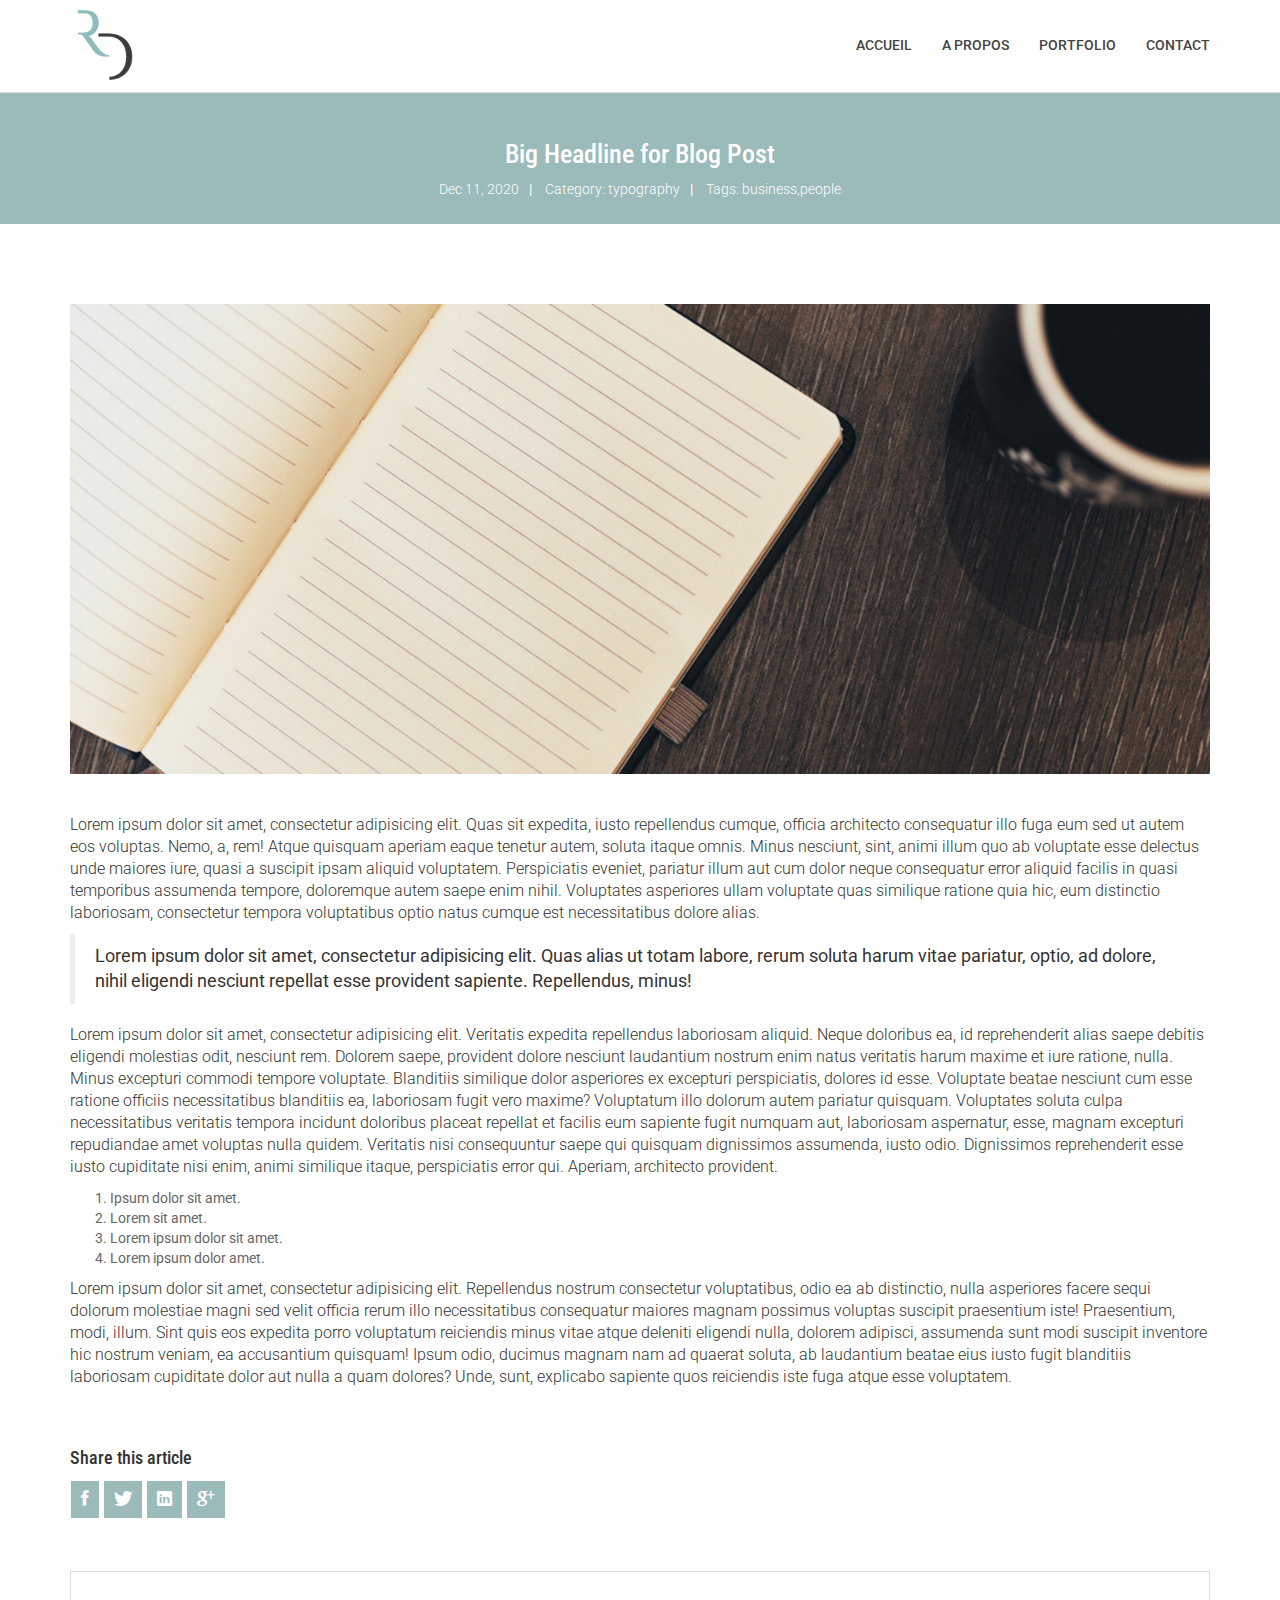
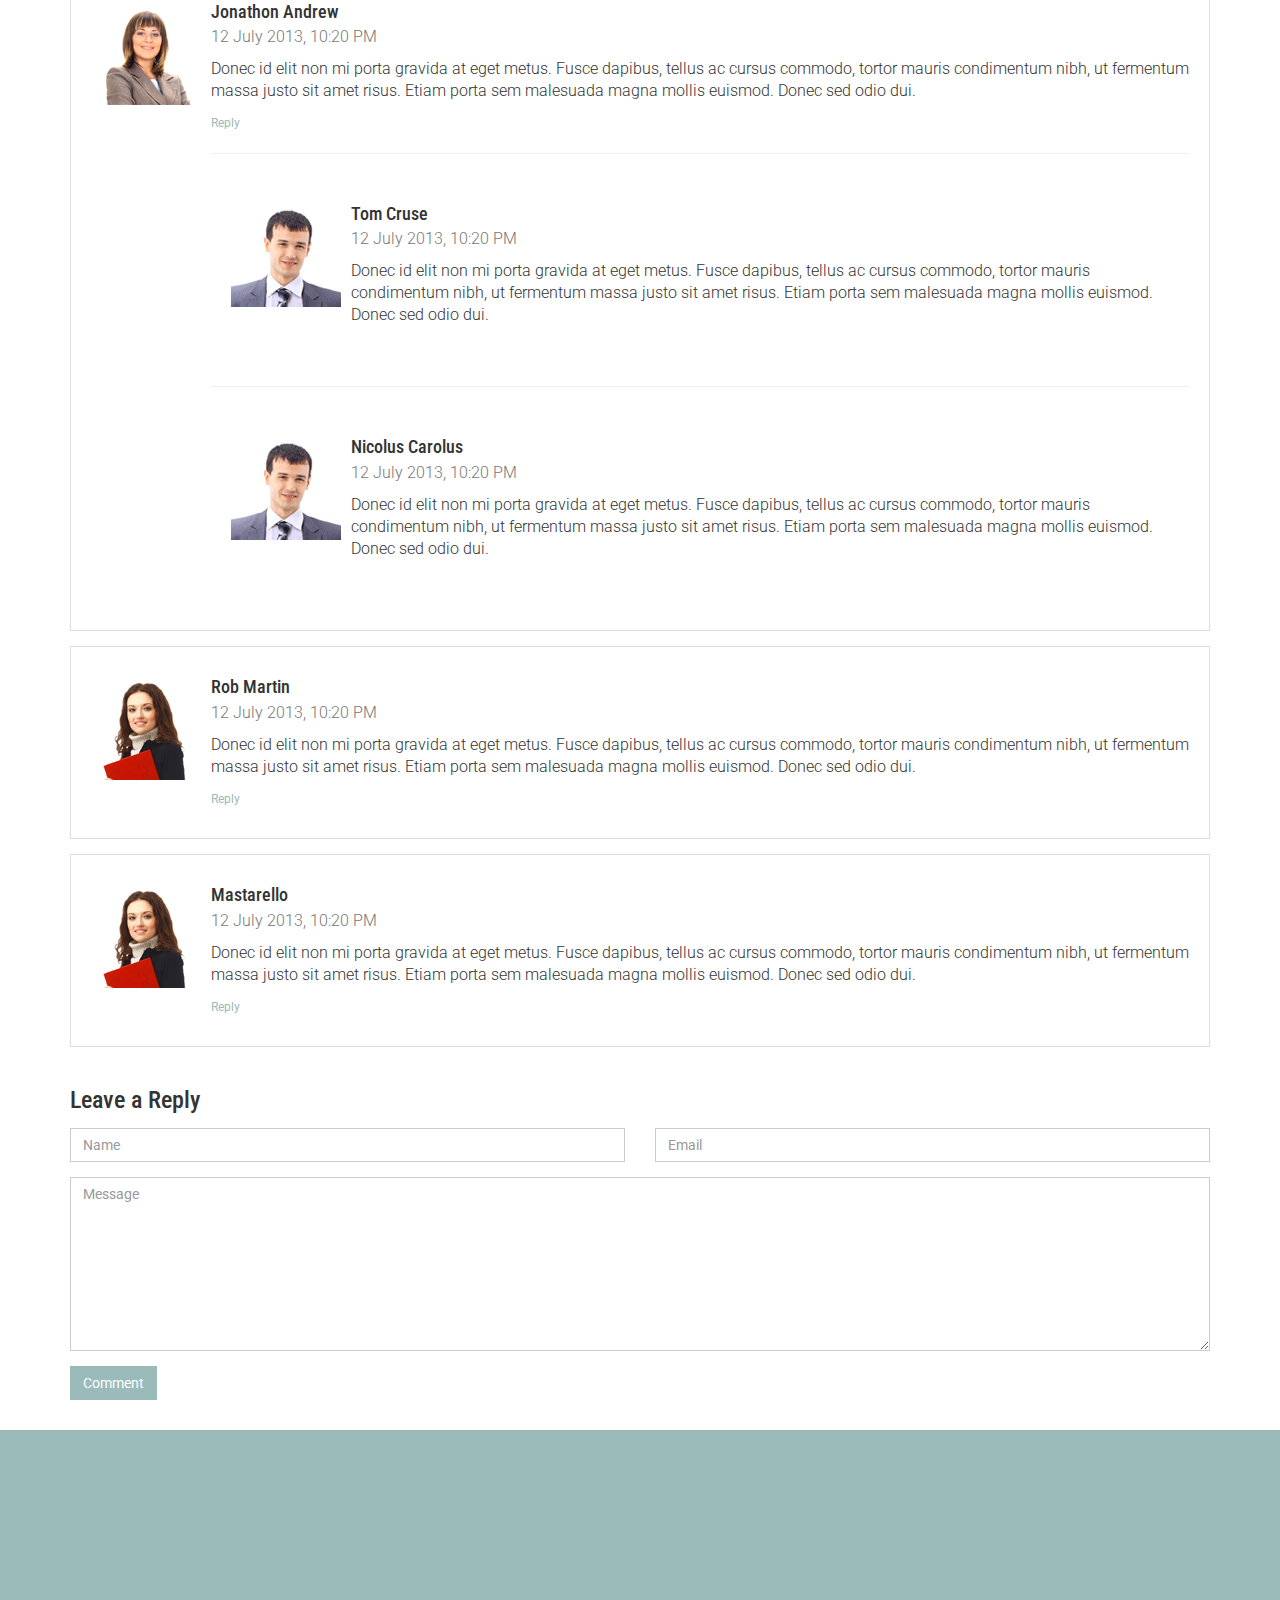
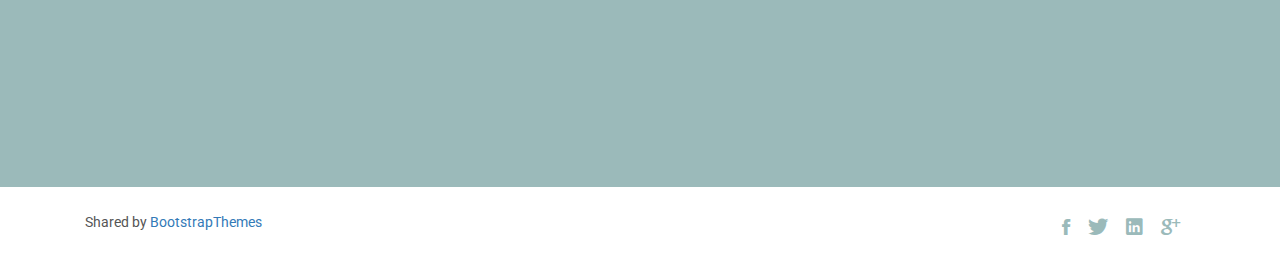
<file: single-post.html>
<!DOCTYPE html>
<html class="no-js">
    <head>
        <!-- Basic Page Needs
        ================================================== -->
        <meta charset="utf-8">
        <meta http-equiv="Content-Type" content="text/html; charset=utf-8">
        <link rel="icon" type="image/png" href="images/favicon.png">
        <title>Timer Agency Template</title>
        <meta name="description" content="">
        <meta name="keywords" content="">
        <meta name="author" content="">
        <!-- Mobile Specific Metas
        ================================================== -->
        <meta name="format-detection" content="telephone=no">
        <meta name="viewport" content="width=device-width, initial-scale=1">
        
        <!-- Template CSS Files
        ================================================== -->
        <!-- Twitter Bootstrs CSS -->
        <link rel="stylesheet" href="css/bootstrap.min.css">
        <!-- Ionicons Fonts Css -->
        <link rel="stylesheet" href="css/ionicons.min.css">
        <!-- animate css -->
        <link rel="stylesheet" href="css/animate.css">
        <!-- Hero area slider css-->
        <link rel="stylesheet" href="css/slider.css">
        <!-- owl craousel css -->
        <link rel="stylesheet" href="css/owl.carousel.css">
        <link rel="stylesheet" href="css/owl.theme.css">
        <link rel="stylesheet" href="css/jquery.fancybox.css">
        <!-- template main css file -->
        <link rel="stylesheet" href="css/main.css">
        <!-- responsive css -->
        <link rel="stylesheet" href="css/responsive.css">
        
        <!-- Template Javascript Files
        ================================================== -->
        <!-- modernizr js -->
        <script src="js/vendor/modernizr-2.6.2.min.js"></script>
        <!-- jquery -->
        <script src="//ajax.googleapis.com/ajax/libs/jquery/1.10.2/jquery.min.js"></script>
        <!-- owl carouserl js -->
        <script src="js/owl.carousel.min.js"></script>
        <!-- bootstrap js -->

        <script src="js/bootstrap.min.js"></script>
        <!-- wow js -->
        <script src="js/wow.min.js"></script>
        <!-- slider js -->
        <script src="js/slider.js"></script>
        <script src="js/jquery.fancybox.js"></script>
        <!-- template main js -->
        <script src="js/main.js"></script>
    </head>
    <body>
        <!--
        ==================================================
        Header Section Start
        ================================================== -->
<header id="top-bar" class="navbar-fixed-top animated-header">
          <div class="container">
            <div class="navbar-header">
              <!-- responsive nav button -->
              <button type="button" class="navbar-toggle" data-toggle="collapse" data-target=".navbar-collapse">
                <span class="sr-only">Toggle navigation</span>
                <span class="icon-bar"></span>
                <span class="icon-bar"></span>
                <span class="icon-bar"></span>
              </button>
              <!-- /responsive nav button -->
              
              <!-- logo -->
              <div class="navbar-brand">
                <a href="index.html" >
                  <img src="images/logo.png" alt="" class="logo">
                </a>
              </div>
              <!-- /logo -->
            </div>
            <!-- main menu -->
            <nav class="collapse navbar-collapse navbar-right" role="navigation">
              <div class="main-menu">
                <ul class="nav navbar-nav navbar-right">
                  <li>
                    <a href="index.html" >Accueil</a>
                  </li>
                  <li><a href="about.html">A propos</a></li>
                  <li><a href="service.html">Portfolio</a></li>

                  <li><a href="contact.html">Contact</a></li>
                </ul>
              </div>
            </nav>
            <!-- /main nav -->
          </div>
        </header>
        <!--
        ==================================================
        Global Page Section Start
        ================================================== -->
        <section class="global-page-header">
            <div class="container">
                <div class="row">
                    <div class="col-md-12">
                        <div class="block">
                            <h2>Big Headline for Blog Post</h2>
                            <div class="portfolio-meta">
                                <span>Dec 11, 2020</span>|
                                <span> Category: typography</span>|
                                <span> Tags: <a href="">business</a>,<a href="">people</a></span>
                            </div>
                        </div>
                    </div>
                </div>
            </div>
            </section><!--/#Page header-->
            <section class="single-post">
                <div class="container">
                    <div class="row">
                        <div class="col-md-12">
                            <div class="post-img">
                                <img class="img-responsive" alt="" src="images/blog/post-1.jpg">
                            </div>
                            <div class="post-content">
                                <p>
                                    Lorem ipsum dolor sit amet, consectetur adipisicing elit. Quas sit expedita, iusto repellendus cumque, officia architecto consequatur illo fuga eum sed ut autem eos voluptas. Nemo, a, rem! Atque quisquam aperiam eaque tenetur autem, soluta itaque omnis. Minus nesciunt, sint, animi illum quo ab voluptate esse delectus unde maiores iure, quasi a suscipit ipsam aliquid voluptatem. Perspiciatis eveniet, pariatur illum aut cum dolor neque consequatur error aliquid facilis in quasi temporibus assumenda tempore, doloremque autem saepe enim nihil. Voluptates asperiores ullam voluptate quas similique ratione quia hic, eum distinctio laboriosam, consectetur tempora voluptatibus optio natus cumque est necessitatibus dolore alias.
                                </p>
                                <blockquote>
                                    Lorem ipsum dolor sit amet, consectetur adipisicing elit. Quas alias ut totam labore, rerum soluta harum vitae pariatur, optio, ad dolore, nihil eligendi nesciunt repellat esse provident sapiente. Repellendus, minus!
                                </blockquote>
                                <p>
                                    Lorem ipsum dolor sit amet, consectetur adipisicing elit. Veritatis expedita repellendus laboriosam aliquid. Neque doloribus ea, id reprehenderit alias saepe debitis eligendi molestias odit, nesciunt rem. Dolorem saepe, provident dolore nesciunt laudantium nostrum enim natus veritatis harum maxime et iure ratione, nulla. Minus excepturi commodi tempore voluptate. Blanditiis similique dolor asperiores ex excepturi perspiciatis, dolores id esse. Voluptate beatae nesciunt cum esse ratione officiis necessitatibus blanditiis ea, laboriosam fugit vero maxime? Voluptatum illo dolorum autem pariatur quisquam. Voluptates soluta culpa necessitatibus veritatis tempora incidunt doloribus placeat repellat et facilis eum sapiente fugit numquam aut, laboriosam aspernatur, esse, magnam excepturi repudiandae amet voluptas nulla quidem. Veritatis nisi consequuntur saepe qui quisquam dignissimos assumenda, iusto odio. Dignissimos reprehenderit esse iusto cupiditate nisi enim, animi similique itaque, perspiciatis error qui. Aperiam, architecto provident.
                                </p>
                                <ol>
                                    <li>Ipsum dolor sit amet.</li>
                                    <li>Lorem sit amet.</li>
                                    <li>Lorem ipsum dolor sit amet.</li>
                                    <li>Lorem ipsum dolor amet.</li>
                                </ol>
                                <p>
                                    Lorem ipsum dolor sit amet, consectetur adipisicing elit. Repellendus nostrum consectetur voluptatibus, odio ea ab distinctio, nulla asperiores facere sequi dolorum molestiae magni sed velit officia rerum illo necessitatibus consequatur maiores magnam possimus voluptas suscipit praesentium iste! Praesentium, modi, illum. Sint quis eos expedita porro voluptatum reiciendis minus vitae atque deleniti eligendi nulla, dolorem adipisci, assumenda sunt modi suscipit inventore hic nostrum veniam, ea accusantium quisquam! Ipsum odio, ducimus magnam nam ad quaerat soluta, ab laudantium beatae eius iusto fugit blanditiis laboriosam cupiditate dolor aut nulla a quam dolores? Unde, sunt, explicabo sapiente quos reiciendis iste fuga atque esse voluptatem.
                                </p>
                            </div>
                            <ul class="social-share">
                                <h4>Share this article</h4>
                                <li>
                                    <a href="#" class="Facebook">
                                        <i class="ion-social-facebook"></i>
                                    </a>
                                </li>
                                <li>
                                    <a href="#" class="Twitter">
                                        <i class="ion-social-twitter"></i>
                                    </a>
                                </li>
                                <li>
                                    <a href="#" class="Linkedin">
                                        <i class="ion-social-linkedin"></i>
                                    </a>
                                </li>
                                <li>
                                    <a href="#" class="Google Plus">
                                        <i class="ion-social-googleplus"></i>
                                    </a>
                                </li>
                                
                            </ul>
                            
                        </div>
                    </div>
                    <div class="row">
                        <div class="col-md-12">
                            <div class="comments">
                                <div class="media">
                                    <a href="" class="pull-left">
                                        <img alt="" src="images/avater.jpg" class="media-object">
                                    </a>
                                    <div class="media-body">
                                        <h4 class="media-heading">
                                        Jonathon Andrew</h4>
                                        <p class="text-muted">
                                            12 July 2013, 10:20 PM
                                        </p>
                                        <p>
                                            Donec id elit non mi porta gravida at eget metus. Fusce dapibus, tellus ac cursus commodo, tortor mauris condimentum nibh, ut fermentum massa justo sit amet risus. Etiam porta sem malesuada magna mollis euismod. Donec sed odio dui.
                                        </p>
                                        <a href="">Reply</a>
                                        <hr>
                                        <!-- Nested media object -->
                                        <div class="media">
                                            <a href="" class="pull-left">
                                                <img alt="" src="images/avater-1.jpg" class="media-object">
                                            </a>
                                            <div class="media-body">
                                                <h4 class="media-heading">
                                                Tom Cruse </h4>
                                                <p class="text-muted">
                                                    12 July 2013, 10:20 PM
                                                </p>
                                                <p>
                                                    Donec id elit non mi porta gravida at eget metus. Fusce dapibus, tellus ac cursus commodo, tortor mauris condimentum nibh, ut fermentum massa justo sit amet risus. Etiam porta sem malesuada magna mollis euismod. Donec sed odio dui.
                                                </p>
                                            </div>
                                        </div>
                                        <!--end media-->
                                        <hr>
                                        <div class="media">
                                            <a href="" class="pull-left">
                                                <img alt="" src="images/avater-1.jpg" class="media-object">
                                            </a>
                                            <div class="media-body">
                                                <h4 class="media-heading">
                                                Nicolus Carolus </h4>
                                                <p class="text-muted">
                                                    12 July 2013, 10:20 PM
                                                </p>
                                                <p>
                                                    Donec id elit non mi porta gravida at eget metus. Fusce dapibus, tellus ac cursus commodo, tortor mauris condimentum nibh, ut fermentum massa justo sit amet risus. Etiam porta sem malesuada magna mollis euismod. Donec sed odio dui.
                                                </p>
                                            </div>
                                        </div>
                                        <!--end media-->
                                    </div>
                                </div>
                                <div class="media">
                                    <a href="" class="pull-left">
                                        <img alt="" src="images/avater-2.jpg" class="media-object">
                                    </a>
                                    <div class="media-body">
                                        <h4 class="media-heading">
                                        Rob Martin</h4>
                                        <p class="text-muted">
                                            12 July 2013, 10:20 PM
                                        </p>
                                        <p>
                                            Donec id elit non mi porta gravida at eget metus. Fusce dapibus, tellus ac cursus commodo, tortor mauris condimentum nibh, ut fermentum massa justo sit amet risus. Etiam porta sem malesuada magna mollis euismod. Donec sed odio dui.
                                        </p>
                                        <a href="">Reply</a>
                                    </div>
                                </div>
                                <div class="media">
                                    <a href="" class="pull-left">
                                        <img alt="" src="images/avater-2.jpg" class="media-object">
                                    </a>
                                    <div class="media-body">
                                        <h4 class="media-heading">
                                        Mastarello </h4>
                                        <p class="text-muted">
                                            12 July 2013, 10:20 PM
                                        </p>
                                        <p>
                                            Donec id elit non mi porta gravida at eget metus. Fusce dapibus, tellus ac cursus commodo, tortor mauris condimentum nibh, ut fermentum massa justo sit amet risus. Etiam porta sem malesuada magna mollis euismod. Donec sed odio dui.
                                        </p>
                                        <a href="">Reply</a>
                                    </div>
                                </div>
                            </div>
                            <div class="post-comment">
                                <h3>Leave a Reply</h3>
                                <form role="form" class="form-horizontal">
                                    <div class="form-group">
                                        <div class="col-lg-6">
                                            <input type="text" class="col-lg-12 form-control" placeholder="Name">
                                        </div>
                                        <div class="col-lg-6">
                                            <input type="text" class="col-lg-12 form-control" placeholder="Email">
                                        </div>
                                    </div>
                                    <div class="form-group">
                                        <div class="col-lg-12">
                                            <textarea class=" form-control" rows="8" placeholder="Message"></textarea>
                                        </div>
                                    </div>
                                    <p>
                                    </p>
                                    <p>
                                        <button class="btn btn-send" type="submit">Comment</button>
                                    </p>
                                    
                                    <p></p>
                                </form>
                            </div>
                            
                        </div>
                    </div>
                </div>
            </section>
            
            
            <!--
            ==================================================
            Call To Action Section Start
            ================================================== -->
            <section id="call-to-action">
                <div class="container">
                    <div class="row">
                        <div class="col-md-12">
                            <div class="block">
                                <h2 class="title wow fadeInDown" data-wow-delay=".3s" data-wow-duration="300ms">SO WHAT YOU THINK ?</h1>
                                <p class="wow fadeInDown" data-wow-delay=".5s" data-wow-duration="300ms">Lorem ipsum dolor sit amet, consectetur adipisicing elit. Nobis,</br>possimus commodi, fugiat magnam temporibus vero magni recusandae? Dolore, maxime praesentium.</p>
                                <a href="#" class="btn btn-default btn-contact wow fadeInDown" data-wow-delay=".7s" data-wow-duration="300ms">Contact With Me</a>
                            </div>
                        </div>
                        
                    </div>
                </div>
            </section>
            <!--
            ==================================================
            Footer Section Start
            ================================================== -->
            <footer id="footer">
                <div class="container">
                    <div class="col-md-8">
                        Shared by <i class="fa fa-love"></i><a href="https://bootstrapthemes.co">BootstrapThemes</a>
                    </div>
                    <div class="col-md-4">
                        <!-- Social Media -->
                        <ul class="social">
                            <li>
                                <a href="#" class="Facebook">
                                    <i class="ion-social-facebook"></i>
                                </a>
                            </li>
                            <li>
                                <a href="#" class="Twitter">
                                    <i class="ion-social-twitter"></i>
                                </a>
                            </li>
                            <li>
                                <a href="#" class="Linkedin">
                                    <i class="ion-social-linkedin"></i>
                                </a>
                            </li>
                            <li>
                                <a href="#" class="Google Plus">
                                    <i class="ion-social-googleplus"></i>
                                </a>
                            </li>
                            
                        </ul>
                    </div>
                </div>
                </footer> <!-- /#footer -->
                
            </body>
        </html>
    </html>
</file>
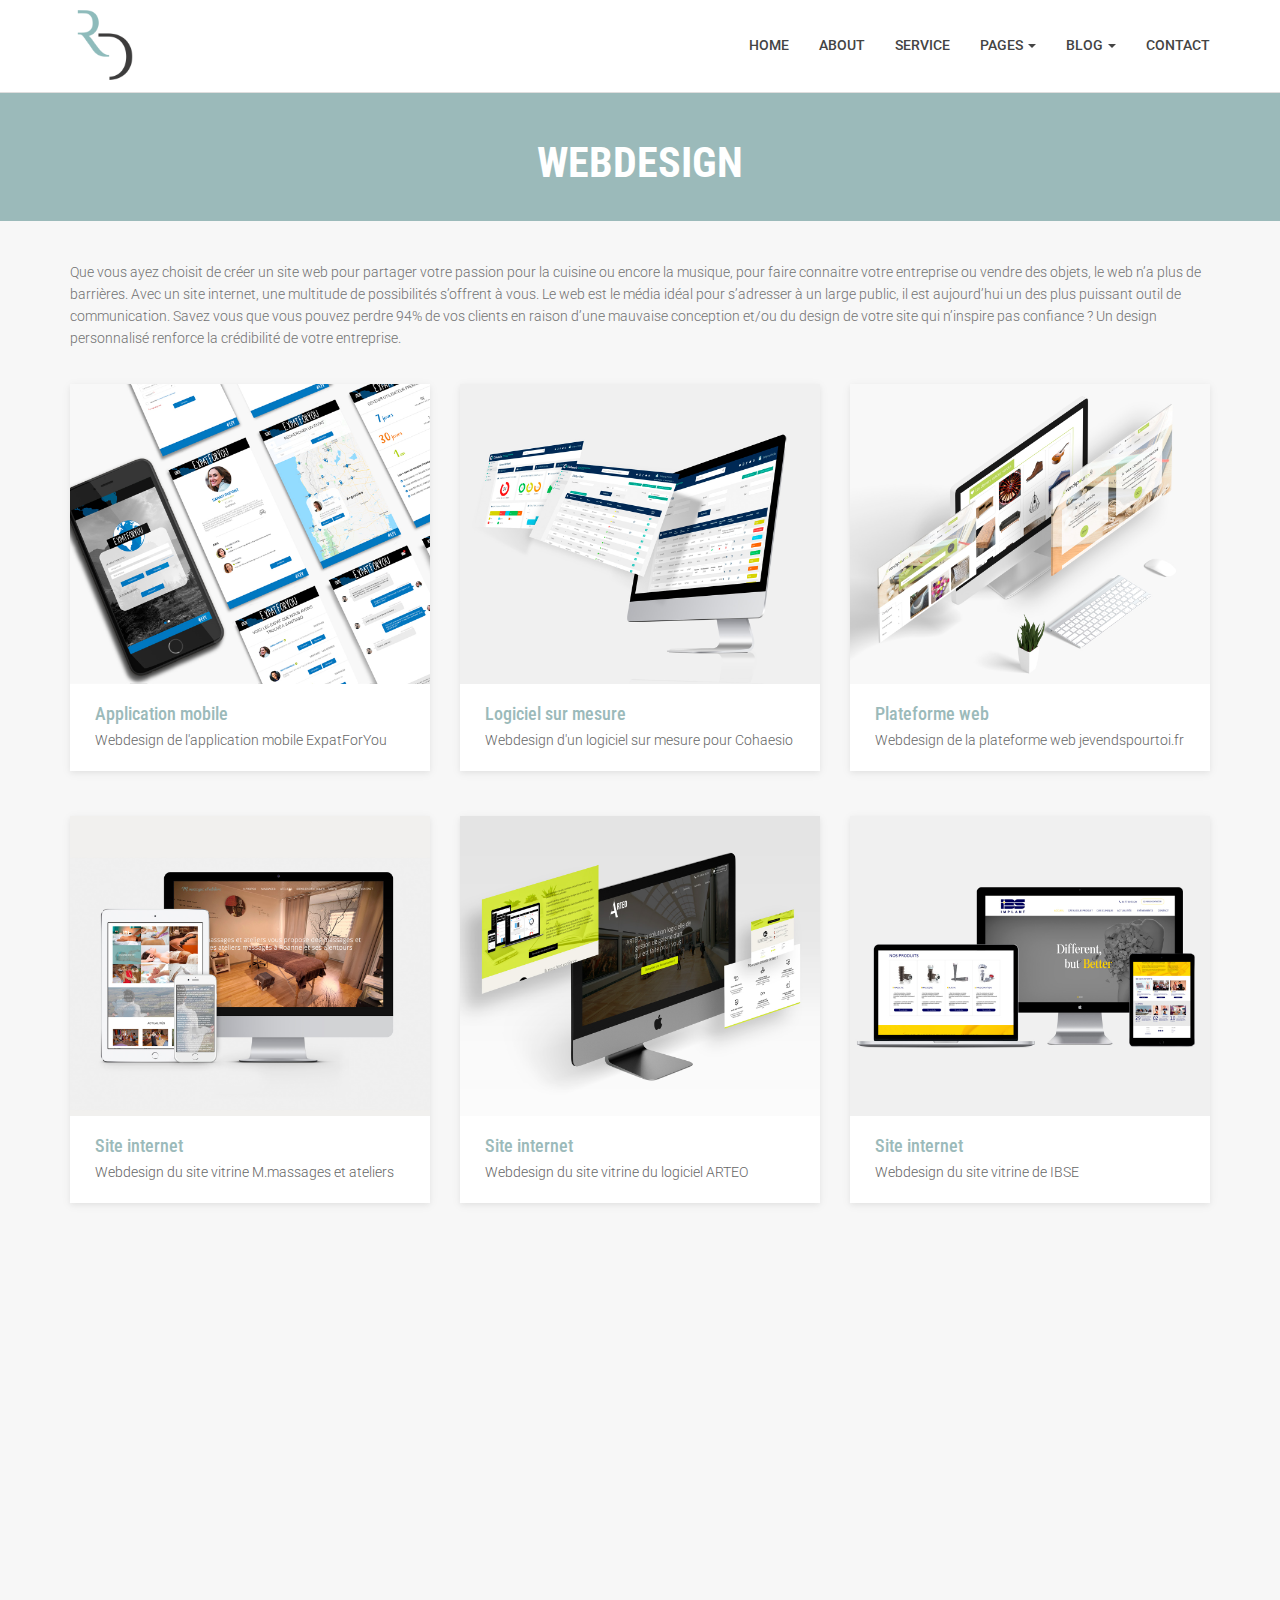
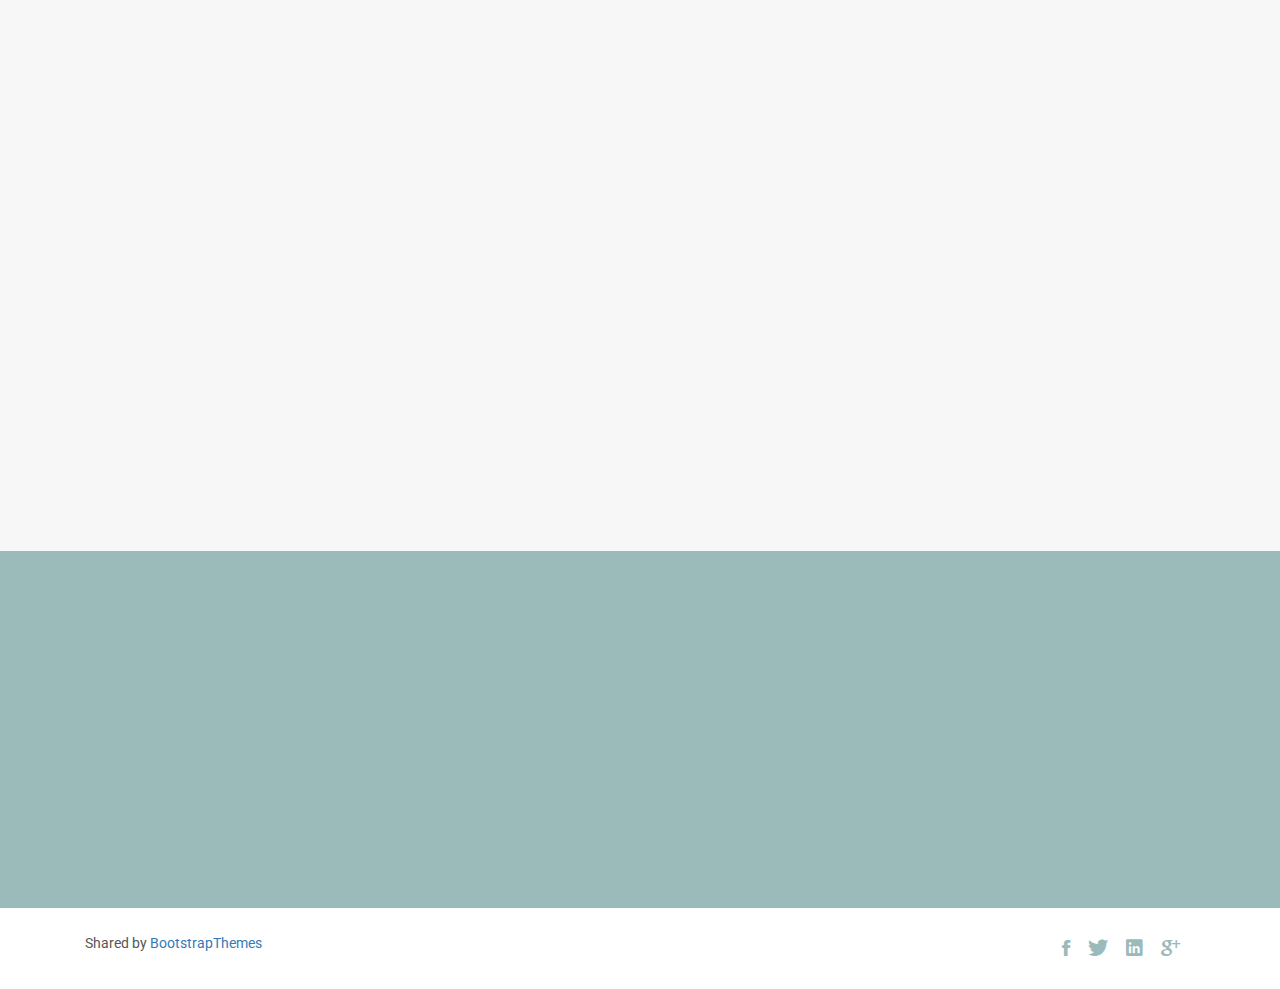
<file: webdesign.html>
<!DOCTYPE html>
<html class="no-js">
<head>
        <!-- Basic Page Needs
          ================================================== -->
          <meta charset="utf-8">
          <meta http-equiv="Content-Type" content="text/html; charset=utf-8">
          <link rel="icon" type="image/png" href="images/favicon.png">
          <title>Romane Donjon - Webdesign</title>
          <meta name="description" content="">
          <meta name="keywords" content="">
          <meta name="author" content="">
        <!-- Mobile Specific Metas
          ================================================== -->
          <meta name="format-detection" content="telephone=no">
          <meta name="viewport" content="width=device-width, initial-scale=1">

        <!-- Template CSS Files
          ================================================== -->
          <!-- Twitter Bootstrs CSS -->
          <link rel="stylesheet" href="css/bootstrap.min.css">
          <!-- Ionicons Fonts Css -->
          <link rel="stylesheet" href="css/ionicons.min.css">
          <!-- animate css -->
          <link rel="stylesheet" href="css/animate.css">
          <!-- Hero area slider css-->
          <link rel="stylesheet" href="css/slider.css">
          <!-- owl craousel css -->
          <link rel="stylesheet" href="css/owl.carousel.css">
          <link rel="stylesheet" href="css/owl.theme.css">
          <link rel="stylesheet" href="css/jquery.fancybox.css">
          <!-- template main css file -->
          <link rel="stylesheet" href="css/main.css">
          <!-- responsive css -->
          <link rel="stylesheet" href="css/responsive.css">

        <!-- Template Javascript Files
          ================================================== -->
          <!-- modernizr js -->
          <script src="js/vendor/modernizr-2.6.2.min.js"></script>
          <!-- jquery -->
          <script src="//ajax.googleapis.com/ajax/libs/jquery/1.10.2/jquery.min.js"></script>
          <!-- owl carouserl js -->
          <script src="js/owl.carousel.min.js"></script>
          <!-- bootstrap js -->

          <script src="js/bootstrap.min.js"></script>
          <!-- wow js -->
          <script src="js/wow.min.js"></script>
          <!-- slider js -->
          <script src="js/slider.js"></script>
          <script src="js/jquery.fancybox.js"></script>
          <!-- template main js -->
          <script src="js/main.js"></script>
        </head>
        <body>
        <!--
        ==================================================
        Header Section Start
        ================================================== -->
        <header id="top-bar" class="navbar-fixed-top animated-header">
          <div class="container">
            <div class="navbar-header">
              <!-- responsive nav button -->
              <button type="button" class="navbar-toggle" data-toggle="collapse" data-target=".navbar-collapse">
                <span class="sr-only">Toggle navigation</span>
                <span class="icon-bar"></span>
                <span class="icon-bar"></span>
                <span class="icon-bar"></span>
              </button>
              <!-- /responsive nav button -->

              <!-- logo -->
              <div class="navbar-brand">
                <a href="index.html" >
                  <img src="images/logo.png" alt="" class="logo">
                </a>
              </div>
              <!-- /logo -->
            </div>
            <!-- main menu -->
            <nav class="collapse navbar-collapse navbar-right" role="navigation">
              <div class="main-menu">
                <ul class="nav navbar-nav navbar-right">
                  <li>
                    <a href="index.html" >Home</a>
                  </li>
                  <li><a href="about.html">About</a></li>
                  <li><a href="service.html">Service</a></li>
                  <li class="dropdown">
                    <a href="#" class="dropdown-toggle" data-toggle="dropdown">Pages <span class="caret"></span></a>
                    <div class="dropdown-menu">
                      <ul>
                        <li><a href="404.html">404 Page</a></li>
                        <li><a href="gallery.html">Gallery</a></li>
                      </ul>
                    </div>
                  </li>
                  <li class="dropdown">
                    <a href="#" class="dropdown-toggle" data-toggle="dropdown">Blog <span class="caret"></span></a>
                    <div class="dropdown-menu">
                      <ul>
                        <li><a href="blog-fullwidth.html">Blog Full</a></li>
                        <li><a href="blog-left-sidebar.html">Blog Left sidebar</a></li>
                        <li><a href="blog-right-sidebar.html">Blog Right sidebar</a></li>
                      </ul>
                    </div>
                  </li>
                  <li><a href="contact.html">Contact</a></li>

                </ul>
              </div>
            </nav>
            <!-- /main nav -->
          </div>
        </header>
        <!--
        ==================================================
        Global Page Section Start
        ================================================== -->
        <section class="global-page-header">
          <div class="container">
            <div class="row">
              <div class="col-md-12">
                <div class="block">
                  <h1>Webdesign</h1>

                </div>
              </div>
            </div>
          </div>
        </section><!--/#Page header-->


        <section class="works works-fit">
          <div class="container">
            <p class="subtitle-des">
             Que vous ayez choisit de créer un site web pour partager votre passion pour la cuisine ou encore la musique, pour faire connaitre votre entreprise ou vendre des objets, le web n’a plus de barrières. Avec un site internet, une multitude de possibilités s’offrent à vous. Le web est le média idéal pour s’adresser à un large public, il est aujourd’hui un des plus puissant outil de communication. Savez vous que vous pouvez perdre 94% de vos clients en raison d’une mauvaise conception et/ou du design de votre site qui n’inspire pas confiance ? Un design personnalisé renforce la crédibilité de votre entreprise. 
           </p>
           <div class="row">
            <div class="col-md-4">
             <figure class="wow fadeInLeft animated portfolio-item animated" data-wow-duration="300ms" data-wow-delay="0ms" style="visibility: visible; animation-duration: 300ms; -webkit-animation-duration: 300ms; animation-delay: 0ms; -webkit-animation-delay: 0ms; animation-name: fadeInLeft; -webkit-animation-name: fadeInLeft;">
              <div class="img-wrapper">
                <img src="images/portfolio/appli-expat.jpg" class="img-responsive" alt="portfolio items">
                <div class="overlay">
                  <div class="buttons">
                    <a rel="gallery" class="fancybox" href="images/portfolio/appli-expat.jpg">Voir</a>        
                  </div>
                </div>
              </div>
              <figcaption>
                <h4>
                  <a href="#">
                    Application mobile        
                  </a>
                </h4>
                <p>
                  Webdesign de l'application mobile ExpatForYou
                </p>
              </figcaption>
            </figure>
          </div>

          <div class="col-md-4">
            <figure class="wow fadeInLeft animated animated" data-wow-duration="300ms" data-wow-delay="300ms" style="visibility: visible; animation-duration: 300ms; -webkit-animation-duration: 300ms; animation-delay: 300ms; -webkit-animation-delay: 300ms; animation-name: fadeInLeft; -webkit-animation-name: fadeInLeft;">
              <div class="img-wrapper">
                <img src="images/portfolio/axa.jpg" class="img-responsive" alt="portfolio items">
                <div class="overlay">
                  <div class="buttons">
                    <a rel="gallery" class="fancybox" href="images/portfolio/axa.jpg">Voir</a>        
                  </div>
                </div>
              </div>
              <figcaption>
                <h4>
                  <a href="#">
                    Logiciel sur mesure        
                  </a>
                </h4>
                <p>
                  Webdesign d'un logiciel sur mesure pour Cohaesio
                </p>
              </figcaption>
            </figure>
          </div>

          <div class="col-md-4">
            <figure class="wow fadeInLeft animated animated" data-wow-duration="300ms" data-wow-delay="300ms" style="visibility: visible; animation-duration: 300ms; -webkit-animation-duration: 300ms; animation-delay: 300ms; -webkit-animation-delay: 300ms; animation-name: fadeInLeft; -webkit-animation-name: fadeInLeft;">
              <div class="img-wrapper">
                <img src="images/portfolio/jevendspourtoi.jpg" class="img-responsive" alt="">
                <div class="overlay">
                  <div class="buttons">
                    <a rel="gallery" class="fancybox" href="images/portfolio/jevendspourtoi.jpg">Voir</a>
                  </div>
                </div>
              </div>
              <figcaption>
                <h4>
                  <a href="#">
                    Plateforme web      
                  </a>
                </h4>
                <p>
                  Webdesign de la plateforme web jevendspourtoi.fr
                </p>
              </figcaption>
            </figure>
          </div>

          <div class="col-md-4">
            <figure class="wow fadeInLeft animated animated" data-wow-duration="300ms" data-wow-delay="300ms" style="visibility: visible; animation-duration: 300ms; -webkit-animation-duration: 300ms; animation-delay: 300ms; -webkit-animation-delay: 300ms; animation-name: fadeInLeft; -webkit-animation-name: fadeInLeft;">
              <div class="img-wrapper">
                <img src="images/portfolio/massages.jpg" class="img-responsive" alt="">
                <div class="overlay">
                  <div class="buttons">
                    <a rel="gallery" class="fancybox" href="images/portfolio/massages.jpg">Voir</a>
                  </div>
                </div>
              </div>
              <figcaption>
                <h4>
                  <a href="#">
                    Site internet      
                  </a>
                </h4>
                <p>
                  Webdesign du site vitrine M.massages et ateliers
                </p>
              </figcaption>
            </figure>
          </div>

          <div class="col-md-4">
            <figure class="wow fadeInLeft animated animated" data-wow-duration="300ms" data-wow-delay="600ms" style="visibility: visible; animation-duration: 300ms; -webkit-animation-duration: 300ms; animation-delay: 600ms; -webkit-animation-delay: 600ms; animation-name: fadeInLeft; -webkit-animation-name: fadeInLeft;">
              <div class="img-wrapper">
                <img src="images/portfolio/arteo.jpg" class="img-responsive" alt="">
                <div class="overlay">
                  <div class="buttons">
                    <a rel="gallery" class="fancybox" href="images/portfolio/arteo.jpg">Voir</a>        
                  </div>
                </div>
              </div>
              <figcaption>
                <h4>
                  <a href="#">
                    Site internet       
                  </a>
                </h4>
                <p>
                  Webdesign du site vitrine du logiciel ARTEO
                </p>
              </figcaption>
            </figure>
          </div>

          <div class="col-md-4">
            <figure class="wow fadeInLeft animated animated" data-wow-duration="300ms" data-wow-delay="600ms" style="visibility: visible; animation-duration: 300ms; -webkit-animation-duration: 300ms; animation-delay: 600ms; -webkit-animation-delay: 600ms; animation-name: fadeInLeft; -webkit-animation-name: fadeInLeft;">
              <div class="img-wrapper">
                <img src="images/portfolio/ibs.jpg" class="img-responsive" alt="">
                <div class="overlay">
                  <div class="buttons">
                    <a rel="gallery" class="fancybox" href="images/portfolio/ibs.jpg">Voir</a>        
                  </div>
                </div>
              </div>
              <figcaption>
                <h4>
                  <a href="#">
                    Site internet       
                  </a>
                </h4>
                <p>
                  Webdesign du site vitrine de IBSE
                </p>
              </figcaption>
            </figure>
          </div>

          <div class="col-md-4">
            <figure class="wow fadeInLeft animated animated" data-wow-duration="300ms" data-wow-delay="600ms" style="visibility: visible; animation-duration: 300ms; -webkit-animation-duration: 300ms; animation-delay: 600ms; -webkit-animation-delay: 600ms; animation-name: fadeInLeft; -webkit-animation-name: fadeInLeft;">
              <div class="img-wrapper">
                <img src="images/portfolio/nicot-meunerie.jpg" class="img-responsive" alt="">
                <div class="overlay">
                  <div class="buttons">
                    <a rel="gallery" class="fancybox" href="images/portfolio/nicot-meunerie.jpg">Voir</a>        
                  </div>
                </div>
              </div>
              <figcaption>
                <h4>
                  <a href="#">
                    Site e-commerce      
                  </a>
                </h4>
                <p>
                  Webdesign du site vitrine de Nicot Meunerie
                </p>
              </figcaption>
            </figure>
          </div>


          <div class="col-md-4">
            <figure class="wow fadeInLeft animated animated" data-wow-duration="300ms" data-wow-delay="600ms" style="visibility: visible; animation-duration: 300ms; -webkit-animation-duration: 300ms; animation-delay: 600ms; -webkit-animation-delay: 600ms; animation-name: fadeInLeft; -webkit-animation-name: fadeInLeft;">
              <div class="img-wrapper">
                <img src="images/portfolio/passion-berbere.jpg" class="img-responsive" alt="">
                <div class="overlay">
                  <div class="buttons">
                    <a rel="gallery" class="fancybox" href="images/portfolio/passion-berbere.jpg">Voir</a>        
                  </div>
                </div>
              </div>
              <figcaption>
                <h4>
                  <a href="#">
                    Site internet       
                  </a>
                </h4>
                <p>
                  Webdesign du site e-commerce Passion Berbere
                </p>
              </figcaption>
            </figure>
          </div>

          <div class="col-md-4">
            <figure class="wow fadeInLeft animated animated" data-wow-duration="300ms" data-wow-delay="600ms" style="visibility: visible; animation-duration: 300ms; -webkit-animation-duration: 300ms; animation-delay: 600ms; -webkit-animation-delay: 600ms; animation-name: fadeInLeft; -webkit-animation-name: fadeInLeft;">
              <div class="img-wrapper">
                <img src="images/portfolio/le-parc.jpg" class="img-responsive" alt="">
                <div class="overlay">
                  <div class="buttons">
                    <a rel="gallery" class="fancybox" href="images/portfolio/le-parc.jpg">Voir</a>        
                  </div>
                </div>
              </div>
              <figcaption>
                <h4>
                  <a href="#">
                    Logiciel sur mesure       
                  </a>
                </h4>
                <p>
                  Webdesign du logiciel sur mesure du Parc SOA
                </p>
              </figcaption>
            </figure>
          </div>

          <div class="col-md-4">
            <figure class="wow fadeInLeft animated animated" data-wow-duration="300ms" data-wow-delay="600ms" style="visibility: visible; animation-duration: 300ms; -webkit-animation-duration: 300ms; animation-delay: 600ms; -webkit-animation-delay: 600ms; animation-name: fadeInLeft; -webkit-animation-name: fadeInLeft;">
              <div class="img-wrapper">
                <img src="images/portfolio/news-ar.jpg" class="img-responsive" alt="">
                <div class="overlay">
                  <div class="buttons">
                    <a rel="gallery" class="fancybox" href="images/portfolio/news-ar.jpg">Voir</a>        
                  </div>
                </div>
              </div>
              <figcaption>
                <h4>
                  <a href="#">
                    Newsletter      
                  </a>
                </h4>
                <p>
                  Webdesign de la newsletter Annuaire roannais
                </p>
              </figcaption>
            </figure>
          </div>







        </div>
      </div>
    </section>

            <!--
            ==================================================
            Call To Action Section Start
            ================================================== -->
            <section id="call-to-action">
              <div class="container">
                <div class="row">
                  <div class="col-md-12">
                    <div class="block">
                      <h2 class="title wow fadeInDown" data-wow-delay=".3s" data-wow-duration="300ms">SO WHAT YOU THINK ?</h1>
                        <p class="wow fadeInDown" data-wow-delay=".5s" data-wow-duration="300ms">Lorem ipsum dolor sit amet, consectetur adipisicing elit. Nobis,</br>possimus commodi, fugiat magnam temporibus vero magni recusandae? Dolore, maxime praesentium.</p>
                        <a href="#" class="btn btn-default btn-contact wow fadeInDown" data-wow-delay=".7s" data-wow-duration="300ms">Contact With Me</a>
                      </div>
                    </div>

                  </div>
                </div>
              </section>
            <!--
            ==================================================
            Footer Section Start
            ================================================== -->
            <footer id="footer">
              <div class="container">
                <div class="col-md-8">
                 Shared by <i class="fa fa-love"></i><a href="https://bootstrapthemes.co">BootstrapThemes</a>
               </div>
               <div class="col-md-4">
                <!-- Social Media -->
                <ul class="social">
                  <li>
                    <a href="#" class="Facebook">
                      <i class="ion-social-facebook"></i>
                    </a>
                  </li>
                  <li>
                    <a href="#" class="Twitter">
                      <i class="ion-social-twitter"></i>
                    </a>
                  </li>
                  <li>
                    <a href="#" class="Linkedin">
                      <i class="ion-social-linkedin"></i>
                    </a>
                  </li>
                  <li>
                    <a href="#" class="Google Plus">
                      <i class="ion-social-googleplus"></i>
                    </a>
                  </li>

                </ul>
              </div>
            </div>
          </footer> <!-- /#footer -->

        </body>
        </html>
        </html>
</file>
<file: css/slider.css>
/* -------------------------------- 

Primary style

-------------------------------- */


.cd-words-wrapper {
  display: inline-block;
  position: relative;
  text-align: left;
}
.cd-words-wrapper b {
  display: inline-block;
  position: absolute;
  white-space: nowrap;
  left: 0;
  top: 0;
}
.cd-words-wrapper b.is-visible {
  position: relative;
}
.no-js .cd-words-wrapper b {
  opacity: 0;
}
.no-js .cd-words-wrapper b.is-visible {
  opacity: 1;
}


xslide 

-------------------------------- */
.cd-headline.slide span {
  display: inline-block;
  padding: .2em 0;
}
.cd-headline.slide .cd-words-wrapper {
  overflow: hidden;
  vertical-align: top;
  width: auto!important;
}
.cd-headline.slide b {
  opacity: 0;
  top: .2em;
}
.cd-headline.slide b.is-visible {
  top: 0;
  opacity: 1;
  -webkit-animation: slide-in 0.6s;
  -moz-animation: slide-in 0.6s;
  animation: slide-in 0.6s;
}
.cd-headline.slide b.is-hidden {
  -webkit-animation: slide-out 0.6s;
  -moz-animation: slide-out 0.6s;
  animation: slide-out 0.6s;
}

@-webkit-keyframes slide-in {
  0% {
    opacity: 0;
    -webkit-transform: translateY(-100%);
  }
  60% {
    opacity: 1;
    -webkit-transform: translateY(20%);
  }
  100% {
    opacity: 1;
    -webkit-transform: translateY(0);
  }
}
@-moz-keyframes slide-in {
  0% {
    opacity: 0;
    -moz-transform: translateY(-100%);
  }
  60% {
    opacity: 1;
    -moz-transform: translateY(20%);
  }
  100% {
    opacity: 1;
    -moz-transform: translateY(0);
  }
}
@keyframes slide-in {
  0% {
    opacity: 0;
    -webkit-transform: translateY(-100%);
    -moz-transform: translateY(-100%);
    -ms-transform: translateY(-100%);
    -o-transform: translateY(-100%);
    transform: translateY(-100%);
  }
  60% {
    opacity: 1;
    -webkit-transform: translateY(20%);
    -moz-transform: translateY(20%);
    -ms-transform: translateY(20%);
    -o-transform: translateY(20%);
    transform: translateY(20%);
  }
  100% {
    opacity: 1;
    -webkit-transform: translateY(0);
    -moz-transform: translateY(0);
    -ms-transform: translateY(0);
    -o-transform: translateY(0);
    transform: translateY(0);
  }
}
@-webkit-keyframes slide-out {
  0% {
    opacity: 1;
    -webkit-transform: translateY(0);
  }
  60% {
    opacity: 0;
    -webkit-transform: translateY(120%);
  }
  100% {
    opacity: 0;
    -webkit-transform: translateY(100%);
  }
}
@-moz-keyframes slide-out {
  0% {
    opacity: 1;
    -moz-transform: translateY(0);
  }
  60% {
    opacity: 0;
    -moz-transform: translateY(120%);
  }
  100% {
    opacity: 0;
    -moz-transform: translateY(100%);
  }
}
@keyframes slide-out {
  0% {
    opacity: 1;
    -webkit-transform: translateY(0);
    -moz-transform: translateY(0);
    -ms-transform: translateY(0);
    -o-transform: translateY(0);
    transform: translateY(0);
  }
  60% {
    opacity: 0;
    -webkit-transform: translateY(120%);
    -moz-transform: translateY(120%);
    -ms-transform: translateY(120%);
    -o-transform: translateY(120%);
    transform: translateY(120%);
  }
  100% {
    opacity: 0;
    -webkit-transform: translateY(100%);
    -moz-transform: translateY(100%);
    -ms-transform: translateY(100%);
    -o-transform: translateY(100%);
    transform: translateY(100%);
  }
}
/* --------------------------------
</file>
<file: css/main.css>
@import url(http://fonts.googleapis.com/css?family=Roboto:400,300,100,500,700);
@import url(http://fonts.googleapis.com/css?family=Roboto+Condensed:400,300,700);
@import url(http://fonts.googleapis.com/css?family=Glegoo);
body {
  font-family: 'Roboto', sans-serif;
}
h1,
h2,
h3,
h4,
h5,
h6 {
  font-family: 'Roboto Condensed', sans-serif;
}
p {
  font-family: 'Roboto', sans-serif;
  line-height: 22px;
  font-size: 16px;
  font-weight: 300;
}
ul {
  padding-left: 0;
}
ul li {
  list-style: none;
}
h2 {
  font-size: 26px;
}
a:hover {
  text-decoration: none;
}
.section-heading {
  text-align: center;
  margin-bottom: 65px;
}
.section-heading p {
  font-size: 14px;
  font-weight: 300;
  color: #727272;
  line-height: 20px;
}
.title {
  font-size: 30px;
  line-height: 1.1;
  font-weight: 300;
  color: #333;
  text-transform: uppercase;
  margin-bottom: 20px;
}
.subtitle {
  font-size: 24px;
  font-weight: 600;
  margin-bottom: 18px;
  text-transform: uppercase;
}
.subtitle-des {
  color: #727272;
  font-size: 14px;
  margin-bottom: 35px;
  font-weight: 300;
}
.pages {
  padding: 80px 0 40px;
}
.moduler {
  padding: 140px 0;
}
.navbar-default .navbar-nav > li > a:hover {
  color: #9BBABA;
}
.navbar.navbar-default {
  border: 0;
  border-radius: 0;
  margin-bottom: 0;
}
.navbar.navbar-default .navbar-toggle {
  margin-top: 32px;
}
.navbar-header .navbar-brand {
  padding: 5px 0;
}
.navbar-header .navbar-brand a {
  height: auto;
  display: inline-block;
  margin-top: -15px;
}

.logo{
  max-height: 70px;
}

.navbar-inverse .navbar-toggle:focus,
.navbar-inverse .navbar-toggle {
  background: #444;
}
#top-bar {
  background: #fff;
  color: #fff;
  -webkit-transition: all 0.2s ease-out 0s;
  transition: all 0.2s ease-out 0s;
  padding: 15px 0;
  -webkit-box-shadow: 0 0 3px 0 rgba(0, 0, 0, 0.1);
  box-shadow: 0 0 3px 0 rgba(0, 0, 0, 0.1);
  border-bottom: 1px solid #dedede;
}
#top-bar .navbar-nav > li > a:hover {
  background: transparent;
}
#top-bar.animated-header {
  padding: 20px 0;
  background: #ffffff;
  box-shadow: none;
}
#top-bar .main-menu li > a {
  color: #444;
}
#top-bar .main-menu li {
  position: relative;
}
#top-bar .main-menu li a {
  font-size: 14px;
  font-weight: 500;
  border-bottom: 2px solid transparent;
  -webkit-transition: .3s all;
  -o-transition: .3s all;
  transition: .3s all;
  text-transform: uppercase;
}
#top-bar .main-menu li a:hover {
  color: #9BBABA;
}
.navbar-custom .nav li > a {
  position: relative;
  color: #000;
}
.navbar-right .dropdown-menu {
  right: auto;
  left: 0;
}
.navbar-custom .dropdown-menu {
  position: absolute;
  display: block;
  visibility: hidden;
  opacity: 0;
}
#hero-area {
  background: url('../images/slider.jpg') no-repeat 50%;
  background-size: cover;
  background-attachment: fixed;
  padding: 230px 0;
  color: #fff;
  box-shadow: 0 0 8px rgba(0, 0, 0, 0.3);
  position: relative;
}
#hero-area:before {
  content: '';
  z-index: 9;
  background: rgba(255, 255, 255, 0.78);
  position: absolute;
  top: 0;
  left: 0;
  right: 0;
  bottom: 0;
}
#hero-area .block {
  position: relative;
  z-index: 999;
}
#hero-area h1 {
  font-size: 40px;
  line-height: 50px;
  color: #333;
  font-weight: 700;
  margin-bottom: 15px;
  text-transform: uppercase;
}
#hero-area h2 {
  font-size: 18px;
  font-weight: 300;
  margin-bottom: 38px;
  line-height: 27px;
  text-transform: uppercase;
  color: #666;
  font-family: 'Roboto', sans-serif;
  margin-top: 25px;
}
#hero-area .btn {
  background: #3F3E3E;
  border: none;
  color: #fff;
  padding: 20px 35px;
  margin-top: 30px;
  font-size: 16px;
  font-size: 13px;
  line-height: 1em;
  text-transform: uppercase;
  letter-spacing: normal;
  border-radius: 0;
}

.btn-rea {
  background: #3F3E3E;
  border: none;
  color: #fff;
  padding: 20px 35px;
  margin-top: 30px;
  font-size: 16px;
  font-size: 13px;
  line-height: 1em;
  text-transform: uppercase;
  letter-spacing: normal;
  border-radius: 0;
}

#call-to-action {
  background: #9BBABA;
  background-size: cover;
  background-attachment: fixed;
  padding: 80px 0;
  text-align: center;
  position: relative;
  color: #fff;
}
#call-to-action .block {
  position: relative;
  z-index: 99;
  color: #fff;
}
#call-to-action .block h2 {
  margin-bottom: 15px;
  color: #fff;
}
#call-to-action .block p {
  font-size: 15px;
  font-weight: 300;
  font-family: 'Roboto', sans-serif;
  margin-top: 20px;
}
#call-to-action .block .btn-contact {
  background: #fff;
  border: none;
  color: #9BBABA;
  padding: 16px 35px;
  margin-top: 20px;
  font-size: 12px;
  letter-spacing: 2px;
  text-transform: uppercase;
  border-radius: 0;
}
#call-to-action .block .btn-contact i {
  margin-right: 10px;
}
#about {
  padding: 110px 0;
}
#about .block {
  padding: 20px 30px 0 30px;
}
#about .block h2 {
  font-size: 24px;
  font-weight: 600;
  margin-bottom: 30px;
  text-transform: uppercase;
}
#about .block p {
  color: #727272;
  font-size: 16px;
  line-height: 28px;
  margin-bottom: 35px;
}
#about .block img {
  max-width: 65%;
  margin-left: 40px;

}
.works {
  padding: 80px 0;
  background: #f7f7f7;
}
.works .block {
  position: relative;
  z-index: 99;
}
.works .block:hover .img-overly .overly {
  opacity: 1;
}
.works .block h4 {
  padding: 20px 15px;
  margin-top: 0;
  color: #666;
}
.works .block .img-overly {
  position: relative;
  background: rgba(0, 0, 0, 0.85);
}
.works .block .img-overly img {
  border-radius: 0;
}
.works .block .img-overly .overly {
  background: rgba(57, 181, 74, 0.9);
  position: absolute;
  top: 0;
  right: 0;
  left: 0;
  bottom: 0;
  opacity: 0;
  -webkit-transition: .3s all;
  -o-transition: .3s all;
  transition: .3s all;
}
.works .block .img-overly .overly a {
  position: absolute;
  top: 45%;
  left: 22%;
}
.works .block .img-overly .overly a i {
  font-size: 30px;
  color: #fff;
}
figure {
  background: #fff;
  margin-bottom: 45px;
  box-shadow: 0 2px 5px 0 rgba(0, 0, 0, 0.04), 0 2px 10px 0 rgba(0, 0, 0, 0.06);
}
figure .img-wrapper {
  position: relative;
  overflow: hidden;
}
figure img {
  -webkit-transform: scale3d(1, 1, 1);
  transform: scale3d(1, 1, 1);
  -webkit-transition: -webkit-transform 400ms;
  transition: transform 400ms;
}
figure:hover img {
  -webkit-transform: scale3d(1.2, 1.2, 1);
  transform: scale3d(1.2, 1.2, 1);
}
figure:hover .overlay {
  opacity: 1;
}
figure:hover .overlay .buttons a {
  -webkit-transform: scale3d(1, 1, 1);
  transform: scale3d(1, 1, 1);
}
figure .overlay {
  position: absolute;
  top: 0;
  left: 0;
  right: 0;
  bottom: 0;
  padding: 10px;
  text-align: center;
  background: rgba(0, 0, 0, 0.7);
  opacity: 0;
  -webkit-transition: opacity 400ms;
  transition: opacity 400ms;
}
figure .overlay a {
  display: inline-block;
  color: #fff;
  padding: 10px 23px;
  line-height: 1;
  border: 1px solid #fff;
  border-radius: 0px;
  margin: 4px;
  -webkit-transform: scale3d(0, 0, 0);
  transform: scale3d(0, 0, 0);
  -webkit-transition: all 400ms;
  transition: all 400ms;
}
figure .overlay a:hover {
  text-decoration: none;
}
figure .overlay:hover a {
  -webkit-transform: scale3d(1, 1, 1);
  transform: scale3d(1, 1, 1);
}
figure .buttons {
  position: absolute;
  top: 45%;
  left: 37%;
}
figure figcaption {
  padding: 20px 25px;
  margin-top: 0;
  color: #666;
}
figure figcaption h4 {
  margin: 0;
}
figure figcaption h4 a {
  color: #9BBABA;
}
figure figcaption p {
  font-size: 14px;
  margin-bottom: 0;
  margin-top: 5px;
}
#feature {
  padding: 80px 0;
}
#feature .media {
  margin: 0px 0 70px 0;
}
#feature .media .media-left {
  padding-right: 25px;
}
#feature h3 {
  color: #000;
  font-size: 18px;
  text-transform: uppercase;
  text-align: center;
  margin-bottom: 20px;
  margin: 0px 0px 15px;
  font-weight: 400;
}
#feature p {
  line-height: 25px;
  font-size: 14px;
  color: #777777;
}
#feature .icon {
  text-decoration: none;
  color: #fff;
  background-color: #9BBABA;
  height: 100px;
  text-align: center;
  width: 100px;
  font-size: 50px;
  line-height: 100px;
  overflow: hidden;
  -webkit-border-radius: 50%;
  -moz-border-radius: 50%;
  -ms-border-radius: 50%;
  -o-border-radius: 50%;
  text-shadow: #00a4ba 1px 1px, #00a4ba 2px 2px, #00a4ba 3px 3px, #00a4ba 4px 4px, #00a4ba 5px 5px, #00a4ba 6px 6px, #00a4ba 7px 7px, #00a4ba 8px 8px, #00a4ba 9px 9px, #00a4ba 10px 10px, #00a4ba 11px 11px, #00a4ba 12px 12px, #00a4ba 13px 13px, #00a4ba 14px 14px, #00a4ba 15px 15px, #00a4ba 16px 16px, #00a4ba 17px 17px, #00a4ba 18px 18px, #00a4ba 19px 19px, #00a4ba 20px 20px, #00a4ba 21px 21px, #00a4ba 22px 22px, #00a4ba 23px 23px, #00a4ba 24px 24px, #00a4ba 25px 25px, #00a4ba 26px 26px, #00a4ba 27px 27px, #00a4ba 28px 28px, #00a4ba 29px 29px, #00a4ba 30px 30px, #00a4ba 31px 31px, #00a4ba 32px 32px, #00a4ba 33px 33px, #00a4ba 34px 34px, #00a4ba 35px 35px, #00a4ba 36px 36px, #00a4ba 37px 37px, #00a4ba 38px 38px, #00a4ba 39px 39px, #00a4ba 40px 40px, #00a4ba 41px 41px, #00a4ba 42px 42px, #00a4ba 43px 43px, #00a4ba 44px 44px, #00a4ba 45px 45px, #00a4ba 46px 46px, #00a4ba 47px 47px, #00a4ba 48px 48px, #00a4ba 49px 49px, #00a4ba 50px 50px, #00a4ba 51px 51px, #00a4ba 52px 52px, #00a4ba 53px 53px, #00a4ba 54px 54px, #00a4ba 55px 55px, #00a4ba 56px 56px, #00a4ba 57px 57px, #00a4ba 58px 58px, #00a4ba 59px 59px, #00a4ba 60px 60px, #00a4ba 61px 61px, #00a4ba 62px 62px, #00a4ba 63px 63px, #00a4ba 64px 64px, #00a4ba 65px 65px, #00a4ba 66px 66px, #00a4ba 67px 67px, #00a4ba 68px 68px, #00a4ba 69px 69px, #00a4ba 70px 70px, #00a4ba 71px 71px, #00a4ba 72px 72px, #00a4ba 73px 73px, #00a4ba 74px 74px, #00a4ba 75px 75px, #00a4ba 76px 76px, #00a4ba 77px 77px, #00a4ba 78px 78px, #00a4ba 79px 79px, #00a4ba 80px 80px, #00a4ba 81px 81px, #00a4ba 82px 82px, #00a4ba 83px 83px, #00a4ba 84px 84px, #00a4ba 85px 85px, #00a4ba 86px 86px, #00a4ba 87px 87px, #00a4ba 88px 88px, #00a4ba 89px 89px, #00a4ba 90px 90px, #00a4ba 91px 91px, #00a4ba 92px 92px, #00a4ba 93px 93px, #00a4ba 94px 94px, #00a4ba 95px 95px, #00a4ba 96px 96px, #00a4ba 97px 97px, #00a4ba 98px 98px, #00a4ba 99px 99px, #00a4ba 100px 100px;
}
#contact-section {
  padding: 90px 0;
}
#contact-section .contact-form {
  margin-top: 42px;
}
#contact-section .contact-form .btn-send {
  margin-top: 35px;
  color: #fff;
  outline: none;
  background: #9BBABA;
}
#contact-section .contact-form .btn-send:hover {
  border: 1px solid #9BBABA;
}
#contact-section input {
  display: block;
  height: 40px;
  padding: 6px 12px;
  font-size: 13px;
  line-height: 1.428571429;
  background-color: #fff;
  background-image: none;
  border: 1px solid #ccc;
  border-radius: 4px;
  -webkit-box-shadow: inset 0 1px 1px rgba(0, 0, 0, 0.075);
  box-shadow: inset 0 1px 1px rgba(0, 0, 0, 0.075);
  -webkit-transition: border-color ease-in-out 0.15s, box-shadow ease-in-out 0.15s;
  -o-transition: border-color ease-in-out 0.15s, box-shadow ease-in-out 0.15s;
  transition: border-color ease-in-out 0.15s, box-shadow ease-in-out 0.15s;
  border-radius: 1px;
  border: 1px solid rgba(111, 121, 122, 0.3);
  box-shadow: none;
  -webkit-box-shadow: none;
}
#contact-section textarea {
  display: block;
  border-radius: 0;
  width: 100%;
  padding: 6px 12px;
  font-size: 14px;
  line-height: 1.42857143;
  color: #555555;
  background-color: #ffffff;
  background-image: none;
  border: 1px solid #cccccc;
  box-shadow: none;
  -webkit-transition: border-color ease-in-out 0.15s, box-shadow ease-in-out 0.15s;
  -o-transition: border-color ease-in-out 0.15s, box-shadow ease-in-out 0.15s;
  transition: border-color ease-in-out 0.15s, box-shadow ease-in-out 0.15s;
}
#contact-section .address,
#contact-section .email,
#contact-section .phone {
  text-align: center;
  background: #F7F7F7;
  padding: 20px 0 40px 0;
  margin-bottom: 20px;
}
#contact-section .address i,
#contact-section .email i,
#contact-section .phone i {
  font-size: 45px;
  color: #9BBABA;
}
#contact-section .address h5,
#contact-section .email h5,
#contact-section .phone h5 {
  font-size: 16px;
  line-height: 1.4;
}
#contact-section .address-details {
  padding-top: 70px;
}
#map-canvas {
  width: 100%;
  height: 350px;
  background-color: #CCC;
}
#footer {
  background: #fff;
  padding: 25px 0;
  color: #555;
}
#footer .copyright {
  font-size: 13px;
  margin-bottom: 0;
  margin-top: 10px;
}
#footer .copyright a {
  color: #9BBABA;
}
#footer .social {
  text-align: right;
  margin-bottom: 0;
}
#footer .social li {
  display: inline-block;
  margin-right: 15px;
}
#footer .social li a {
  font-size: 22px;
  color: #9BBABA;
}
.cd-headline.slide .cd-words-wrapper {
  color: #9BBABA;
}
ul.social-icons {
  height: auto;
  overflow: hidden;
  list-style: none !important;
  margin-bottom: 10px;
}
ul.social-icons li {
  float: none;
  display: inline-block;
  height: 36px;
}
#copyright a:hover,
#copyright nav .menu li a:hover {
  color: #e4e4e4!important;
}
#copyright a,
#copyright a:hover {
  text-decoration: none;
}
.global-page-header {
  background-attachment: fixed;
  background-size: cover;
  padding: 120px 0 25px 0;
  position: relative;
  background: #9BBABA;
  color: #fff;
}
.global-page-header h1 {
  font-size: 42px;
  font-weight: bold;
  color: #fff;
  text-transform: uppercase;
}
.global-page-header .breadcrumb {
  background: none;
  font-size: 16px;
  padding: 8px  0;
}
.global-page-header .breadcrumb .active {
  color: #fff;
}
.global-page-header .breadcrumb li a {
  color: #fff;
}
.global-page-header .block {
  position: relative;
  z-index: 99;
  text-align: center;
}
#product-showcase-banner {
  padding-top: 160px;
}
#product-showcase-banner .block {
  padding: 20px 0 20px 50px;
}
#product-showcase-banner .block h2 {
  font-size: 40px;
  color: #9BBABA;
  margin-bottom: 20px;
  margin-top: 0;
}
#product-showcase-banner .block p {
  color: #666;
  line-height: 25px;
}
#product-showcase-banner .block .buttons {
  margin-top: 25px;
}
#product-showcase-banner .block .buttons .btn {
  color: #fff;
  border: none;
  padding: 12px 40px;
  -webkit-transition: .2s all;
  -o-transition: .2s all;
  transition: .2s all;
  letter-spacing: 2px;
  font-size: 15px;
}
#product-showcase-banner .block .buttons .btn-demo {
  background: #5abd4f;
  margin-right: 8px;
  border-bottom: 3px solid #429E38;
}
#product-showcase-banner .block .buttons .btn-demo:hover {
  background: #429E38;
}
#product-showcase-banner .block .buttons .btn-buy {
  background: #00AEDA;
  border-bottom: 3px solid #0190B5;
}
#product-showcase-banner .block .buttons .btn-buy:hover {
  background: #0190B5;
}
#product-showcase-banner .block .buttons .btn-buy span {
  margin-right: 8px;
  font-weight: bold;
}
#product-description {
  padding-top: 80px;
}
#product-description .block {
  height: 400px;
  overflow: hidden;
  margin-top: 35px;
  border-bottom: 1px solid #dedede;
  padding-top: 30px;
  position: relative;
  webkit-transform: translateZ(0);
  -moz-transform: translateZ(0);
  -ms-transform: translateZ(0);
  -o-transform: translateZ(0);
  transform: translateZ(0);
}
#product-description .block:hover img {
  -webkit-transform: translateY(20px);
  -moz-transform: translateY(20px);
  -ms-transform: translateY(20px);
  -o-transform: translateY(20px);
  transform: translateY(20px);
}
#product-description .block img {
  position: absolute;
  top: 10px;
  left: 0;
  -webkit-transform: translateY(60px);
  -moz-transform: translateY(60px);
  -ms-transform: translateY(60px);
  -o-transform: translateY(60px);
  transform: translateY(60px);
  -webkit-transition: -webkit-transform 0.35s cubic-bezier(0.645, 0.045, 0.355, 1);
  -moz-transition: -moz-transform 0.35s cubic-bezier(0.645, 0.045, 0.355, 1);
  -o-transition: -o-transform 0.35s cubic-bezier(0.645, 0.045, 0.355, 1);
  transition: transform 0.35s cubic-bezier(0.645, 0.045, 0.355, 1);
}
#product-description .block .content {
  width: 60%;
  padding-top: 70px;
}
#product-description .block .content h3 {
  font-size: 32px;
  color: #5c5c5c;
}
#product-description .block .content p {
  color: #787f8c;
  line-height: 25px;
}
#related-items {
  padding: 60px 0 110px;
}
#related-items .title {
  border-bottom: 1px solid #dedede;
  padding: 10px 0;
  margin: 5px 15px 30px 15px;
  text-align: left;
  color: #777;
}
#related-items .product-details {
  margin-bottom: 0;
}
#related-items .block {
  position: relative;
  background: #fff;
  margin-bottom: 45px;
  box-shadow: 0 0px 1px rgba(0, 0, 0, 0.14);
}
#related-items .block:hover .img-overly .overly {
  opacity: 1;
}
#related-items .block h4 {
  padding: 20px 15px;
  margin-top: 0;
  color: #666;
}
#related-items .block h4 span {
  float: right;
  color: #9BBABA;
}
#related-items .block .img-overly {
  position: relative;
  background: rgba(0, 0, 0, 0.85);
}
#related-items .block .img-overly img {
  border-radius: 0;
}
#related-items .block .img-overly .overly {
  background: rgba(57, 181, 74, 0.9);
  position: absolute;
  top: 0;
  right: 0;
  left: 0;
  bottom: 0;
  opacity: 0;
  -webkit-transition: .3s all;
  -o-transition: .3s all;
  transition: .3s all;
}
#related-items .block .img-overly .overly a {
  position: absolute;
  top: 45%;
  left: 45%;
}
#related-items .block .img-overly .overly a i {
  font-size: 30px;
  color: #fff;
}
.service-page .service-parts .block {
  margin-bottom: 40px;
  text-align: center;
}
.service-page .service-parts .block i {
  font-size: 35px;
  color: #9BBABA;
}
.service-page .service-parts .block p {
  padding: 0 8px;
  font-size: 14px;
  color: #777;
  line-height: 1.7;
}
.works.service-page figure .buttons {
  position: absolute;
  top: 45%;
  left: 13%;
}
#clients {
  padding: 30px 0 60px;
}
#clients .owl-carousel .owl-item img {
  display: block;
  width: 100%;
  -webkit-transform-style: preserve-3d;
}
#clients .owl-carousel .owl-item {
  margin-right: 10px;
}
.works-fit {
  padding: 40px 0;
}
.works-fit figure .buttons {
  left: 37%;
}
.fancybox-close {
  background: url("../images/icons/close.png") no-repeat scroll 0 0 transparent;
  height: 50px;
  right: 0;
  top: 0;
  width: 50px;
}
.fancybox-next span {
  background: url("../images/icons/right.png") no-repeat scroll center center #009ee3;
  height: 50px;
  width: 50px;
  right: 0;
}
.fancybox-prev span {
  background: url("../images/icons/left.png") no-repeat scroll center center #009ee3;
  height: 50px;
  width: 50px;
  left: 0;
}
.fancybox-title h3 {
  font-size: 15px;
  margin: 0;
}
.fancybox-title {
  padding: 15px 8px;
}
.wrapper_404 h1 {
  font-size: 200px;
  color: #9BBABA;
  line-height: 1;
}
.wrapper_404 h2 {
  font-size: 50px;
  margin-top: 0;
}
.wrapper_404 .btn-home {
  background: #3F3E3E;
  border: none;
  color: #fff;
  padding: 20px 35px;
  margin-top: 10px;
  font-size: 16px;
  font-size: 13px;
  line-height: 1em;
  text-transform: uppercase;
  letter-spacing: normal;
  border-radius: 0;
}
.company-description {
  margin-top: 80px;
}
.company-description .block h3 {
  margin-top: 0;
}
.company-description .block p {
  color: #727272;
}
#team {
  margin: 50px 0;
}
.team-member {
  margin-top: 30px;
}
.team-member:hover .team-img img {
  opacity: .8;
}
.team-member .team-img {
  position: relative;
}
.team-member .team-img .team-pic {
  width: 100%;
}
.team-member .team_designation {
  font-size: 13px;
}
.team-member h3 {
  color: #9BBABA;
  margin-bottom: 0;
  font-size: 20px;
}
.team-member p {
  font-size: 14px;
}
.team-member .social-icons a {
  background: #9BBABA;
  color: #fff;
  padding: 4px 8px;
  display: inline-block;
  font-size: 15px;
}
.team-member .social-icons .facebook {
  padding: 4px 12px;
}
.about-feature {
  margin-top: 50px;
}
.about-feature .block {
  color: #fff;
  width: 33.33%;
  padding: 5%;
  float: left;
}
.about-feature .block p {
  font-weight: 300;
}
.about-feature .about-feature-1 {
  background: #9BBABA;
}
.about-feature .about-feature-2 {
  background: #00B0C7;
}
.about-feature .about-feature-3 {
  background: #00A6BB;
}
#blog-full-width {
  padding: 40px 0 80px;
}
article {
  padding: 30px 0;
}
.blog-content h2 {
  font-family: 'Roboto', sans-serif;
}
.blog-content h2 a {
  color: #444;
  font-weight: 400;
  font-size: 30px;
}
.blog-content .blog-meta {
  color: #9a9a9a;
  font-weight: 300;
  margin-bottom: 25px;
}
.blog-content .blog-meta span:after {
  content: '/';
  padding: 0 3px 0 6px;
}
.blog-content .blog-meta a {
  color: #acacac;
}
.blog-content .blog-meta p {
  margin-top: 20px;
}
.blog-content .btn-details {
  color: #9BBABA;
  padding: 0;
  background: #9BBABA;
  color: #fff;
  padding: 8px 18px;
  border-radius: 0;
  margin-top: 15px;
  border: 1px solid #fff;
  box-shadow: 0px 0px 0px 1px #9BBABA;
}
.blog-post-image {
  margin-top: 30px;
}
.sidebar {
  padding-top: 60px;
}
.sidebar .widget {
  margin-bottom: 40px;
  padding: 15px;
  border: 1px solid #dedede;
}
.sidebar .widget h3 {
  margin-top: 8px;
}
.sidebar .search input.form-control {
  border-right: 0;
  border-radius: 0;
  box-shadow: inset 0 0px 0px rgba(0, 0, 0, 0.075);
}
.sidebar .search button {
  border-left: 0;
}
.sidebar .search button:hover {
  background: transparent;
}
.sidebar .author .author-img img {
  width: 90px;
  border-radius: 100%;
  margin-top: -40px;
  border: 3px solid #fff;
}
.sidebar .author .author-bio p {
  font-size: 14px;
  color: #888;
}
.sidebar .categories ul li {
  border-bottom: 1px solid #f0f0f0;
  padding: 10px 0;
  list-style: none;
}
.sidebar .categories ul li span.badge {
  float: right;
  background: transparent;
  color: #444;
  border: 1px solid #dedede;
  border-radius: 0;
}
.sidebar .categories ul li a {
  color: #555;
}
.sidebar .categories ul li:last-child {
  border-bottom: none;
}
.sidebar .recent-post ul li {
  margin: 20px 0;
}
.sidebar .recent-post ul li a {
  color: #555;
  font-size: 15px;
}
.sidebar .recent-post ul li a:hover {
  color: #9BBABA;
}
.sidebar .recent-post time {
  font-weight: 300;
  color: #999;
  font-size: 12px;
}
.gallery {
  padding: 100px;
}
.gallery figure .buttons {
  left: 40%;
}
.portfolio-meta span {
  margin: 5px 10px;
  font-weight: 300;
}
.portfolio-meta span a {
  color: #fff;
}
.portfolio-single {
  padding: 80px 0 20px;
}
.portfolio-single .portfolio-content {
  padding: 40px 0;
}
.single-post {
  padding: 80px 0 20px;
}
.single-post .post-content {
  padding: 40px 0;
}
.single-post .post-content ol li,
.single-post .post-content ul li {
  color: #666;
}
.single-post .media {
  border: 1px solid #dedede;
  padding: 30px 20px;
}
.single-post .media .media-body a {
  color: #9BBABA;
  font-size: 12px;
}
.single-post .media .media {
  border: none;
}
.single-post .comments {
  margin-top: 40px;
}
.single-post .post-comment {
  margin-top: 40px;
}
.single-post .post-comment h3 {
  margin-bottom: 15px;
}
.single-post .post-comment .form-control {
  box-shadow: none;
  border-radius: 0;
}
.single-post .post-comment .btn-send {
  background: #9BBABA;
  color: #fff;
  border-radius: 0;
}
.social-share li {
  display: inline-block;
  margin: 3px 1px;
}
.social-share a {
  font-size: 20px;
  color: #fff;
  background: #9BBABA;
  padding: 4px 10px;
  display: inline-block;
}
.navbar-toggle .icon-bar {
  background: #fff;
}
.navbar-toggle {
  background: #000;
}
.dropdown-menu > ul {
  list-style: none;
  padding: 15px;
  margin-left: auto;
  margin-right: auto;
  margin-bottom: 0;
  margin-top: -5px;
  background: #fff;
  background-color: rgba(0, 0, 0, 0.95);
  box-shadow: 0 2px 0.09px rgba(0, 0, 0, 0.15);
}
.nav .open > a,
.nav .open > a:focus {
  background-color: transparent;
}
#top-bar .dropdown-menu > ul > li > a {
  display: block;
  font-size: 13px;
  font-weight: 400;
  line-height: normal;
  text-decoration: none;
  padding: 8px 0;
  color: #fff;
  border-bottom: 1px solid rgba(0, 0, 0, 0.1);
}
</file>
<file: css/responsive.css>
/* Responsive styles
================================================== */
/* Large Devices, Wide Screens */
@media (min-width: 1200px) {
  /* Dropdown animation */
  .navbar-nav .dropdown-menu,
  .navbar-nav .dropdown.megamenu div.dropdown-menu {
    background: none;
    border: 0;
    box-shadow: none;
    display: block;
    opacity: 0;
    z-index: 1;
    visibility: hidden;
    -webkit-transform: scale(0.8);
    -moz-transform: scale(0.8);
    -ms-transform: scale(0.8);
    -o-transform: scale(0.8);
    transform: scale(0.8);
    -webkit-transition: visibility 500ms, opacity 500ms, -webkit-transform 500ms cubic-bezier(0.43, 0.26, 0.11, 0.99);
    -moz-transition: visibility 500ms, opacity 500ms, -moz-transform 500ms cubic-bezier(0.43, 0.26, 0.11, 0.99);
    -o-transition: visibility 500ms, opacity 500ms, -o-transform 500ms cubic-bezier(0.43, 0.26, 0.11, 0.99);
    -ms-transition: visibility 500ms, opacity 500ms, -ms-transform 500ms cubic-bezier(0.43, 0.26, 0.11, 0.99);
    transition: visibility 500ms, opacity 500ms, transform 500ms cubic-bezier(0.43, 0.26, 0.11, 0.99);
  }
  .navbar-nav .dropdown:hover div.dropdown-menu,
  .navbar-nav .dropdown.megamenu:hover div.dropdown-menu {
    opacity: 1;
    visibility: visible;
    color: #777;
    -webkit-transform: scale(1);
    -moz-transform: scale(1);
    -ms-transform: scale(1);
    -o-transform: scale(1);
    transform: scale(1);
  }
  .navbar-nav .dropdown-backdrop {
    visibility: hidden;
  }
}
/*		Tablet Layout: 768px.
		Gutters: 24px.
		Outer margins: 28px.
		Inherits styles from: Default Layout.
-----------------------------------------------------------------
cols    1     2      3      4      5      6      7      8
px      68    160    252    344    436    528    620    712    */
/*		Mobile Layout: 320px.
		Gutters: 24px.
		Outer margins: 34px.
		Inherits styles from: Default Layout.
---------------------------------------------
cols    1     2      3
px      68    160    252    */
@media only screen and (max-width: 767px) {
  .title {
    font-size: 40px;
  }
  .navbar-header .navbar-brand a {
    padding: 6px 8px;
  }
  #hero-area {
    padding: 140px 0;
  }
  #hero-area .btn {
    margin-top: 8px;
  }
  #about {
    padding: 70px 0;
  }
  #about .block {
    padding: 0;
  }
  figure .buttons {
    left: 16%;
  }
  #feature .media {
    margin: 0px 0px 35px;
  }
  #footer .copyright {
    text-align: center;
  }
  #footer .social {
    text-align: center;
  }
  .dropdown-menu > ul > li > a {
    display: block;
    font-size: 14px;
    font-weight: 400;
    line-height: normal;
    text-decoration: none;
    padding: 15px;
    color: #333;
    border-bottom: 1px solid rgba(0, 0, 0, 0.1);
  }
  .dropdown-menu > ul {
    list-style: none;
    padding: 0 15px;
    margin-left: auto;
    margin-right: auto;
    margin-bottom: 0;
    margin-top: -5px;
    background: #fff;
    background-color: rgba(255, 255, 255, 0.95);
    box-shadow: 0 2px 0.09px rgba(0, 0, 0, 0.15);
  }
  .navbar-collapse {
    background: #333333;
  }
  #top-bar .main-menu li > a {
    color: #fff;
    padding: 21px 10px;
    background: transparent;
  }
  #top-bar .dropdown-menu > ul {
    list-style: none;
    padding: 0 15px;
    margin-left: auto;
    margin-right: auto;
    margin-bottom: 0;
    margin-top: -5px;
    background: #fff;
    background-color: rgba(255, 255, 255, 0.95);
    box-shadow: 0 2px 0.09px rgba(0, 0, 0, 0.15);
  }
  #top-bar .dropdown-menu > ul > li > a {
    display: block;
    font-size: 14px;
    font-weight: 400;
    line-height: normal;
    text-decoration: none;
    padding: 15px;
    color: #333;
    border-bottom: 1px solid rgba(0, 0, 0, 0.1);
  }
}
/*		Wide Mobile Layout: 480px.
		Gutters: 24px.
		Outer margins: 22px.
		Inherits styles from: Default Layout, Mobile Layout.
------------------------------------------------------------
cols    1     2      3      4      5
px      68    160    252    344    436    */
</file>
<file: timer-html-master/css/slider.css>
/* -------------------------------- 

Primary style

-------------------------------- */


.cd-words-wrapper {
  display: inline-block;
  position: relative;
  text-align: left;
}
.cd-words-wrapper b {
  display: inline-block;
  position: absolute;
  white-space: nowrap;
  left: 0;
  top: 0;
}
.cd-words-wrapper b.is-visible {
  position: relative;
}
.no-js .cd-words-wrapper b {
  opacity: 0;
}
.no-js .cd-words-wrapper b.is-visible {
  opacity: 1;
}


xslide 

-------------------------------- */
.cd-headline.slide span {
  display: inline-block;
  padding: .2em 0;
}
.cd-headline.slide .cd-words-wrapper {
  overflow: hidden;
  vertical-align: top;
  width: auto!important;
}
.cd-headline.slide b {
  opacity: 0;
  top: .2em;
}
.cd-headline.slide b.is-visible {
  top: 0;
  opacity: 1;
  -webkit-animation: slide-in 0.6s;
  -moz-animation: slide-in 0.6s;
  animation: slide-in 0.6s;
}
.cd-headline.slide b.is-hidden {
  -webkit-animation: slide-out 0.6s;
  -moz-animation: slide-out 0.6s;
  animation: slide-out 0.6s;
}

@-webkit-keyframes slide-in {
  0% {
    opacity: 0;
    -webkit-transform: translateY(-100%);
  }
  60% {
    opacity: 1;
    -webkit-transform: translateY(20%);
  }
  100% {
    opacity: 1;
    -webkit-transform: translateY(0);
  }
}
@-moz-keyframes slide-in {
  0% {
    opacity: 0;
    -moz-transform: translateY(-100%);
  }
  60% {
    opacity: 1;
    -moz-transform: translateY(20%);
  }
  100% {
    opacity: 1;
    -moz-transform: translateY(0);
  }
}
@keyframes slide-in {
  0% {
    opacity: 0;
    -webkit-transform: translateY(-100%);
    -moz-transform: translateY(-100%);
    -ms-transform: translateY(-100%);
    -o-transform: translateY(-100%);
    transform: translateY(-100%);
  }
  60% {
    opacity: 1;
    -webkit-transform: translateY(20%);
    -moz-transform: translateY(20%);
    -ms-transform: translateY(20%);
    -o-transform: translateY(20%);
    transform: translateY(20%);
  }
  100% {
    opacity: 1;
    -webkit-transform: translateY(0);
    -moz-transform: translateY(0);
    -ms-transform: translateY(0);
    -o-transform: translateY(0);
    transform: translateY(0);
  }
}
@-webkit-keyframes slide-out {
  0% {
    opacity: 1;
    -webkit-transform: translateY(0);
  }
  60% {
    opacity: 0;
    -webkit-transform: translateY(120%);
  }
  100% {
    opacity: 0;
    -webkit-transform: translateY(100%);
  }
}
@-moz-keyframes slide-out {
  0% {
    opacity: 1;
    -moz-transform: translateY(0);
  }
  60% {
    opacity: 0;
    -moz-transform: translateY(120%);
  }
  100% {
    opacity: 0;
    -moz-transform: translateY(100%);
  }
}
@keyframes slide-out {
  0% {
    opacity: 1;
    -webkit-transform: translateY(0);
    -moz-transform: translateY(0);
    -ms-transform: translateY(0);
    -o-transform: translateY(0);
    transform: translateY(0);
  }
  60% {
    opacity: 0;
    -webkit-transform: translateY(120%);
    -moz-transform: translateY(120%);
    -ms-transform: translateY(120%);
    -o-transform: translateY(120%);
    transform: translateY(120%);
  }
  100% {
    opacity: 0;
    -webkit-transform: translateY(100%);
    -moz-transform: translateY(100%);
    -ms-transform: translateY(100%);
    -o-transform: translateY(100%);
    transform: translateY(100%);
  }
}
/* --------------------------------
</file>
<file: timer-html-master/css/main.css>
@import url(http://fonts.googleapis.com/css?family=Roboto:400,300,100,500,700);
@import url(http://fonts.googleapis.com/css?family=Roboto+Condensed:400,300,700);
@import url(http://fonts.googleapis.com/css?family=Glegoo);
body {
  font-family: 'Roboto', sans-serif;
}
h1,
h2,
h3,
h4,
h5,
h6 {
  font-family: 'Roboto Condensed', sans-serif;
}
p {
  font-family: 'Roboto', sans-serif;
  line-height: 22px;
  font-size: 16px;
  font-weight: 300;
}
ul {
  padding-left: 0;
}
ul li {
  list-style: none;
}
h2 {
  font-size: 26px;
}
a:hover {
  text-decoration: none;
}
.section-heading {
  text-align: center;
  margin-bottom: 65px;
}
.section-heading p {
  font-size: 14px;
  font-weight: 300;
  color: #727272;
  line-height: 20px;
}
.title {
  font-size: 30px;
  line-height: 1.1;
  font-weight: 300;
  color: #333;
  text-transform: uppercase;
  margin-bottom: 20px;
}
.subtitle {
  font-size: 24px;
  font-weight: 600;
  margin-bottom: 18px;
  text-transform: uppercase;
}
.subtitle-des {
  color: #727272;
  font-size: 14px;
  margin-bottom: 35px;
  font-weight: 300;
}
.pages {
  padding: 80px 0 40px;
}
.moduler {
  padding: 140px 0;
}
.navbar-default .navbar-nav > li > a:hover {
  color: #02bdd5;
}
.navbar.navbar-default {
  border: 0;
  border-radius: 0;
  margin-bottom: 0;
}
.navbar.navbar-default .navbar-toggle {
  margin-top: 32px;
}
.navbar-header .navbar-brand {
  padding: 5px 0;
}
.navbar-header .navbar-brand a {
  height: auto;
  display: inline-block;
  margin-top: 8px;
}
.navbar-inverse .navbar-toggle:focus,
.navbar-inverse .navbar-toggle {
  background: #444;
}
#top-bar {
  background: #fff;
  color: #fff;
  -webkit-transition: all 0.2s ease-out 0s;
  transition: all 0.2s ease-out 0s;
  padding: 15px 0;
  -webkit-box-shadow: 0 0 3px 0 rgba(0, 0, 0, 0.1);
  box-shadow: 0 0 3px 0 rgba(0, 0, 0, 0.1);
  border-bottom: 1px solid #dedede;
}
#top-bar .navbar-nav > li > a:hover {
  background: transparent;
}
#top-bar.animated-header {
  padding: 20px 0;
  background: #ffffff;
  box-shadow: none;
}
#top-bar .main-menu li > a {
  color: #444;
}
#top-bar .main-menu li {
  position: relative;
}
#top-bar .main-menu li a {
  font-size: 14px;
  font-weight: 500;
  border-bottom: 2px solid transparent;
  -webkit-transition: .3s all;
  -o-transition: .3s all;
  transition: .3s all;
  text-transform: uppercase;
}
#top-bar .main-menu li a:hover {
  color: #02bdd5;
}
.navbar-custom .nav li > a {
  position: relative;
  color: #000;
}
.navbar-right .dropdown-menu {
  right: auto;
  left: 0;
}
.navbar-custom .dropdown-menu {
  position: absolute;
  display: block;
  visibility: hidden;
  opacity: 0;
}
#hero-area {
  background: url('../images/slider.jpg') no-repeat 50%;
  background-size: cover;
  background-attachment: fixed;
  padding: 230px 0;
  color: #fff;
  box-shadow: 0 0 8px rgba(0, 0, 0, 0.3);
  position: relative;
}
#hero-area:before {
  content: '';
  z-index: 9;
  background: rgba(255, 255, 255, 0.78);
  position: absolute;
  top: 0;
  left: 0;
  right: 0;
  bottom: 0;
}
#hero-area .block {
  position: relative;
  z-index: 999;
}
#hero-area h1 {
  font-size: 40px;
  line-height: 50px;
  color: #333;
  font-weight: 700;
  margin-bottom: 15px;
  text-transform: uppercase;
}
#hero-area h2 {
  font-size: 18px;
  font-weight: 300;
  margin-bottom: 38px;
  line-height: 27px;
  text-transform: uppercase;
  color: #666;
  font-family: 'Roboto', sans-serif;
  margin-top: 25px;
}
#hero-area .btn {
  background: #414141;
  border: none;
  color: #fff;
  padding: 20px 35px;
  margin-top: 30px;
  font-size: 16px;
  font-size: 13px;
  line-height: 1em;
  text-transform: uppercase;
  letter-spacing: normal;
  border-radius: 0;
}
#call-to-action {
  background: #02bdd5;
  background-size: cover;
  background-attachment: fixed;
  padding: 80px 0;
  text-align: center;
  position: relative;
  color: #fff;
}
#call-to-action .block {
  position: relative;
  z-index: 99;
  color: #fff;
}
#call-to-action .block h2 {
  margin-bottom: 15px;
  color: #fff;
}
#call-to-action .block p {
  font-size: 15px;
  font-weight: 300;
  font-family: 'Roboto', sans-serif;
  margin-top: 20px;
}
#call-to-action .block .btn-contact {
  background: #fff;
  border: none;
  color: #02bdd5;
  padding: 16px 35px;
  margin-top: 20px;
  font-size: 12px;
  letter-spacing: 2px;
  text-transform: uppercase;
  border-radius: 0;
}
#call-to-action .block .btn-contact i {
  margin-right: 10px;
}
#about {
  padding: 110px 0;
}
#about .block {
  padding: 20px 30px 0 30px;
}
#about .block h2 {
  font-size: 24px;
  font-weight: 600;
  margin-bottom: 30px;
  text-transform: uppercase;
}
#about .block p {
  color: #727272;
  font-size: 16px;
  line-height: 28px;
  margin-bottom: 35px;
}
#about .block img {
  max-width: 100%;
}
.works {
  padding: 80px 0;
  background: #FCFCFC;
}
.works .block {
  position: relative;
  z-index: 99;
}
.works .block:hover .img-overly .overly {
  opacity: 1;
}
.works .block h4 {
  padding: 20px 15px;
  margin-top: 0;
  color: #666;
}
.works .block .img-overly {
  position: relative;
  background: rgba(0, 0, 0, 0.85);
}
.works .block .img-overly img {
  border-radius: 0;
}
.works .block .img-overly .overly {
  background: rgba(57, 181, 74, 0.9);
  position: absolute;
  top: 0;
  right: 0;
  left: 0;
  bottom: 0;
  opacity: 0;
  -webkit-transition: .3s all;
  -o-transition: .3s all;
  transition: .3s all;
}
.works .block .img-overly .overly a {
  position: absolute;
  top: 45%;
  left: 22%;
}
.works .block .img-overly .overly a i {
  font-size: 30px;
  color: #fff;
}
figure {
  background: #fff;
  margin-bottom: 45px;
  box-shadow: 0 2px 5px 0 rgba(0, 0, 0, 0.04), 0 2px 10px 0 rgba(0, 0, 0, 0.06);
}
figure .img-wrapper {
  position: relative;
  overflow: hidden;
}
figure img {
  -webkit-transform: scale3d(1, 1, 1);
  transform: scale3d(1, 1, 1);
  -webkit-transition: -webkit-transform 400ms;
  transition: transform 400ms;
}
figure:hover img {
  -webkit-transform: scale3d(1.2, 1.2, 1);
  transform: scale3d(1.2, 1.2, 1);
}
figure:hover .overlay {
  opacity: 1;
}
figure:hover .overlay .buttons a {
  -webkit-transform: scale3d(1, 1, 1);
  transform: scale3d(1, 1, 1);
}
figure .overlay {
  position: absolute;
  top: 0;
  left: 0;
  right: 0;
  bottom: 0;
  padding: 10px;
  text-align: center;
  background: rgba(0, 0, 0, 0.7);
  opacity: 0;
  -webkit-transition: opacity 400ms;
  transition: opacity 400ms;
}
figure .overlay a {
  display: inline-block;
  color: #fff;
  padding: 10px 23px;
  line-height: 1;
  border: 1px solid #fff;
  border-radius: 0px;
  margin: 4px;
  -webkit-transform: scale3d(0, 0, 0);
  transform: scale3d(0, 0, 0);
  -webkit-transition: all 400ms;
  transition: all 400ms;
}
figure .overlay a:hover {
  text-decoration: none;
}
figure .overlay:hover a {
  -webkit-transform: scale3d(1, 1, 1);
  transform: scale3d(1, 1, 1);
}
figure .buttons {
  position: absolute;
  top: 45%;
  left: 24%;
}
figure figcaption {
  padding: 20px 25px;
  margin-top: 0;
  color: #666;
}
figure figcaption h4 {
  margin: 0;
}
figure figcaption h4 a {
  color: #02bdd5;
}
figure figcaption p {
  font-size: 14px;
  margin-bottom: 0;
  margin-top: 5px;
}
#feature {
  padding: 80px 0;
}
#feature .media {
  margin: 0px 0 70px 0;
}
#feature .media .media-left {
  padding-right: 25px;
}
#feature h3 {
  color: #000;
  font-size: 18px;
  text-transform: uppercase;
  text-align: center;
  margin-bottom: 20px;
  margin: 0px 0px 15px;
  font-weight: 400;
}
#feature p {
  line-height: 25px;
  font-size: 14px;
  color: #777777;
}
#feature .icon {
  text-decoration: none;
  color: #fff;
  background-color: #02bdd5;
  height: 100px;
  text-align: center;
  width: 100px;
  font-size: 50px;
  line-height: 100px;
  overflow: hidden;
  -webkit-border-radius: 50%;
  -moz-border-radius: 50%;
  -ms-border-radius: 50%;
  -o-border-radius: 50%;
  text-shadow: #00a4ba 1px 1px, #00a4ba 2px 2px, #00a4ba 3px 3px, #00a4ba 4px 4px, #00a4ba 5px 5px, #00a4ba 6px 6px, #00a4ba 7px 7px, #00a4ba 8px 8px, #00a4ba 9px 9px, #00a4ba 10px 10px, #00a4ba 11px 11px, #00a4ba 12px 12px, #00a4ba 13px 13px, #00a4ba 14px 14px, #00a4ba 15px 15px, #00a4ba 16px 16px, #00a4ba 17px 17px, #00a4ba 18px 18px, #00a4ba 19px 19px, #00a4ba 20px 20px, #00a4ba 21px 21px, #00a4ba 22px 22px, #00a4ba 23px 23px, #00a4ba 24px 24px, #00a4ba 25px 25px, #00a4ba 26px 26px, #00a4ba 27px 27px, #00a4ba 28px 28px, #00a4ba 29px 29px, #00a4ba 30px 30px, #00a4ba 31px 31px, #00a4ba 32px 32px, #00a4ba 33px 33px, #00a4ba 34px 34px, #00a4ba 35px 35px, #00a4ba 36px 36px, #00a4ba 37px 37px, #00a4ba 38px 38px, #00a4ba 39px 39px, #00a4ba 40px 40px, #00a4ba 41px 41px, #00a4ba 42px 42px, #00a4ba 43px 43px, #00a4ba 44px 44px, #00a4ba 45px 45px, #00a4ba 46px 46px, #00a4ba 47px 47px, #00a4ba 48px 48px, #00a4ba 49px 49px, #00a4ba 50px 50px, #00a4ba 51px 51px, #00a4ba 52px 52px, #00a4ba 53px 53px, #00a4ba 54px 54px, #00a4ba 55px 55px, #00a4ba 56px 56px, #00a4ba 57px 57px, #00a4ba 58px 58px, #00a4ba 59px 59px, #00a4ba 60px 60px, #00a4ba 61px 61px, #00a4ba 62px 62px, #00a4ba 63px 63px, #00a4ba 64px 64px, #00a4ba 65px 65px, #00a4ba 66px 66px, #00a4ba 67px 67px, #00a4ba 68px 68px, #00a4ba 69px 69px, #00a4ba 70px 70px, #00a4ba 71px 71px, #00a4ba 72px 72px, #00a4ba 73px 73px, #00a4ba 74px 74px, #00a4ba 75px 75px, #00a4ba 76px 76px, #00a4ba 77px 77px, #00a4ba 78px 78px, #00a4ba 79px 79px, #00a4ba 80px 80px, #00a4ba 81px 81px, #00a4ba 82px 82px, #00a4ba 83px 83px, #00a4ba 84px 84px, #00a4ba 85px 85px, #00a4ba 86px 86px, #00a4ba 87px 87px, #00a4ba 88px 88px, #00a4ba 89px 89px, #00a4ba 90px 90px, #00a4ba 91px 91px, #00a4ba 92px 92px, #00a4ba 93px 93px, #00a4ba 94px 94px, #00a4ba 95px 95px, #00a4ba 96px 96px, #00a4ba 97px 97px, #00a4ba 98px 98px, #00a4ba 99px 99px, #00a4ba 100px 100px;
}
#contact-section {
  padding: 90px 0;
}
#contact-section .contact-form {
  margin-top: 42px;
}
#contact-section .contact-form .btn-send {
  margin-top: 35px;
  color: #fff;
  outline: none;
  background: #02bdd5;
}
#contact-section .contact-form .btn-send:hover {
  border: 1px solid #02bdd5;
}
#contact-section input {
  display: block;
  height: 40px;
  padding: 6px 12px;
  font-size: 13px;
  line-height: 1.428571429;
  background-color: #fff;
  background-image: none;
  border: 1px solid #ccc;
  border-radius: 4px;
  -webkit-box-shadow: inset 0 1px 1px rgba(0, 0, 0, 0.075);
  box-shadow: inset 0 1px 1px rgba(0, 0, 0, 0.075);
  -webkit-transition: border-color ease-in-out 0.15s, box-shadow ease-in-out 0.15s;
  -o-transition: border-color ease-in-out 0.15s, box-shadow ease-in-out 0.15s;
  transition: border-color ease-in-out 0.15s, box-shadow ease-in-out 0.15s;
  border-radius: 1px;
  border: 1px solid rgba(111, 121, 122, 0.3);
  box-shadow: none;
  -webkit-box-shadow: none;
}
#contact-section textarea {
  display: block;
  border-radius: 0;
  width: 100%;
  padding: 6px 12px;
  font-size: 14px;
  line-height: 1.42857143;
  color: #555555;
  background-color: #ffffff;
  background-image: none;
  border: 1px solid #cccccc;
  box-shadow: none;
  -webkit-transition: border-color ease-in-out 0.15s, box-shadow ease-in-out 0.15s;
  -o-transition: border-color ease-in-out 0.15s, box-shadow ease-in-out 0.15s;
  transition: border-color ease-in-out 0.15s, box-shadow ease-in-out 0.15s;
}
#contact-section .address,
#contact-section .email,
#contact-section .phone {
  text-align: center;
  background: #F7F7F7;
  padding: 20px 0 40px 0;
  margin-bottom: 20px;
}
#contact-section .address i,
#contact-section .email i,
#contact-section .phone i {
  font-size: 45px;
  color: #02bdd5;
}
#contact-section .address h5,
#contact-section .email h5,
#contact-section .phone h5 {
  font-size: 16px;
  line-height: 1.4;
}
#contact-section .address-details {
  padding-top: 70px;
}
#map-canvas {
  width: 100%;
  height: 350px;
  background-color: #CCC;
}
#footer {
  background: #fff;
  padding: 25px 0;
  color: #555;
}
#footer .copyright {
  font-size: 13px;
  margin-bottom: 0;
  margin-top: 10px;
}
#footer .copyright a {
  color: #02bdd5;
}
#footer .social {
  text-align: right;
  margin-bottom: 0;
}
#footer .social li {
  display: inline-block;
  margin-right: 15px;
}
#footer .social li a {
  font-size: 22px;
  color: #02bdd5;
}
.cd-headline.slide .cd-words-wrapper {
  color: #02bdd5;
}
ul.social-icons {
  height: auto;
  overflow: hidden;
  list-style: none !important;
  margin-bottom: 10px;
}
ul.social-icons li {
  float: none;
  display: inline-block;
  height: 36px;
}
#copyright a:hover,
#copyright nav .menu li a:hover {
  color: #e4e4e4!important;
}
#copyright a,
#copyright a:hover {
  text-decoration: none;
}
.global-page-header {
  background-attachment: fixed;
  background-size: cover;
  padding: 120px 0 25px 0;
  position: relative;
  background: #02bdd5;
  color: #fff;
}
.global-page-header h2 {
  font-size: 42px;
  font-weight: bold;
  color: #fff;
  text-transform: uppercase;
}
.global-page-header .breadcrumb {
  background: none;
  font-size: 16px;
  padding: 8px  0;
}
.global-page-header .breadcrumb .active {
  color: #fff;
}
.global-page-header .breadcrumb li a {
  color: #fff;
}
.global-page-header .block {
  position: relative;
  z-index: 99;
  text-align: center;
}
#product-showcase-banner {
  padding-top: 160px;
}
#product-showcase-banner .block {
  padding: 20px 0 20px 50px;
}
#product-showcase-banner .block h2 {
  font-size: 40px;
  color: #02bdd5;
  margin-bottom: 20px;
  margin-top: 0;
}
#product-showcase-banner .block p {
  color: #666;
  line-height: 25px;
}
#product-showcase-banner .block .buttons {
  margin-top: 25px;
}
#product-showcase-banner .block .buttons .btn {
  color: #fff;
  border: none;
  padding: 12px 40px;
  -webkit-transition: .2s all;
  -o-transition: .2s all;
  transition: .2s all;
  letter-spacing: 2px;
  font-size: 15px;
}
#product-showcase-banner .block .buttons .btn-demo {
  background: #5abd4f;
  margin-right: 8px;
  border-bottom: 3px solid #429E38;
}
#product-showcase-banner .block .buttons .btn-demo:hover {
  background: #429E38;
}
#product-showcase-banner .block .buttons .btn-buy {
  background: #00AEDA;
  border-bottom: 3px solid #0190B5;
}
#product-showcase-banner .block .buttons .btn-buy:hover {
  background: #0190B5;
}
#product-showcase-banner .block .buttons .btn-buy span {
  margin-right: 8px;
  font-weight: bold;
}
#product-description {
  padding-top: 80px;
}
#product-description .block {
  height: 400px;
  overflow: hidden;
  margin-top: 35px;
  border-bottom: 1px solid #dedede;
  padding-top: 30px;
  position: relative;
  webkit-transform: translateZ(0);
  -moz-transform: translateZ(0);
  -ms-transform: translateZ(0);
  -o-transform: translateZ(0);
  transform: translateZ(0);
}
#product-description .block:hover img {
  -webkit-transform: translateY(20px);
  -moz-transform: translateY(20px);
  -ms-transform: translateY(20px);
  -o-transform: translateY(20px);
  transform: translateY(20px);
}
#product-description .block img {
  position: absolute;
  top: 10px;
  left: 0;
  -webkit-transform: translateY(60px);
  -moz-transform: translateY(60px);
  -ms-transform: translateY(60px);
  -o-transform: translateY(60px);
  transform: translateY(60px);
  -webkit-transition: -webkit-transform 0.35s cubic-bezier(0.645, 0.045, 0.355, 1);
  -moz-transition: -moz-transform 0.35s cubic-bezier(0.645, 0.045, 0.355, 1);
  -o-transition: -o-transform 0.35s cubic-bezier(0.645, 0.045, 0.355, 1);
  transition: transform 0.35s cubic-bezier(0.645, 0.045, 0.355, 1);
}
#product-description .block .content {
  width: 60%;
  padding-top: 70px;
}
#product-description .block .content h3 {
  font-size: 32px;
  color: #5c5c5c;
}
#product-description .block .content p {
  color: #787f8c;
  line-height: 25px;
}
#related-items {
  padding: 60px 0 110px;
}
#related-items .title {
  border-bottom: 1px solid #dedede;
  padding: 10px 0;
  margin: 5px 15px 30px 15px;
  text-align: left;
  color: #777;
}
#related-items .product-details {
  margin-bottom: 0;
}
#related-items .block {
  position: relative;
  background: #fff;
  margin-bottom: 45px;
  box-shadow: 0 0px 1px rgba(0, 0, 0, 0.14);
}
#related-items .block:hover .img-overly .overly {
  opacity: 1;
}
#related-items .block h4 {
  padding: 20px 15px;
  margin-top: 0;
  color: #666;
}
#related-items .block h4 span {
  float: right;
  color: #02bdd5;
}
#related-items .block .img-overly {
  position: relative;
  background: rgba(0, 0, 0, 0.85);
}
#related-items .block .img-overly img {
  border-radius: 0;
}
#related-items .block .img-overly .overly {
  background: rgba(57, 181, 74, 0.9);
  position: absolute;
  top: 0;
  right: 0;
  left: 0;
  bottom: 0;
  opacity: 0;
  -webkit-transition: .3s all;
  -o-transition: .3s all;
  transition: .3s all;
}
#related-items .block .img-overly .overly a {
  position: absolute;
  top: 45%;
  left: 45%;
}
#related-items .block .img-overly .overly a i {
  font-size: 30px;
  color: #fff;
}
.service-page .service-parts .block {
  margin-bottom: 40px;
  text-align: center;
}
.service-page .service-parts .block i {
  font-size: 35px;
  color: #02bdd5;
}
.service-page .service-parts .block p {
  padding: 0 8px;
  font-size: 14px;
  color: #777;
  line-height: 1.7;
}
.works.service-page figure .buttons {
  position: absolute;
  top: 45%;
  left: 13%;
}
#clients {
  padding: 30px 0 60px;
}
#clients .owl-carousel .owl-item img {
  display: block;
  width: 100%;
  -webkit-transform-style: preserve-3d;
}
#clients .owl-carousel .owl-item {
  margin-right: 10px;
}
.works-fit {
  padding: 40px 0;
}
.works-fit figure .buttons {
  left: 14%;
}
.fancybox-close {
  background: url("../images/icons/close.png") no-repeat scroll 0 0 transparent;
  height: 50px;
  right: 0;
  top: 0;
  width: 50px;
}
.fancybox-next span {
  background: url("../images/icons/right.png") no-repeat scroll center center #009ee3;
  height: 50px;
  width: 50px;
  right: 0;
}
.fancybox-prev span {
  background: url("../images/icons/left.png") no-repeat scroll center center #009ee3;
  height: 50px;
  width: 50px;
  left: 0;
}
.fancybox-title h3 {
  font-size: 15px;
  margin: 0;
}
.fancybox-title {
  padding: 15px 8px;
}
.wrapper_404 h1 {
  font-size: 200px;
  color: #02bdd5;
  line-height: 1;
}
.wrapper_404 h2 {
  font-size: 50px;
  margin-top: 0;
}
.wrapper_404 .btn-home {
  background: #414141;
  border: none;
  color: #fff;
  padding: 20px 35px;
  margin-top: 10px;
  font-size: 16px;
  font-size: 13px;
  line-height: 1em;
  text-transform: uppercase;
  letter-spacing: normal;
  border-radius: 0;
}
.company-description {
  margin-top: 80px;
}
.company-description .block h3 {
  margin-top: 0;
}
.company-description .block p {
  color: #727272;
}
#team {
  margin: 50px 0;
}
.team-member {
  margin-top: 30px;
}
.team-member:hover .team-img img {
  opacity: .8;
}
.team-member .team-img {
  position: relative;
}
.team-member .team-img .team-pic {
  width: 100%;
}
.team-member .team_designation {
  font-size: 13px;
}
.team-member h3 {
  color: #02bdd5;
  margin-bottom: 0;
  font-size: 20px;
}
.team-member p {
  font-size: 14px;
}
.team-member .social-icons a {
  background: #02bdd5;
  color: #fff;
  padding: 4px 8px;
  display: inline-block;
  font-size: 15px;
}
.team-member .social-icons .facebook {
  padding: 4px 12px;
}
.about-feature {
  margin-top: 50px;
}
.about-feature .block {
  color: #fff;
  width: 33.33%;
  padding: 5%;
  float: left;
}
.about-feature .block p {
  font-weight: 300;
}
.about-feature .about-feature-1 {
  background: #02bdd5;
}
.about-feature .about-feature-2 {
  background: #00B0C7;
}
.about-feature .about-feature-3 {
  background: #00A6BB;
}
#blog-full-width {
  padding: 40px 0 80px;
}
article {
  padding: 30px 0;
}
.blog-content h2 {
  font-family: 'Roboto', sans-serif;
}
.blog-content h2 a {
  color: #444;
  font-weight: 400;
  font-size: 30px;
}
.blog-content .blog-meta {
  color: #9a9a9a;
  font-weight: 300;
  margin-bottom: 25px;
}
.blog-content .blog-meta span:after {
  content: '/';
  padding: 0 3px 0 6px;
}
.blog-content .blog-meta a {
  color: #acacac;
}
.blog-content .blog-meta p {
  margin-top: 20px;
}
.blog-content .btn-details {
  color: #02bdd5;
  padding: 0;
  background: #02bdd5;
  color: #fff;
  padding: 8px 18px;
  border-radius: 0;
  margin-top: 15px;
  border: 1px solid #fff;
  box-shadow: 0px 0px 0px 1px #02bdd5;
}
.blog-post-image {
  margin-top: 30px;
}
.sidebar {
  padding-top: 60px;
}
.sidebar .widget {
  margin-bottom: 40px;
  padding: 15px;
  border: 1px solid #dedede;
}
.sidebar .widget h3 {
  margin-top: 8px;
}
.sidebar .search input.form-control {
  border-right: 0;
  border-radius: 0;
  box-shadow: inset 0 0px 0px rgba(0, 0, 0, 0.075);
}
.sidebar .search button {
  border-left: 0;
}
.sidebar .search button:hover {
  background: transparent;
}
.sidebar .author .author-img img {
  width: 90px;
  border-radius: 100%;
  margin-top: -40px;
  border: 3px solid #fff;
}
.sidebar .author .author-bio p {
  font-size: 14px;
  color: #888;
}
.sidebar .categories ul li {
  border-bottom: 1px solid #f0f0f0;
  padding: 10px 0;
  list-style: none;
}
.sidebar .categories ul li span.badge {
  float: right;
  background: transparent;
  color: #444;
  border: 1px solid #dedede;
  border-radius: 0;
}
.sidebar .categories ul li a {
  color: #555;
}
.sidebar .categories ul li:last-child {
  border-bottom: none;
}
.sidebar .recent-post ul li {
  margin: 20px 0;
}
.sidebar .recent-post ul li a {
  color: #555;
  font-size: 15px;
}
.sidebar .recent-post ul li a:hover {
  color: #02bdd5;
}
.sidebar .recent-post time {
  font-weight: 300;
  color: #999;
  font-size: 12px;
}
.gallery {
  padding: 100px;
}
.gallery figure .buttons {
  left: 40%;
}
.portfolio-meta span {
  margin: 5px 10px;
  font-weight: 300;
}
.portfolio-meta span a {
  color: #fff;
}
.portfolio-single {
  padding: 80px 0 20px;
}
.portfolio-single .portfolio-content {
  padding: 40px 0;
}
.single-post {
  padding: 80px 0 20px;
}
.single-post .post-content {
  padding: 40px 0;
}
.single-post .post-content ol li,
.single-post .post-content ul li {
  color: #666;
}
.single-post .media {
  border: 1px solid #dedede;
  padding: 30px 20px;
}
.single-post .media .media-body a {
  color: #02bdd5;
  font-size: 12px;
}
.single-post .media .media {
  border: none;
}
.single-post .comments {
  margin-top: 40px;
}
.single-post .post-comment {
  margin-top: 40px;
}
.single-post .post-comment h3 {
  margin-bottom: 15px;
}
.single-post .post-comment .form-control {
  box-shadow: none;
  border-radius: 0;
}
.single-post .post-comment .btn-send {
  background: #02bdd5;
  color: #fff;
  border-radius: 0;
}
.social-share li {
  display: inline-block;
  margin: 3px 1px;
}
.social-share a {
  font-size: 20px;
  color: #fff;
  background: #02bdd5;
  padding: 4px 10px;
  display: inline-block;
}
.navbar-toggle .icon-bar {
  background: #fff;
}
.navbar-toggle {
  background: #000;
}
.dropdown-menu > ul {
  list-style: none;
  padding: 15px;
  margin-left: auto;
  margin-right: auto;
  margin-bottom: 0;
  margin-top: -5px;
  background: #fff;
  background-color: rgba(0, 0, 0, 0.95);
  box-shadow: 0 2px 0.09px rgba(0, 0, 0, 0.15);
}
.nav .open > a,
.nav .open > a:focus {
  background-color: transparent;
}
#top-bar .dropdown-menu > ul > li > a {
  display: block;
  font-size: 13px;
  font-weight: 400;
  line-height: normal;
  text-decoration: none;
  padding: 8px 0;
  color: #fff;
  border-bottom: 1px solid rgba(0, 0, 0, 0.1);
}
</file>
<file: timer-html-master/css/responsive.css>
/* Responsive styles
================================================== */
/* Large Devices, Wide Screens */
@media (min-width: 1200px) {
  /* Dropdown animation */
  .navbar-nav .dropdown-menu,
  .navbar-nav .dropdown.megamenu div.dropdown-menu {
    background: none;
    border: 0;
    box-shadow: none;
    display: block;
    opacity: 0;
    z-index: 1;
    visibility: hidden;
    -webkit-transform: scale(0.8);
    -moz-transform: scale(0.8);
    -ms-transform: scale(0.8);
    -o-transform: scale(0.8);
    transform: scale(0.8);
    -webkit-transition: visibility 500ms, opacity 500ms, -webkit-transform 500ms cubic-bezier(0.43, 0.26, 0.11, 0.99);
    -moz-transition: visibility 500ms, opacity 500ms, -moz-transform 500ms cubic-bezier(0.43, 0.26, 0.11, 0.99);
    -o-transition: visibility 500ms, opacity 500ms, -o-transform 500ms cubic-bezier(0.43, 0.26, 0.11, 0.99);
    -ms-transition: visibility 500ms, opacity 500ms, -ms-transform 500ms cubic-bezier(0.43, 0.26, 0.11, 0.99);
    transition: visibility 500ms, opacity 500ms, transform 500ms cubic-bezier(0.43, 0.26, 0.11, 0.99);
  }
  .navbar-nav .dropdown:hover div.dropdown-menu,
  .navbar-nav .dropdown.megamenu:hover div.dropdown-menu {
    opacity: 1;
    visibility: visible;
    color: #777;
    -webkit-transform: scale(1);
    -moz-transform: scale(1);
    -ms-transform: scale(1);
    -o-transform: scale(1);
    transform: scale(1);
  }
  .navbar-nav .dropdown-backdrop {
    visibility: hidden;
  }
}
/*		Tablet Layout: 768px.
		Gutters: 24px.
		Outer margins: 28px.
		Inherits styles from: Default Layout.
-----------------------------------------------------------------
cols    1     2      3      4      5      6      7      8
px      68    160    252    344    436    528    620    712    */
/*		Mobile Layout: 320px.
		Gutters: 24px.
		Outer margins: 34px.
		Inherits styles from: Default Layout.
---------------------------------------------
cols    1     2      3
px      68    160    252    */
@media only screen and (max-width: 767px) {
  .title {
    font-size: 40px;
  }
  .navbar-header .navbar-brand a {
    padding: 6px 8px;
  }
  #hero-area {
    padding: 140px 0;
  }
  #hero-area .btn {
    margin-top: 8px;
  }
  #about {
    padding: 70px 0;
  }
  #about .block {
    padding: 0;
  }
  figure .buttons {
    left: 16%;
  }
  #feature .media {
    margin: 0px 0px 35px;
  }
  #footer .copyright {
    text-align: center;
  }
  #footer .social {
    text-align: center;
  }
  .dropdown-menu > ul > li > a {
    display: block;
    font-size: 14px;
    font-weight: 400;
    line-height: normal;
    text-decoration: none;
    padding: 15px;
    color: #333;
    border-bottom: 1px solid rgba(0, 0, 0, 0.1);
  }
  .dropdown-menu > ul {
    list-style: none;
    padding: 0 15px;
    margin-left: auto;
    margin-right: auto;
    margin-bottom: 0;
    margin-top: -5px;
    background: #fff;
    background-color: rgba(255, 255, 255, 0.95);
    box-shadow: 0 2px 0.09px rgba(0, 0, 0, 0.15);
  }
  .navbar-collapse {
    background: #333333;
  }
  #top-bar .main-menu li > a {
    color: #fff;
    padding: 21px 10px;
    background: transparent;
  }
  #top-bar .dropdown-menu > ul {
    list-style: none;
    padding: 0 15px;
    margin-left: auto;
    margin-right: auto;
    margin-bottom: 0;
    margin-top: -5px;
    background: #fff;
    background-color: rgba(255, 255, 255, 0.95);
    box-shadow: 0 2px 0.09px rgba(0, 0, 0, 0.15);
  }
  #top-bar .dropdown-menu > ul > li > a {
    display: block;
    font-size: 14px;
    font-weight: 400;
    line-height: normal;
    text-decoration: none;
    padding: 15px;
    color: #333;
    border-bottom: 1px solid rgba(0, 0, 0, 0.1);
  }
}
/*		Wide Mobile Layout: 480px.
		Gutters: 24px.
		Outer margins: 22px.
		Inherits styles from: Default Layout, Mobile Layout.
------------------------------------------------------------
cols    1     2      3      4      5
px      68    160    252    344    436    */
</file>
